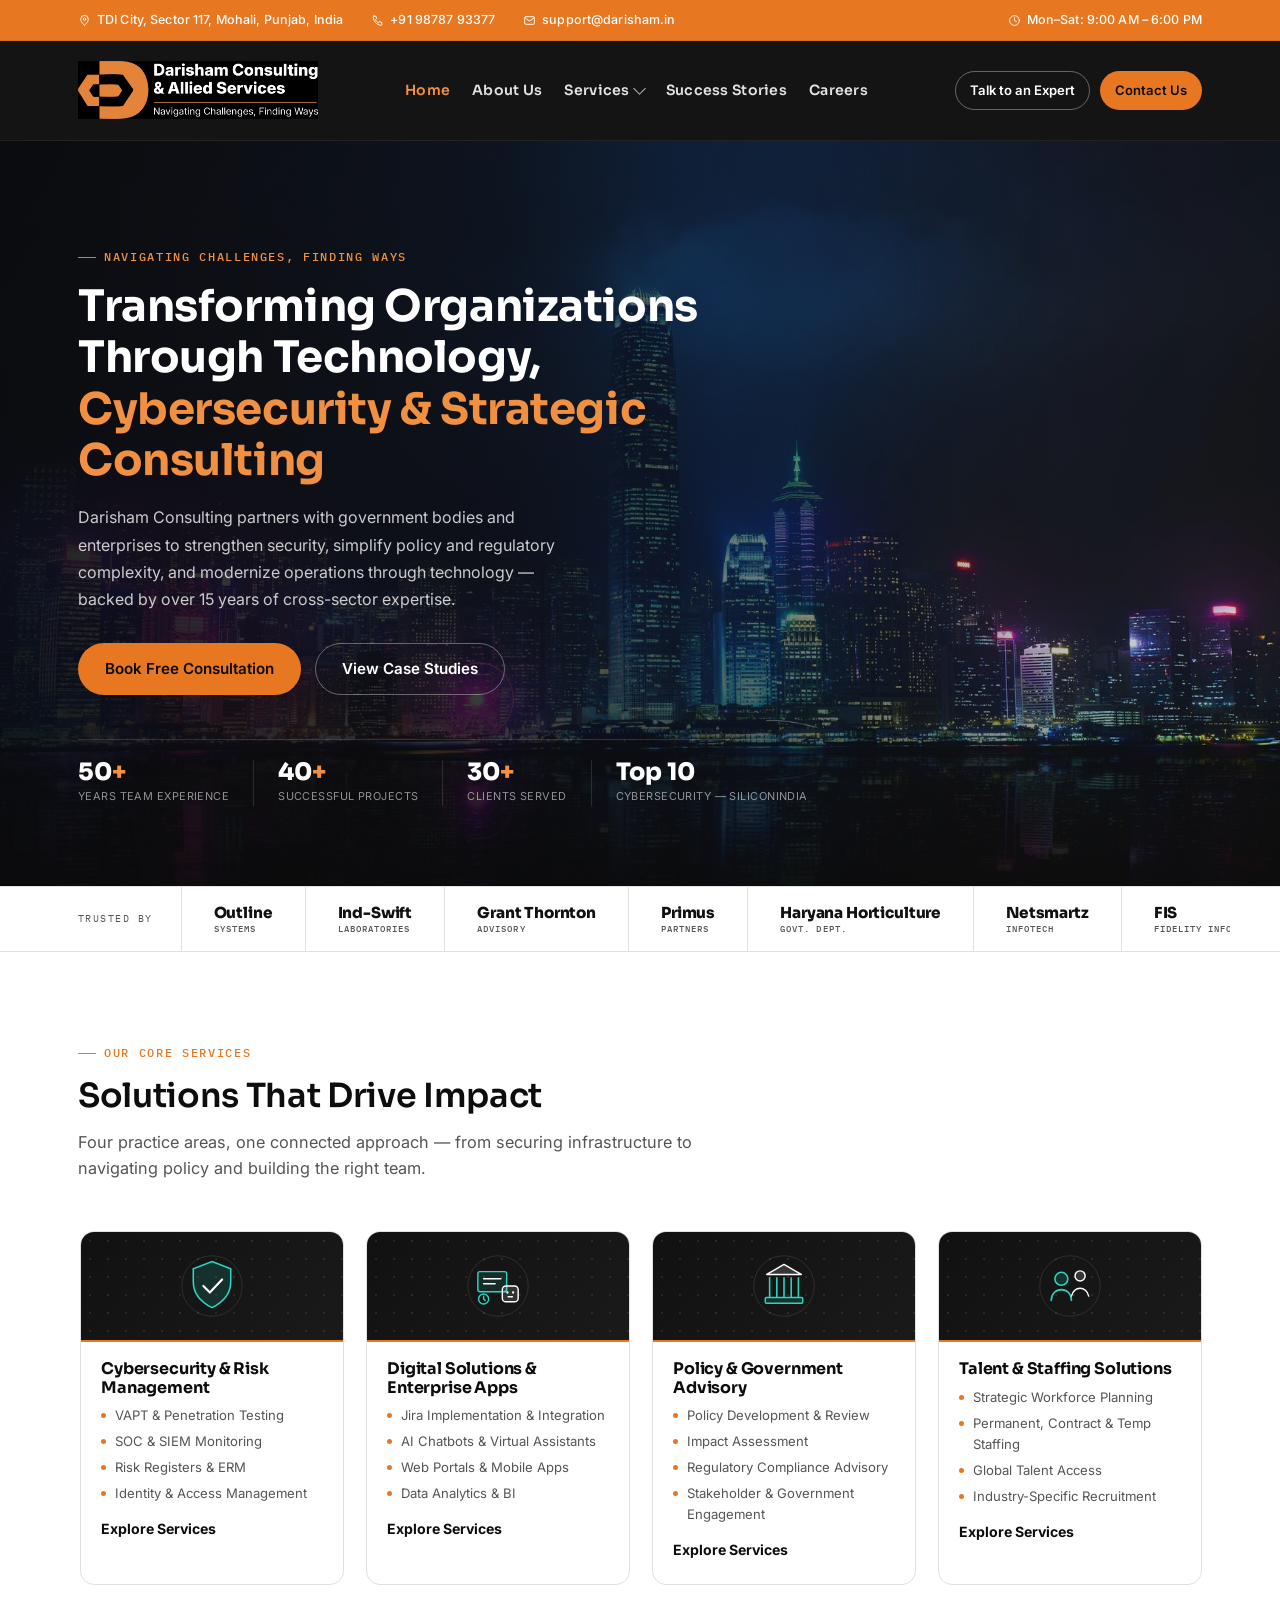
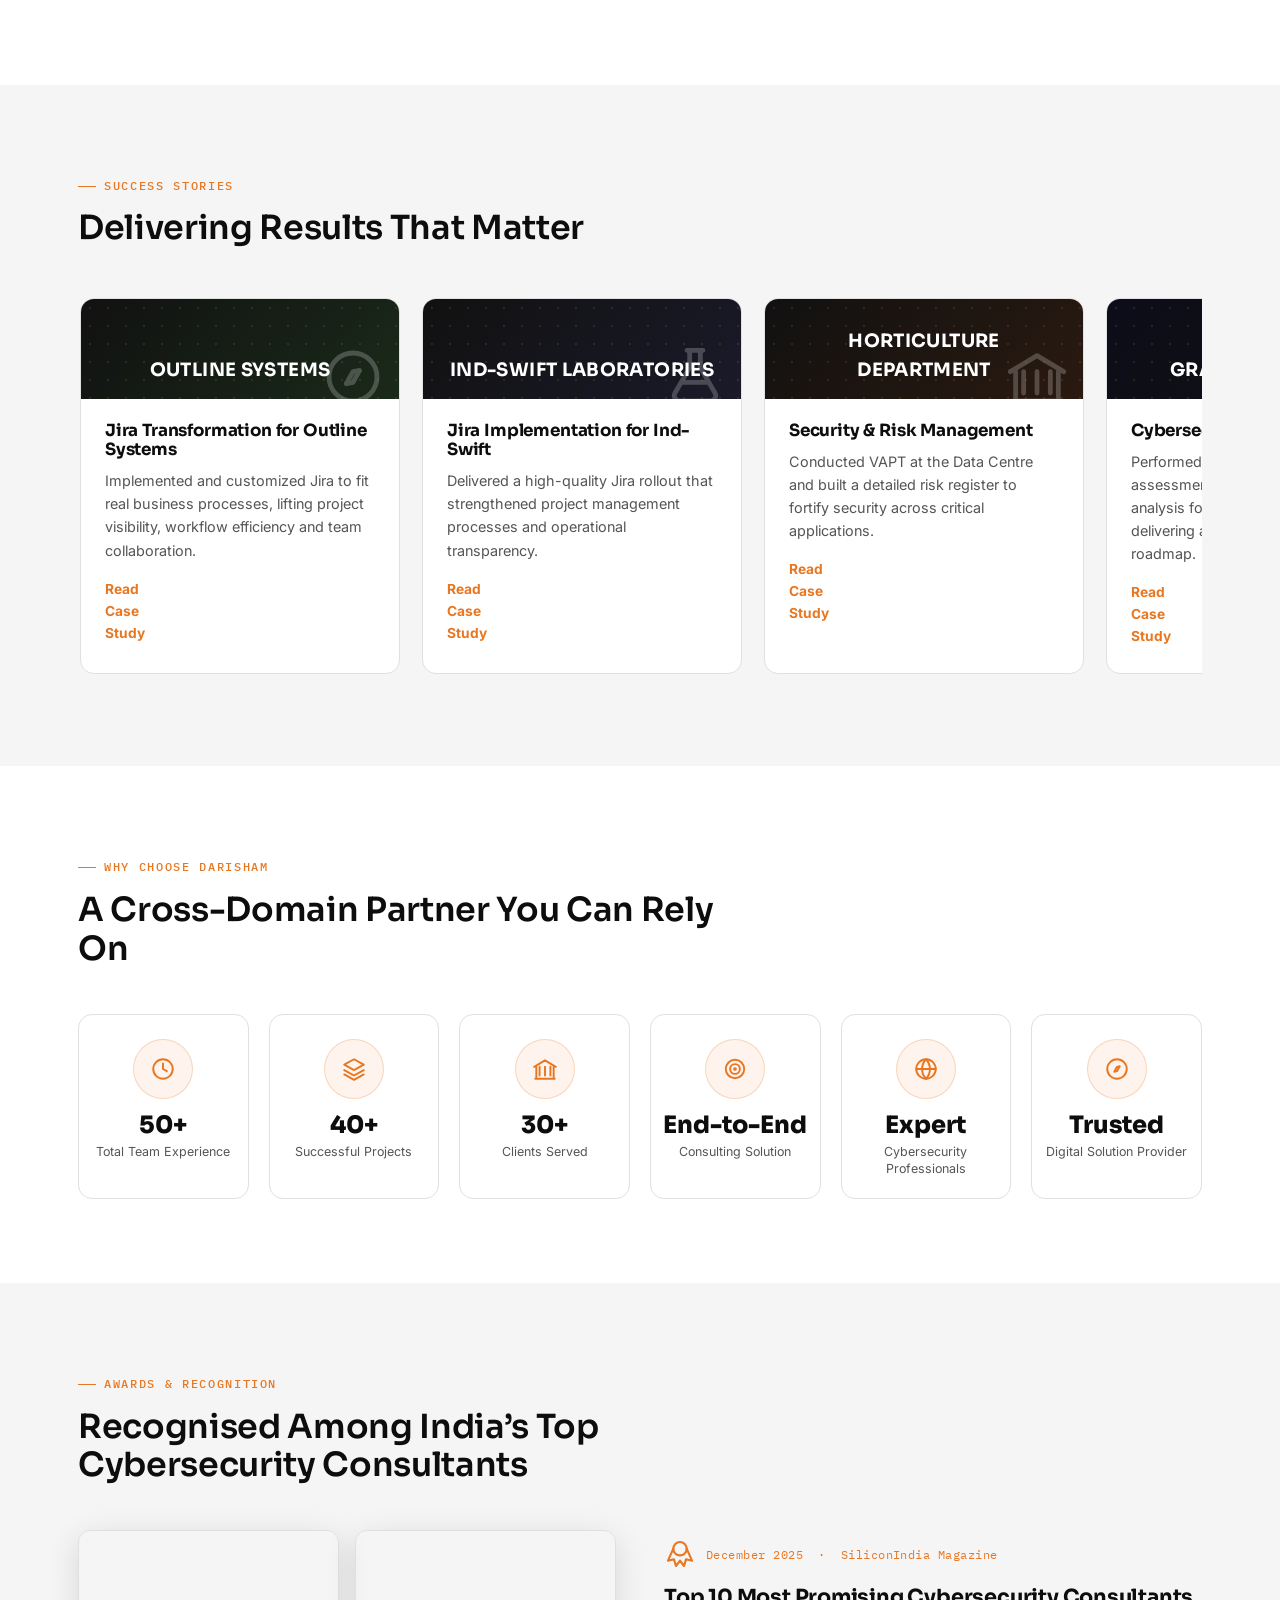
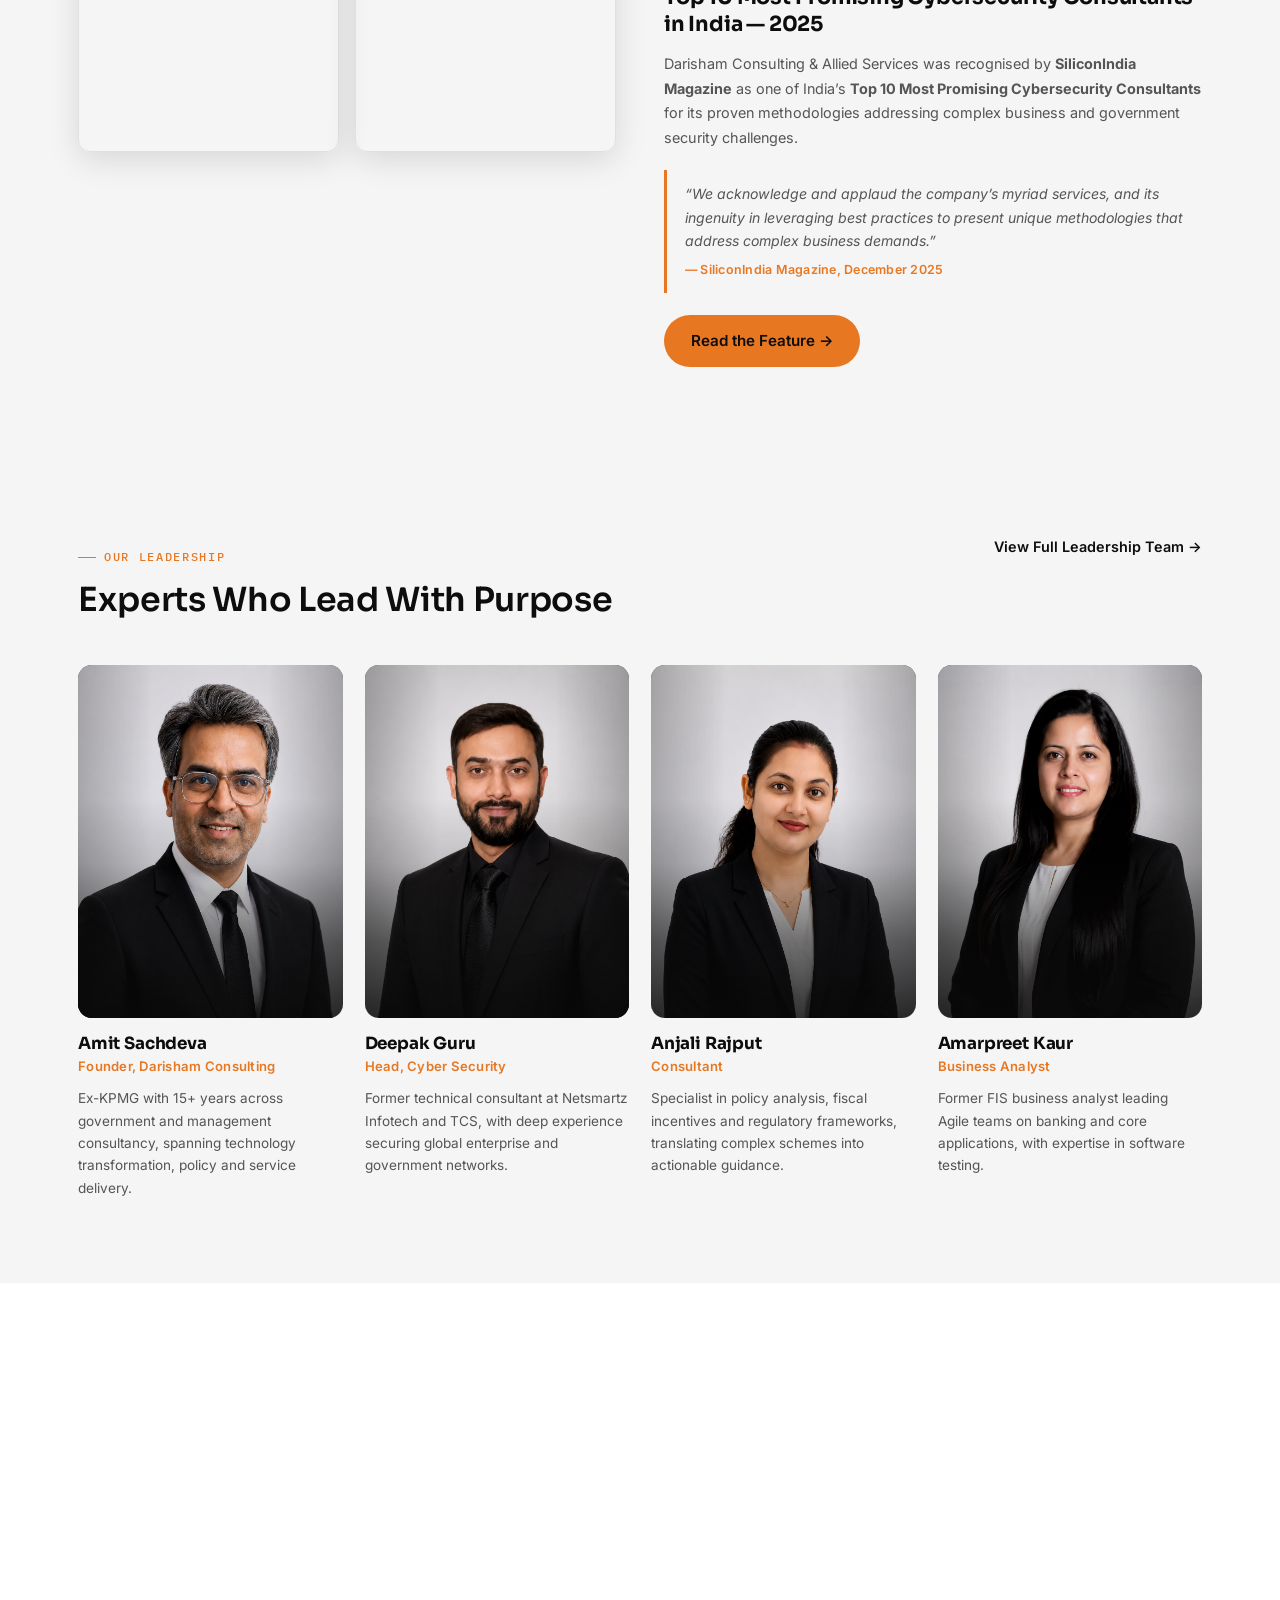
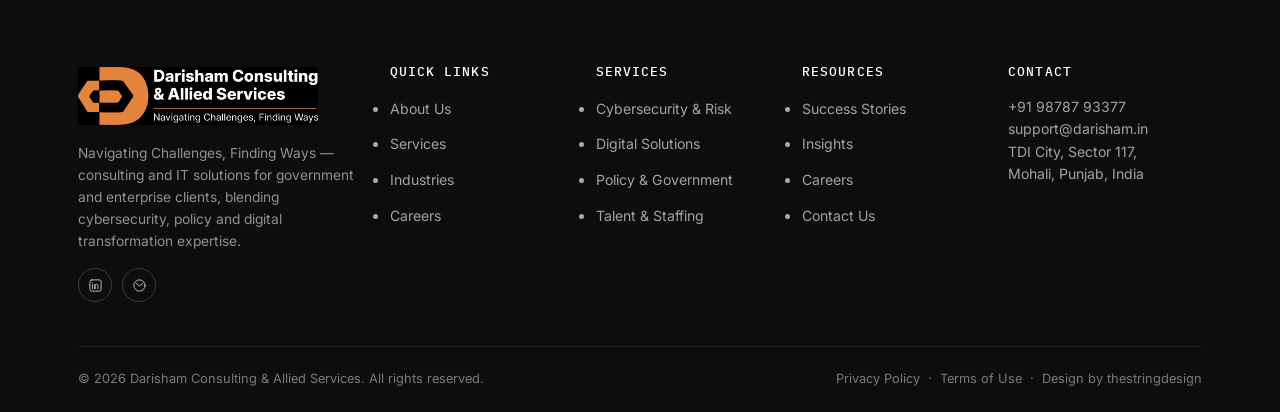
<file: index.html>
<!DOCTYPE html>
<html lang="en">
<head>
<meta charset="UTF-8"/>
<meta name="viewport" content="width=device-width, initial-scale=1.0"/>
<title>Home | Darisham Consulting &amp; Allied Services</title>
<meta name="description" content="Darisham Consulting & Allied Services helps government and enterprise clients with cybersecurity, policy advisory, digital transformation and staffing solutions."/>
<link rel="preconnect" href="https://fonts.googleapis.com">
<link rel="preconnect" href="https://fonts.gstatic.com" crossorigin>
<link href="https://fonts.googleapis.com/css2?family=Sora:wght@500;600;700;800&family=Inter:wght@400;500;600;700&family=IBM+Plex+Mono:wght@400;500&display=swap" rel="stylesheet">
<link rel="stylesheet" href="assets/style.css"/>

</head>
<body>
<div class="topbar">
  <div class="wrap topbar-inner">
    <a href="https://maps.google.com/?q=TDI+City+Sector+117+Mohali+Punjab+India" target="_blank" rel="noopener" class="topbar-item">
      <svg viewBox="0 0 24 24" fill="none" stroke-width="1.7" stroke-linecap="round" stroke-linejoin="round"><path d="M12 21s7-6.5 7-11.5A7 7 0 105 9.5C5 14.5 12 21 12 21z"/><circle cx="12" cy="9.5" r="2.3"/></svg>
      TDI City, Sector 117, Mohali, Punjab, India
    </a>
    <a href="tel:+919878793377" class="topbar-item">
      <svg viewBox="0 0 24 24" fill="none" stroke-width="1.7" stroke-linecap="round" stroke-linejoin="round"><path d="M5 4h4l1.5 4.5L8 10.5a13 13 0 006 6l1.5-2.5L20 15.5v4a1.5 1.5 0 01-1.6 1.5A16 16 0 014 5.6 1.5 1.5 0 015.5 4z"/></svg>
      +91 98787 93377
    </a>
    <a href="mailto:support@darisham.in" class="topbar-item">
      <svg viewBox="0 0 24 24" fill="none" stroke-width="1.7" stroke-linecap="round" stroke-linejoin="round"><rect x="3" y="5" width="18" height="14" rx="2"/><path d="M3 7l9 6 9-6"/></svg>
      support@darisham.in
    </a>
    <span class="topbar-item topbar-hours">
      <svg viewBox="0 0 24 24" fill="none" stroke-width="1.7" stroke-linecap="round" stroke-linejoin="round"><circle cx="12" cy="12" r="9"/><path d="M12 7v5l3.5 2"/></svg>
      Mon&ndash;Sat: 9:00 AM &ndash; 6:00 PM
    </span>
  </div>
</div>
<header class="site-header">
  <div class="wrap header-row">
    <a href="index.html" class="brand">
      <span class="brand-logo-img"><img src="assets/images/darisham-logo.png" alt="Darisham Consulting &amp; Allied Services" class="brand-logo"/></span>
    </a>
    <nav class="nav">
      <ul class="nav-list"><li class="active"><a href="index.html" class="nav-link">Home</a></li><li class=""><a href="about.html" class="nav-link">About Us</a></li><li class=""><a href="services.html" class="nav-link">Services<span class="caret"></span></a><div class="dropdown"><a href="services-cybersecurity-risk.html"><strong>Cybersecurity & Risk Management</strong><span>VAPT, SOC, ERM & compliance</span></a><a href="services-digital-solutions.html"><strong>Digital Solutions & Enterprise Applications</strong><span>Jira, AI, portals & analytics</span></a><a href="services-policy-government.html"><strong>Policy & Government Advisory</strong><span>Policy, impact & advocacy</span></a><a href="services-staffing.html"><strong>Talent & Staffing Solutions</strong><span>Workforce planning & recruitment</span></a></div></li><li class=""><a href="success-stories.html" class="nav-link">Success Stories</a></li><li class=""><a href="careers.html" class="nav-link">Careers</a></li></ul>
    </nav>
    <div class="header-cta">
      <a href="contact.html" class="btn btn-ghost btn-sm">Talk to an Expert</a>
      <a href="contact.html" class="btn btn-primary btn-sm">Contact Us</a>
      <button class="nav-toggle" aria-label="Open menu"><span></span><span></span><span></span></button>
    </div>
  </div>
</header>
<div class="mobile-nav">
  <a href="index.html">Home</a><a href="about.html">About Us</a><a href="services.html">Services</a><div class="sub"><a href="services-cybersecurity-risk.html">Cybersecurity & Risk Management</a><a href="services-digital-solutions.html">Digital Solutions & Enterprise Applications</a><a href="services-policy-government.html">Policy & Government Advisory</a><a href="services-staffing.html">Talent & Staffing Solutions</a></div><a href="success-stories.html">Success Stories</a><a href="careers.html">Careers</a>
  <a href="contact.html" class="btn btn-primary">Contact Us</a>
</div>
<section class="hero hero-fullbg">
  <div class="hero-bg-img" style="background-image:url('assets/images/hero-city.jpg')"></div>
  <div class="hero-bg-overlay"></div>
  <div class="wrap hero-content">
    <div class="hero-text">
      <div class="eyebrow on-dark">Navigating Challenges, Finding Ways</div>
      <h1>Transforming Organizations Through Technology, <span class="accent">Cybersecurity & Strategic Consulting</span></h1>
      <p class="lead">Darisham Consulting partners with government bodies and enterprises to strengthen security, simplify policy and regulatory complexity, and modernize operations through technology &mdash; backed by over 15 years of cross-sector expertise.</p>
      <div class="hero-actions">
        <a href="contact.html" class="btn btn-primary">Book Free Consultation</a>
        <a href="success-stories.html" class="btn btn-ghost">View Case Studies</a>
      </div>
      <div class="hero-stats">
        <div class="hero-stat"><div class="num">50<span>+</span></div><div class="label">Years Team Experience</div></div>
        <div class="hero-stat"><div class="num">40<span>+</span></div><div class="label">Successful Projects</div></div>
        <div class="hero-stat"><div class="num">30<span>+</span></div><div class="label">Clients Served</div></div>
        <div class="hero-stat"><div class="num">Top&nbsp;10</div><div class="label">Cybersecurity — SiliconIndia</div></div>
      </div>
    </div>
  </div>
</section>


<div class="trust">
  <div class="wrap">
    <span class="trust-label">Trusted by</span>
    <div class="trust-logos"><div class="trust-scroll">
      <span class="logo-chip"><strong>Outline</strong><small>SYSTEMS</small></span>
      <span class="logo-chip"><strong>Ind-Swift</strong><small>LABORATORIES</small></span>
      <span class="logo-chip"><strong>Grant Thornton</strong><small>ADVISORY</small></span>
      <span class="logo-chip"><strong>Primus</strong><small>PARTNERS</small></span>
      <span class="logo-chip"><strong>Haryana Horticulture</strong><small>GOVT. DEPT.</small></span>
      <span class="logo-chip"><strong>Netsmartz</strong><small>INFOTECH</small></span>
      <span class="logo-chip"><strong>FIS</strong><small>FIDELITY INFORMATION</small></span>
      <span class="logo-chip"><strong>KPMG</strong><small>ADVISORY ALUMNI</small></span>
      <span class="logo-chip"><strong>Outline</strong><small>SYSTEMS</small></span>
      <span class="logo-chip"><strong>Ind-Swift</strong><small>LABORATORIES</small></span>
      <span class="logo-chip"><strong>Grant Thornton</strong><small>ADVISORY</small></span>
      <span class="logo-chip"><strong>Primus</strong><small>PARTNERS</small></span>
      <span class="logo-chip"><strong>Haryana Horticulture</strong><small>GOVT. DEPT.</small></span>
      <span class="logo-chip"><strong>Netsmartz</strong><small>INFOTECH</small></span>
      <span class="logo-chip"><strong>FIS</strong><small>FIDELITY INFORMATION</small></span>
      <span class="logo-chip"><strong>KPMG</strong><small>ADVISORY ALUMNI</small></span>
    </div></div>
  </div>
</div><section class="section">
  <div class="wrap">
    <div class="section-head reveal">
      <div class="eyebrow">Our Core Services</div>
      <h2>Solutions That Drive Impact</h2>
      <p>Four practice areas, one connected approach &mdash; from securing infrastructure to navigating policy and building the right team.</p>
    </div>
    <div class="svc-scroll-wrap"><div class="svc-grid svc-grid-scroll">
      <div class="svc-card reveal">
        <div class="card-visual cv-cyber"><svg viewBox="0 0 100 100" fill="none" xmlns="http://www.w3.org/2000/svg">
      <circle cx="50" cy="50" r="42" stroke="rgba(255,255,255,0.15)"/>
      <path d="M50 16l26 10v18c0 18-12 29-26 36-14-7-26-18-26-36V26l26-10z" fill="rgba(20,184,166,0.16)" stroke="#2bd4bd" stroke-width="2.2"/>
      <path d="M38 50l9 9 17-18" stroke="#ffffff" stroke-width="3" stroke-linecap="round" stroke-linejoin="round"/>
    </svg></div>
        <div class="card-body">
        <h3>Cybersecurity &amp; Risk Management</h3>
        <ul>
          <li>VAPT &amp; Penetration Testing</li>
          <li>SOC &amp; SIEM Monitoring</li>
          <li>Risk Registers &amp; ERM</li>
          <li>Identity &amp; Access Management</li>
        </ul>
        <a href="services-cybersecurity-risk.html" class="svc-link">Explore Services <svg viewBox="0 0 24 24" fill="none" stroke-width="2.4" stroke-linecap="round" stroke-linejoin="round"><line x1="4" y1="12" x2="20" y2="12"/><polyline points="13 5 20 12 13 19"/></svg></a>
        </div>
      </div>
      <div class="svc-card reveal">
        <div class="card-visual cv-digital"><svg viewBox="0 0 100 100" fill="none" xmlns="http://www.w3.org/2000/svg">
      <circle cx="50" cy="50" r="42" stroke="rgba(255,255,255,0.15)"/>
      <rect x="22" y="30" width="40" height="28" rx="3" fill="rgba(20,184,166,0.14)" stroke="#2bd4bd" stroke-width="2"/>
      <path d="M30 40h24M30 47h16" stroke="#ffffff" stroke-width="2" stroke-linecap="round"/>
      <rect x="56" y="50" width="22" height="22" rx="5" fill="rgba(255,255,255,0.12)" stroke="#ffffff" stroke-width="2"/>
      <circle cx="63" cy="59" r="1.6" fill="#ffffff"/><circle cx="71" cy="59" r="1.6" fill="#ffffff"/>
      <path d="M64 65h6" stroke="#ffffff" stroke-width="2" stroke-linecap="round"/>
      <circle cx="30" cy="68" r="7" fill="none" stroke="#2bd4bd" stroke-width="2"/>
      <path d="M30 64.5v3.5l2.2 2.2" stroke="#2bd4bd" stroke-width="2" stroke-linecap="round"/>
    </svg></div>
        <div class="card-body">
        <h3>Digital Solutions &amp; Enterprise Apps</h3>
        <ul>
          <li>Jira Implementation &amp; Integration</li>
          <li>AI Chatbots &amp; Virtual Assistants</li>
          <li>Web Portals &amp; Mobile Apps</li>
          <li>Data Analytics &amp; BI</li>
        </ul>
        <a href="services-digital-solutions.html" class="svc-link">Explore Services <svg viewBox="0 0 24 24" fill="none" stroke-width="2.4" stroke-linecap="round" stroke-linejoin="round"><line x1="4" y1="12" x2="20" y2="12"/><polyline points="13 5 20 12 13 19"/></svg></a>
        </div>
      </div>
      <div class="svc-card reveal">
        <div class="card-visual cv-policy"><svg viewBox="0 0 100 100" fill="none" xmlns="http://www.w3.org/2000/svg">
      <circle cx="50" cy="50" r="42" stroke="rgba(255,255,255,0.15)"/>
      <path d="M50 20l24 14H26l24-14z" fill="rgba(255,255,255,0.14)" stroke="#ffffff" stroke-width="2" stroke-linejoin="round"/>
      <path d="M30 38v28M40 38v28M50 38v28M60 38v28M70 38v28" stroke="#2bd4bd" stroke-width="2.2"/>
      <rect x="24" y="66" width="52" height="8" rx="1.5" fill="rgba(20,184,166,0.18)" stroke="#2bd4bd" stroke-width="2"/>
    </svg></div>
        <div class="card-body">
        <h3>Policy &amp; Government Advisory</h3>
        <ul>
          <li>Policy Development &amp; Review</li>
          <li>Impact Assessment</li>
          <li>Regulatory Compliance Advisory</li>
          <li>Stakeholder &amp; Government Engagement</li>
        </ul>
        <a href="services-policy-government.html" class="svc-link">Explore Services <svg viewBox="0 0 24 24" fill="none" stroke-width="2.4" stroke-linecap="round" stroke-linejoin="round"><line x1="4" y1="12" x2="20" y2="12"/><polyline points="13 5 20 12 13 19"/></svg></a>
        </div>
      </div>
      <div class="svc-card reveal">
        <div class="card-visual cv-staff"><svg viewBox="0 0 100 100" fill="none" xmlns="http://www.w3.org/2000/svg">
      <circle cx="50" cy="50" r="42" stroke="rgba(255,255,255,0.15)"/>
      <circle cx="38" cy="40" r="9" fill="rgba(20,184,166,0.18)" stroke="#2bd4bd" stroke-width="2.2"/>
      <path d="M24 70c0-9 6.3-15 14-15s14 6 14 15" stroke="#2bd4bd" stroke-width="2.2" fill="none" stroke-linecap="round"/>
      <circle cx="64" cy="36" r="7" fill="rgba(255,255,255,0.14)" stroke="#ffffff" stroke-width="2"/>
      <path d="M52 64c1.6-6.6 6.7-11 12-11s10.4 4.4 12 11" stroke="#ffffff" stroke-width="2" fill="none" stroke-linecap="round"/>
    </svg></div>
        <div class="card-body">
        <h3>Talent &amp; Staffing Solutions</h3>
        <ul>
          <li>Strategic Workforce Planning</li>
          <li>Permanent, Contract &amp; Temp Staffing</li>
          <li>Global Talent Access</li>
          <li>Industry-Specific Recruitment</li>
        </ul>
        <a href="services-staffing.html" class="svc-link">Explore Services <svg viewBox="0 0 24 24" fill="none" stroke-width="2.4" stroke-linecap="round" stroke-linejoin="round"><line x1="4" y1="12" x2="20" y2="12"/><polyline points="13 5 20 12 13 19"/></svg></a>
        </div>
      </div>
      <div class="svc-card reveal">
        <div class="card-visual cv-policy"><svg viewBox="0 0 100 100" fill="none" xmlns="http://www.w3.org/2000/svg"><circle cx="50" cy="50" r="42" stroke="rgba(255,255,255,0.15)"/><rect x="28" y="28" width="44" height="54" rx="4" fill="rgba(232,119,34,0.14)" stroke="#E87722" stroke-width="2"/><path d="M36 42h28M36 52h28M36 62h18" stroke="#ffffff" stroke-width="2" stroke-linecap="round"/><circle cx="68" cy="68" r="10" fill="rgba(232,119,34,0.3)" stroke="#E87722" stroke-width="2"/><path d="M65 68l2 2 4-4" stroke="#ffffff" stroke-width="2" stroke-linecap="round" stroke-linejoin="round"/></svg></div>
        <div class="card-body">
          <h3>Compliance &amp; Regulatory Advisory</h3>
          <ul>
            <li>Regulatory Framework Analysis</li>
            <li>Compliance Audits &amp; Gap Assessment</li>
            <li>Policy Documentation</li>
            <li>Training &amp; Awareness Programs</li>
          </ul>
          <a href="services-policy-government.html" class="svc-link">Explore Services <svg viewBox="0 0 24 24" fill="none" stroke-width="2.4" stroke-linecap="round" stroke-linejoin="round"><line x1="4" y1="12" x2="20" y2="12"/><polyline points="13 5 20 12 13 19"/></svg></a>
        </div>
      </div>
      <div class="svc-card reveal">
        <div class="card-visual cv-staff"><svg viewBox="0 0 100 100" fill="none" xmlns="http://www.w3.org/2000/svg"><circle cx="50" cy="50" r="42" stroke="rgba(255,255,255,0.15)"/><circle cx="50" cy="42" r="14" fill="rgba(232,119,34,0.14)" stroke="#E87722" stroke-width="2"/><path d="M44 42l4 4 8-8" stroke="#ffffff" stroke-width="2.2" stroke-linecap="round" stroke-linejoin="round"/><path d="M28 72c0-10 9.8-17 22-17s22 7 22 17" stroke="#E87722" stroke-width="2.2" stroke-linecap="round" fill="none"/></svg></div>
        <div class="card-body">
          <h3>Executive Search &amp; Leadership Hiring</h3>
          <ul>
            <li>C-Suite &amp; Senior Leadership Roles</li>
            <li>Board Advisory Placements</li>
            <li>Succession Planning</li>
            <li>Confidential Search Mandates</li>
          </ul>
          <a href="services-staffing.html" class="svc-link">Explore Services <svg viewBox="0 0 24 24" fill="none" stroke-width="2.4" stroke-linecap="round" stroke-linejoin="round"><line x1="4" y1="12" x2="20" y2="12"/><polyline points="13 5 20 12 13 19"/></svg></a>
        </div>
      </div>
      <div class="svc-card reveal">
        <div class="card-visual cv-cyber"><svg viewBox="0 0 100 100" fill="none" xmlns="http://www.w3.org/2000/svg"><circle cx="50" cy="50" r="42" stroke="rgba(255,255,255,0.15)"/><rect x="20" y="35" width="60" height="38" rx="5" fill="rgba(232,119,34,0.14)" stroke="#E87722" stroke-width="2"/><path d="M28 50h14M28 60h10" stroke="#ffffff" stroke-width="2" stroke-linecap="round"/><rect x="52" y="44" width="20" height="20" rx="3" fill="rgba(255,255,255,0.1)" stroke="#ffffff" stroke-width="1.6"/><path d="M50 35v-8M50 27c0-4 6-4 6 0v8" stroke="#E87722" stroke-width="2" stroke-linecap="round"/></svg></div>
        <div class="card-body">
          <h3>IT Infrastructure &amp; Cloud Security</h3>
          <ul>
            <li>Cloud Security Architecture</li>
            <li>Network Security &amp; Monitoring</li>
            <li>Endpoint Protection</li>
            <li>Disaster Recovery Planning</li>
          </ul>
          <a href="services-cybersecurity-risk.html" class="svc-link">Explore Services <svg viewBox="0 0 24 24" fill="none" stroke-width="2.4" stroke-linecap="round" stroke-linejoin="round"><line x1="4" y1="12" x2="20" y2="12"/><polyline points="13 5 20 12 13 19"/></svg></a>
        </div>
      </div>
    </div><!-- end svc-grid-scroll -->
    </div><!-- end svc-scroll-wrap -->
  </div>
</section><section class="section soft">
  <div class="wrap">
    <div class="section-head reveal">
      <div class="eyebrow">Success Stories</div>
      <h2>Delivering Results That Matter</h2>
    </div>
    <div class="case-scroll-wrap"><div class="case-grid case-grid-scroll">
      <div class="case-card reveal">
        <div class="case-banner cb-digital"><span class="tag">OUTLINE SYSTEMS</span><span class="banner-icon"><svg viewBox="0 0 24 24" fill="none" stroke-width="1.8" stroke-linecap="round" stroke-linejoin="round"><circle cx="12" cy="12" r="9"/><path d="M14.5 9.5L12 14l-2.5.5L12 10l2.5-.5z"/></svg></span></div>
        <div class="case-body">
          <h3>Jira Transformation for Outline Systems</h3>
          <p>Implemented and customized Jira to fit real business processes, lifting project visibility, workflow efficiency and team collaboration.</p>
          <a href="success-stories.html" class="case-link">Read Case Study <svg viewBox="0 0 24 24" fill="none" stroke-width="2.4" stroke-linecap="round" stroke-linejoin="round"><line x1="4" y1="12" x2="20" y2="12"/><polyline points="13 5 20 12 13 19"/></svg></a>
        </div>
      </div>
      <div class="case-card reveal">
        <div class="case-banner cb-health"><span class="tag">IND-SWIFT LABORATORIES</span><span class="banner-icon"><svg viewBox="0 0 24 24" fill="none" stroke-width="1.8" stroke-linecap="round" stroke-linejoin="round"><path d="M9 2h6M10 2v6.5L4.5 18a2 2 0 001.7 3h11.6a2 2 0 001.7-3L14 8.5V2"/><path d="M7.5 14h9"/></svg></span></div>
        <div class="case-body">
          <h3>Jira Implementation for Ind-Swift</h3>
          <p>Delivered a high-quality Jira rollout that strengthened project management processes and operational transparency.</p>
          <a href="success-stories.html" class="case-link">Read Case Study <svg viewBox="0 0 24 24" fill="none" stroke-width="2.4" stroke-linecap="round" stroke-linejoin="round"><line x1="4" y1="12" x2="20" y2="12"/><polyline points="13 5 20 12 13 19"/></svg></a>
        </div>
      </div>
      <div class="case-card reveal">
        <div class="case-banner cb-govt"><span class="tag">HORTICULTURE DEPARTMENT</span><span class="banner-icon"><svg viewBox="0 0 24 24" fill="none" stroke-width="1.8" stroke-linecap="round" stroke-linejoin="round"><path d="M3 21h18M4 21V10M20 21V10M2 10l10-6 10 6M7 10v8M12 10v8M17 10v8"/></svg></span></div>
        <div class="case-body">
          <h3>Security &amp; Risk Management</h3>
          <p>Conducted VAPT at the Data Centre and built a detailed risk register to fortify security across critical applications.</p>
          <a href="success-stories.html" class="case-link">Read Case Study <svg viewBox="0 0 24 24" fill="none" stroke-width="2.4" stroke-linecap="round" stroke-linejoin="round"><line x1="4" y1="12" x2="20" y2="12"/><polyline points="13 5 20 12 13 19"/></svg></a>
        </div>
      </div>
      <div class="case-card reveal">
        <div class="case-banner cb-cyber"><span class="tag">GRANT THORNTON</span><span class="banner-icon"><svg viewBox="0 0 24 24" fill="none" stroke-width="1.8" stroke-linecap="round" stroke-linejoin="round"><path d="M12 2l8 4v6c0 5.5-3.8 9-8 11-4.2-2-8-5.5-8-11V6l8-4z"/><path d="M9 12l2 2 4-4"/></svg></span></div>
        <div class="case-body">
          <h3>Cybersecurity Risk Assessment</h3>
          <p>Performed comprehensive risk assessment and compliance gap analysis for a leading advisory firm, delivering a prioritised remediation roadmap.</p>
          <a href="success-stories.html" class="case-link">Read Case Study <svg viewBox="0 0 24 24" fill="none" stroke-width="2.4" stroke-linecap="round" stroke-linejoin="round"><line x1="4" y1="12" x2="20" y2="12"/><polyline points="13 5 20 12 13 19"/></svg></a>
        </div>
      </div>
      <div class="case-card reveal">
        <div class="case-banner cb-policy"><span class="tag">STATE POLICE DEPT.</span><span class="banner-icon"><svg viewBox="0 0 24 24" fill="none" stroke-width="1.8" stroke-linecap="round" stroke-linejoin="round"><rect x="3" y="5" width="18" height="14" rx="2"/><path d="M3 7l9 6 9-6"/></svg></span></div>
        <div class="case-body">
          <h3>Policy Research &amp; Advisory</h3>
          <p>Developed policy frameworks and impact assessments for modernising IT infrastructure and operational protocols across the department.</p>
          <a href="success-stories.html" class="case-link">Read Case Study <svg viewBox="0 0 24 24" fill="none" stroke-width="2.4" stroke-linecap="round" stroke-linejoin="round"><line x1="4" y1="12" x2="20" y2="12"/><polyline points="13 5 20 12 13 19"/></svg></a>
        </div>
      </div>
      <div class="case-card reveal">
        <div class="case-banner cb-staff"><span class="tag">PRIMUS PARTNERS</span><span class="banner-icon"><svg viewBox="0 0 24 24" fill="none" stroke-width="1.8" stroke-linecap="round" stroke-linejoin="round"><circle cx="9" cy="8" r="3.2"/><path d="M3 20c0-3.3 2.7-5.5 6-5.5s6 2.2 6 5.5"/><circle cx="17.5" cy="9" r="2.4"/><path d="M16 14.3c2.5.3 4 2 4 5.7"/></svg></span></div>
        <div class="case-body">
          <h3>Executive Talent Placement</h3>
          <p>Sourced and placed senior consultants and domain experts for a fast-growing advisory firm, reducing time-to-hire by over 40%.</p>
          <a href="success-stories.html" class="case-link">Read Case Study <svg viewBox="0 0 24 24" fill="none" stroke-width="2.4" stroke-linecap="round" stroke-linejoin="round"><line x1="4" y1="12" x2="20" y2="12"/><polyline points="13 5 20 12 13 19"/></svg></a>
        </div>
      </div>
    </div></div><!-- end case-scroll-wrap -->
  </div>
</section><section class="section">
  <div class="wrap">
    <div class="section-head reveal">
      <div class="eyebrow">Why Choose Darisham</div>
      <h2>A Cross-Domain Partner You Can Rely On</h2>
    </div>
    <div class="why-grid reveal">
      <div class="why-card"><div class="why-icon"><svg viewBox="0 0 24 24" fill="none" stroke-width="1.8" stroke-linecap="round" stroke-linejoin="round"><circle cx="12" cy="12" r="9"/><path d="M12 7v5l3.5 2"/></svg></div><div class="num">50+</div><div class="label">Total Team Experience</div></div>
      <div class="why-card"><div class="why-icon"><svg viewBox="0 0 24 24" fill="none" stroke-width="1.8" stroke-linecap="round" stroke-linejoin="round"><path d="M12 3l9 5-9 5-9-5 9-5z"/><path d="M3 13l9 5 9-5M3 17l9 5 9-5"/></svg></div><div class="num">40+</div><div class="label">Successful Projects</div></div>
      <div class="why-card"><div class="why-icon"><svg viewBox="0 0 24 24" fill="none" stroke-width="1.8" stroke-linecap="round" stroke-linejoin="round"><path d="M3 21h18M4 21V10M20 21V10M2 10l10-6 10 6M7 10v8M12 10v8M17 10v8"/></svg></div><div class="num">30+</div><div class="label">Clients Served</div></div>
      <div class="why-card"><div class="why-icon"><svg viewBox="0 0 24 24" fill="none" stroke-width="1.8" stroke-linecap="round" stroke-linejoin="round"><circle cx="12" cy="12" r="8.5"/><circle cx="12" cy="12" r="4.5"/><circle cx="12" cy="12" r="0.8" fill="currentColor"/></svg></div><div class="num">End-to-End</div><div class="label">Consulting Solution</div></div>
      <div class="why-card"><div class="why-icon"><svg viewBox="0 0 24 24" fill="none" stroke-width="1.8" stroke-linecap="round" stroke-linejoin="round"><circle cx="12" cy="12" r="9"/><path d="M3 12h18M12 3a13 13 0 010 18 13 13 0 010-18z"/></svg></div><div class="num">Expert</div><div class="label">Cybersecurity Professionals</div></div>
      <div class="why-card"><div class="why-icon"><svg viewBox="0 0 24 24" fill="none" stroke-width="1.8" stroke-linecap="round" stroke-linejoin="round"><circle cx="12" cy="12" r="9"/><path d="M14.5 9.5L12 14l-2.5.5L12 10l2.5-.5z"/></svg></div><div class="num">Trusted</div><div class="label">Digital Solution Provider</div></div>
    </div>
  </div>
</section><section class="section soft">
  <div class="wrap">
    <div class="section-head reveal">
      <div class="eyebrow">Awards &amp; Recognition</div>
      <h2>Recognised Among India&rsquo;s Top Cybersecurity Consultants</h2>
    </div>
    <div class="award-flex reveal">
      <div class="award-images">
        <a href="https://www.siliconindia.com/digital-magazine/cybersecurity-consultants-december-2025/#page=22"
           target="_blank" rel="noopener" class="award-img-link">
          <img
            src="assets/images/award-news.webp" data-fallback="https://darisham.in/images/gallery/news.webp"
            alt="SiliconIndia Magazine — Top 10 Cybersecurity Consultants 2025"
            class="award-img"
            loading="lazy"
            onerror="this.src=this.dataset.fallback"
          />
        </a>
        <a href="https://www.siliconindia.com/digital-magazine/cybersecurity-consultants-december-2025/#page=22"
           target="_blank" rel="noopener" class="award-img-link">
          <img
            src="assets/images/award-certificate.webp" data-fallback="https://darisham.in/images/gallery/certificate.webp"
            alt="Darisham Consulting — SiliconIndia Recognition Certificate 2025"
            class="award-img"
            loading="lazy"
            onerror="this.src=this.dataset.fallback"
          />
        </a>
      </div>
      <div class="award-body">
        <div class="award-badge-row">
          <svg viewBox="0 0 24 24" fill="none" width="32" height="32" stroke-width="1.6" stroke-linecap="round" stroke-linejoin="round"><circle cx="12" cy="8" r="5"/><path d="M7 8l-4 9 4.5-1L9 21l3-4 3 4 1.5-5L21 17 17 8"/></svg>
          <span>December 2025 &nbsp;&middot;&nbsp; SiliconIndia Magazine</span>
        </div>
        <h3>Top 10 Most Promising Cybersecurity Consultants in India — 2025</h3>
        <p>Darisham Consulting &amp; Allied Services was recognised by <strong>SiliconIndia Magazine</strong> as one of India&rsquo;s <strong>Top 10 Most Promising Cybersecurity Consultants</strong> for its proven methodologies addressing complex business and government security challenges.</p>
        <blockquote class="award-quote">
          &ldquo;We acknowledge and applaud the company&rsquo;s myriad services, and its ingenuity in leveraging best practices to present unique methodologies that address complex business demands.&rdquo;
          <cite>— SiliconIndia Magazine, December 2025</cite>
        </blockquote>
        <a href="https://www.siliconindia.com/digital-magazine/cybersecurity-consultants-december-2025/#page=22"
           target="_blank" rel="noopener" class="btn btn-primary" style="margin-top:22px;display:inline-flex;">
          Read the Feature &rarr;
        </a>
      </div>
    </div>
  </div>
</section><section class="section soft">
  <div class="wrap">
    <div class="section-foot-link reveal"><a href="about.html">View Full Leadership Team &rarr;</a></div>
    <div class="section-head reveal">
      <div class="eyebrow">Our Leadership</div>
      <h2>Experts Who Lead With Purpose</h2>
    </div>
    <div class="lead-grid">
      <div class="lead-card reveal">
        <div class="avatar avatar-photo blazer-photo"><img src="assets/images/team-1.png" alt="Amit Sachdeva" loading="lazy"/><div class="blazer-overlay"></div></div>
        <h4>Amit Sachdeva</h4>
        <div class="role">Founder, Darisham Consulting</div>
        <p class="bio">Ex-KPMG with 15+ years across government and management consultancy, spanning technology transformation, policy and service delivery.</p>
      </div>
      <div class="lead-card reveal">
        <div class="avatar avatar-photo blazer-photo"><img src="assets/images/team-33.png" alt="Deepak Guru" loading="lazy"/><div class="blazer-overlay"></div></div>
        <h4>Deepak Guru</h4>
        <div class="role">Head, Cyber Security</div>
        <p class="bio">Former technical consultant at Netsmartz Infotech and TCS, with deep experience securing global enterprise and government networks.</p>
      </div>
      <div class="lead-card reveal">
        <div class="avatar avatar-photo blazer-photo"><img src="assets/images/team-222.png" alt="Anjali Rajput" loading="lazy"/><div class="blazer-overlay"></div></div>
        <h4>Anjali Rajput</h4>
        <div class="role">Consultant</div>
        <p class="bio">Specialist in policy analysis, fiscal incentives and regulatory frameworks, translating complex schemes into actionable guidance.</p>
      </div>
      <div class="lead-card reveal">
        <div class="avatar avatar-photo blazer-photo"><img src="assets/images/team-4.png" alt="Amarpreet Kaur" loading="lazy"/><div class="blazer-overlay"></div></div>
        <h4>Amarpreet Kaur</h4>
        <div class="role">Business Analyst</div>
        <p class="bio">Former FIS business analyst leading Agile teams on banking and core applications, with expertise in software testing.</p>
      </div>
    </div>
  </div>
</section><section class="section">
  <div class="wrap">
    <div class="cta-banner reveal">
      <div>
        <h3>Ready to Transform Your Business?</h3>
        <p>Let&rsquo;s build a more secure, efficient and future-ready organization together.</p>
      </div>
      <div class="cta-actions">
        <a href="contact.html" class="btn btn-primary">Book Free Consultation</a>
        <a href="contact.html" class="btn btn-ghost">Talk to an Expert</a>
      </div>
    </div>
  </div>
</section>
<footer class="site-footer">
  <div class="wrap">
    <div class="footer-grid">
      <div class="footer-brand">
        <a href="index.html" class="brand">
          <span class="brand-logo-img"><img src="assets/images/darisham-logo.png" alt="Darisham Consulting &amp; Allied Services" class="brand-logo"/></span>
        </a>
        <p class="about">Navigating Challenges, Finding Ways &mdash; consulting and IT solutions for government and enterprise clients, blending cybersecurity, policy and digital transformation expertise.</p>
        <div class="social-row">
          <a href="https://in.linkedin.com/in/darisham-consulting-8a51852a8" aria-label="LinkedIn"><svg viewBox="0 0 24 24" fill="none" stroke-width="1.6" stroke-linecap="round" stroke-linejoin="round"><rect x="3" y="3" width="18" height="18" rx="3"/><path d="M7 10v7M7 7.2v.1M11 17v-4.5c0-1.4 1-2.5 2.5-2.5s2.5 1.1 2.5 2.5V17M11 10.5V17"/></svg></a>
          <a href="mailto:support@darisham.in" aria-label="Email"><svg viewBox="0 0 24 24" fill="none" stroke-width="1.6" stroke-linecap="round" stroke-linejoin="round"><circle cx="12" cy="12" r="9"/><path d="M7 9l5 3.5L17 9"/></svg></a>
        </div>
      </div>
      <div class="footer-col">
        <h5>Quick Links</h5>
        <ul>
          <li><a href="about.html">About Us</a></li>
          <li><a href="services.html">Services</a></li>
          <li><a href="industries.html">Industries</a></li>
          <li><a href="careers.html">Careers</a></li>
        </ul>
      </div>
      <div class="footer-col">
        <h5>Services</h5>
        <ul>
          <li><a href="services-cybersecurity-risk.html">Cybersecurity &amp; Risk</a></li>
          <li><a href="services-digital-solutions.html">Digital Solutions</a></li>
          <li><a href="services-policy-government.html">Policy &amp; Government</a></li>
          <li><a href="services-staffing.html">Talent &amp; Staffing</a></li>
        </ul>
      </div>
      <div class="footer-col">
        <h5>Resources</h5>
        <ul>
          <li><a href="success-stories.html">Success Stories</a></li>
          <li><a href="insights.html">Insights</a></li>
          <li><a href="careers.html">Careers</a></li>
          <li><a href="contact.html">Contact Us</a></li>
        </ul>
      </div>
      <div class="footer-col">
        <h5>Contact</h5>
        <p class="contact-line">+91 98787 93377</p>
        <p class="contact-line">support@darisham.in</p>
        <p class="contact-line">TDI City, Sector 117,<br/>Mohali, Punjab, India</p>
      </div>
    </div>
    <div class="footer-bottom">
      <span>&copy; 2026 Darisham Consulting &amp; Allied Services. All rights reserved.</span>
      <span><a href="contact.html">Privacy Policy</a> &nbsp;&middot;&nbsp; <a href="contact.html">Terms of Use</a> &nbsp;&middot;&nbsp; Design by <a href="https://web.thestringdesign.in/" target="_blank" rel="noopener">thestringdesign</a></span>
    </div>
  </div>
</footer>
<script src="assets/script.js"></script>
</body>
</html>
</file>
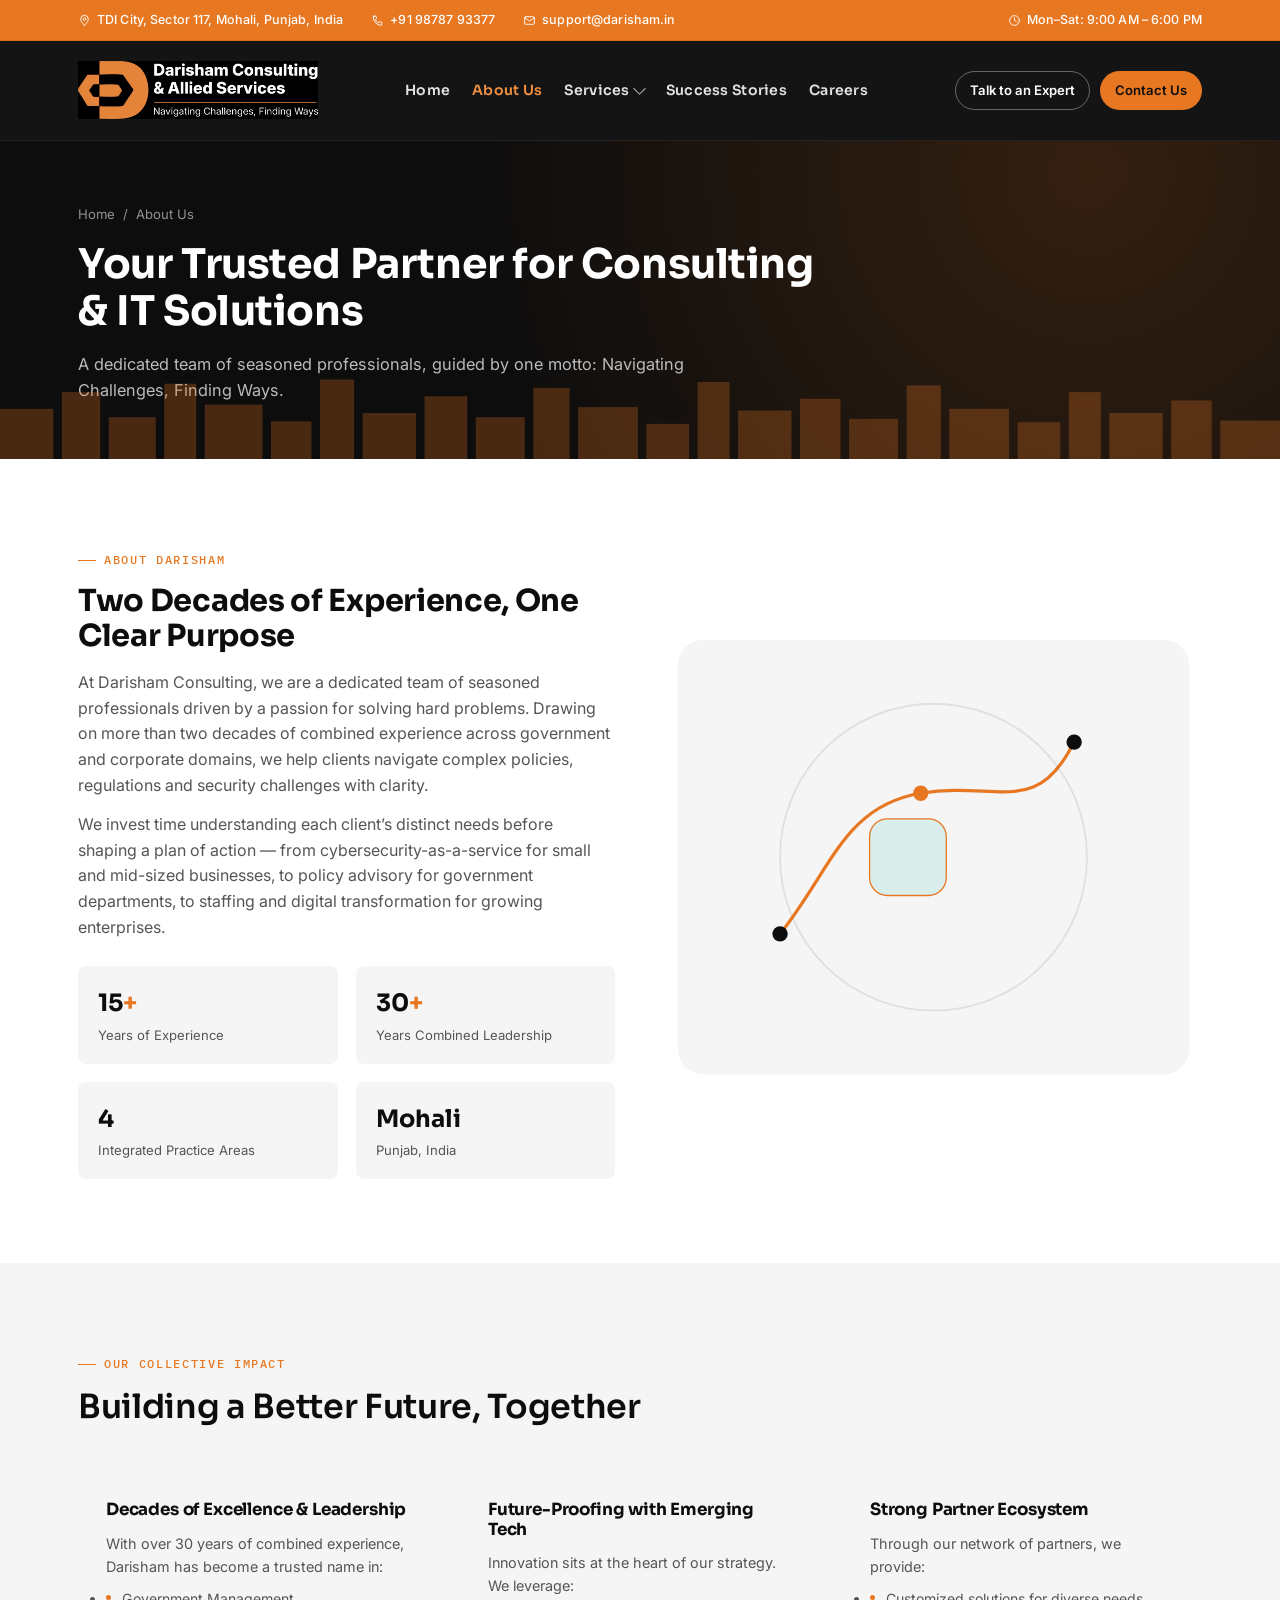
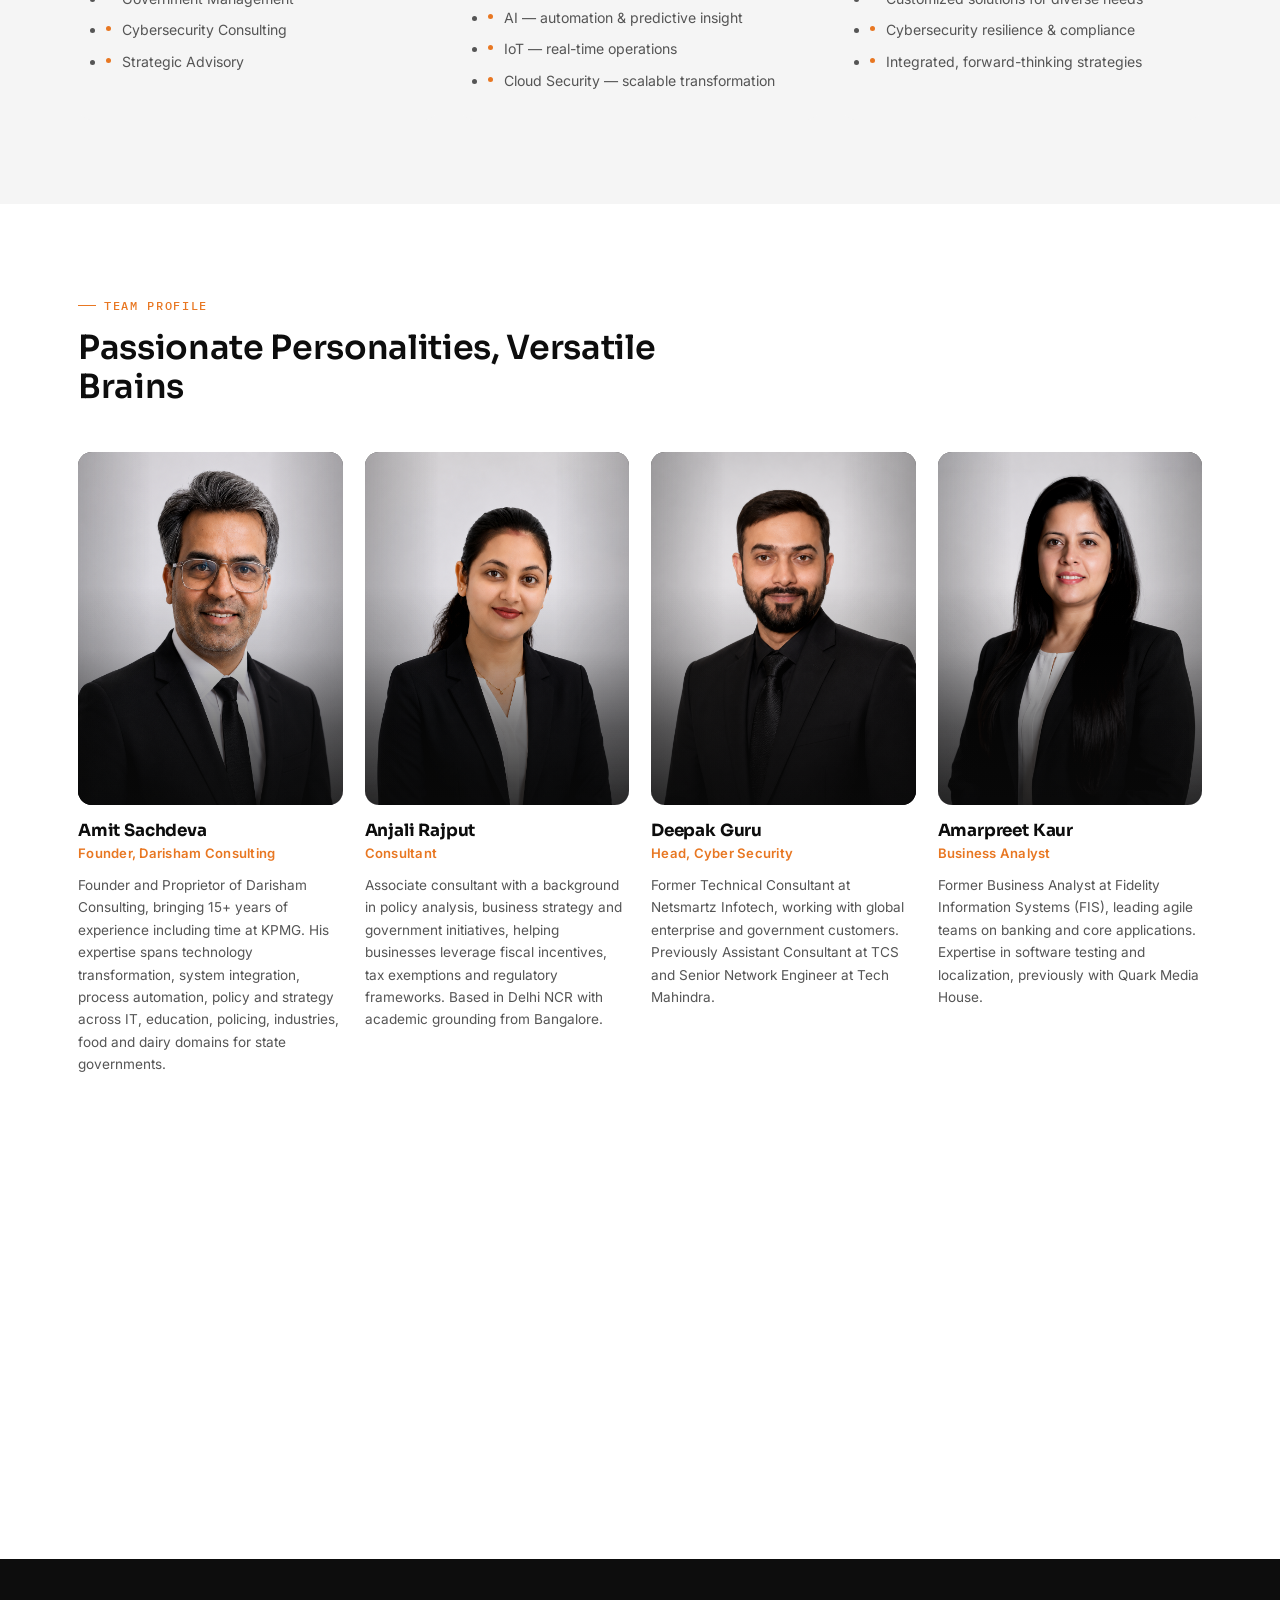
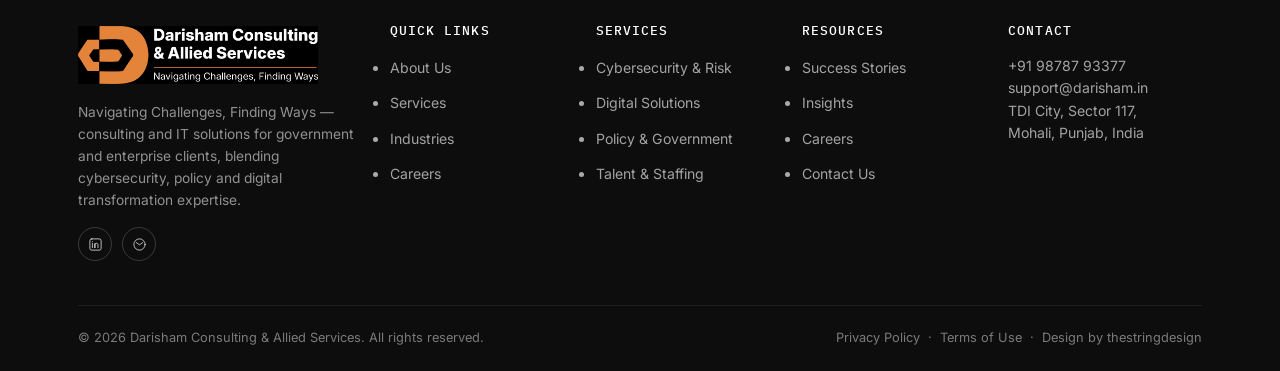
<file: about.html>
<!DOCTYPE html>
<html lang="en">
<head>
<meta charset="UTF-8"/>
<meta name="viewport" content="width=device-width, initial-scale=1.0"/>
<title>About Us | Darisham Consulting &amp; Allied Services</title>
<meta name="description" content="Learn about Darisham Consulting & Allied Services, our leadership team and our approach to government and enterprise consulting."/>
<link rel="preconnect" href="https://fonts.googleapis.com">
<link rel="preconnect" href="https://fonts.gstatic.com" crossorigin>
<link href="https://fonts.googleapis.com/css2?family=Sora:wght@500;600;700;800&family=Inter:wght@400;500;600;700&family=IBM+Plex+Mono:wght@400;500&display=swap" rel="stylesheet">
<link rel="stylesheet" href="assets/style.css"/>

</head>
<body>
<div class="topbar">
  <div class="wrap topbar-inner">
    <a href="https://maps.google.com/?q=TDI+City+Sector+117+Mohali+Punjab+India" target="_blank" rel="noopener" class="topbar-item">
      <svg viewBox="0 0 24 24" fill="none" stroke-width="1.7" stroke-linecap="round" stroke-linejoin="round"><path d="M12 21s7-6.5 7-11.5A7 7 0 105 9.5C5 14.5 12 21 12 21z"/><circle cx="12" cy="9.5" r="2.3"/></svg>
      TDI City, Sector 117, Mohali, Punjab, India
    </a>
    <a href="tel:+919878793377" class="topbar-item">
      <svg viewBox="0 0 24 24" fill="none" stroke-width="1.7" stroke-linecap="round" stroke-linejoin="round"><path d="M5 4h4l1.5 4.5L8 10.5a13 13 0 006 6l1.5-2.5L20 15.5v4a1.5 1.5 0 01-1.6 1.5A16 16 0 014 5.6 1.5 1.5 0 015.5 4z"/></svg>
      +91 98787 93377
    </a>
    <a href="mailto:support@darisham.in" class="topbar-item">
      <svg viewBox="0 0 24 24" fill="none" stroke-width="1.7" stroke-linecap="round" stroke-linejoin="round"><rect x="3" y="5" width="18" height="14" rx="2"/><path d="M3 7l9 6 9-6"/></svg>
      support@darisham.in
    </a>
    <span class="topbar-item topbar-hours">
      <svg viewBox="0 0 24 24" fill="none" stroke-width="1.7" stroke-linecap="round" stroke-linejoin="round"><circle cx="12" cy="12" r="9"/><path d="M12 7v5l3.5 2"/></svg>
      Mon&ndash;Sat: 9:00 AM &ndash; 6:00 PM
    </span>
  </div>
</div>
<header class="site-header">
  <div class="wrap header-row">
    <a href="index.html" class="brand">
      <span class="brand-logo-img"><img src="assets/images/darisham-logo.png" alt="Darisham Consulting &amp; Allied Services" class="brand-logo"/></span>
    </a>
    <nav class="nav">
      <ul class="nav-list"><li class=""><a href="index.html" class="nav-link">Home</a></li><li class="active"><a href="about.html" class="nav-link">About Us</a></li><li class=""><a href="services.html" class="nav-link">Services<span class="caret"></span></a><div class="dropdown"><a href="services-cybersecurity-risk.html"><strong>Cybersecurity & Risk Management</strong><span>VAPT, SOC, ERM & compliance</span></a><a href="services-digital-solutions.html"><strong>Digital Solutions & Enterprise Applications</strong><span>Jira, AI, portals & analytics</span></a><a href="services-policy-government.html"><strong>Policy & Government Advisory</strong><span>Policy, impact & advocacy</span></a><a href="services-staffing.html"><strong>Talent & Staffing Solutions</strong><span>Workforce planning & recruitment</span></a></div></li><li class=""><a href="success-stories.html" class="nav-link">Success Stories</a></li><li class=""><a href="careers.html" class="nav-link">Careers</a></li></ul>
    </nav>
    <div class="header-cta">
      <a href="contact.html" class="btn btn-ghost btn-sm">Talk to an Expert</a>
      <a href="contact.html" class="btn btn-primary btn-sm">Contact Us</a>
      <button class="nav-toggle" aria-label="Open menu"><span></span><span></span><span></span></button>
    </div>
  </div>
</header>
<div class="mobile-nav">
  <a href="index.html">Home</a><a href="about.html">About Us</a><a href="services.html">Services</a><div class="sub"><a href="services-cybersecurity-risk.html">Cybersecurity & Risk Management</a><a href="services-digital-solutions.html">Digital Solutions & Enterprise Applications</a><a href="services-policy-government.html">Policy & Government Advisory</a><a href="services-staffing.html">Talent & Staffing Solutions</a></div><a href="success-stories.html">Success Stories</a><a href="careers.html">Careers</a>
  <a href="contact.html" class="btn btn-primary">Contact Us</a>
</div>
<section class="page-hero">
  <div class="wrap">
    <div class="crumb"><a href="index.html">Home</a> &nbsp;/&nbsp; About Us</div>
    <h1>Your Trusted Partner for Consulting &amp; IT Solutions</h1>
    <p>A dedicated team of seasoned professionals, guided by one motto: Navigating Challenges, Finding Ways.</p>
  </div>
  <div class="page-hero-skyline"><svg viewBox="0 0 1200 110" preserveAspectRatio="none" xmlns="http://www.w3.org/2000/svg">
  <g fill="#E87722" opacity="0.5">
    <rect x="0" y="50" width="50" height="60"/>
    <rect x="58" y="30" width="36" height="80"/>
    <rect x="102" y="60" width="44" height="50"/>
    <rect x="154" y="20" width="30" height="90"/>
    <rect x="192" y="45" width="54" height="65"/>
    <rect x="254" y="65" width="38" height="45"/>
    <rect x="300" y="15" width="32" height="95"/>
    <rect x="340" y="55" width="50" height="55"/>
    <rect x="398" y="35" width="40" height="75"/>
    <rect x="446" y="60" width="46" height="50"/>
    <rect x="500" y="25" width="34" height="85"/>
    <rect x="542" y="48" width="56" height="62"/>
    <rect x="606" y="68" width="40" height="42"/>
    <rect x="654" y="18" width="30" height="92"/>
    <rect x="692" y="52" width="50" height="58"/>
    <rect x="750" y="38" width="38" height="72"/>
    <rect x="796" y="62" width="46" height="48"/>
    <rect x="850" y="22" width="32" height="88"/>
    <rect x="890" y="50" width="56" height="60"/>
    <rect x="954" y="66" width="40" height="44"/>
    <rect x="1002" y="30" width="30" height="80"/>
    <rect x="1040" y="55" width="50" height="55"/>
    <rect x="1098" y="40" width="38" height="70"/>
    <rect x="1144" y="64" width="56" height="46"/>
  </g>
</svg></div>
</section><section class="section">
  <div class="wrap">
    <div class="about-flex">
      <div class="reveal">
        <div class="eyebrow">About Darisham</div>
        <h2 style="font-size:1.9rem;">Two Decades of Experience, One Clear Purpose</h2>
        <p style="color:var(--slate); margin-top:16px; font-size:1rem;">At Darisham Consulting, we are a dedicated team of seasoned professionals driven by a passion for solving hard problems. Drawing on more than two decades of combined experience across government and corporate domains, we help clients navigate complex policies, regulations and security challenges with clarity.</p>
        <p style="color:var(--slate); margin-top:14px; font-size:1rem;">We invest time understanding each client&rsquo;s distinct needs before shaping a plan of action &mdash; from cybersecurity-as-a-service for small and mid-sized businesses, to policy advisory for government departments, to staffing and digital transformation for growing enterprises.</p>
        <div class="about-stats">
          <div class="stat"><div class="num">15<span>+</span></div><div class="label">Years of Experience</div></div>
          <div class="stat"><div class="num">30<span>+</span></div><div class="label">Years Combined Leadership</div></div>
          <div class="stat"><div class="num">4</div><div class="label">Integrated Practice Areas</div></div>
          <div class="stat"><div class="num">Mohali</div><div class="label">Punjab, India</div></div>
        </div>
      </div>
      <div class="reveal">
        <svg viewBox="0 0 420 360" fill="none" style="width:100%;">
          <rect x="10" y="10" width="400" height="340" rx="20" fill="var(--bg-soft)"/>
          <circle cx="210" cy="180" r="120" stroke="var(--line)" stroke-width="1.5"/>
          <path d="M90 240 C 130 190, 140 140, 200 130 S 290 150, 320 90" stroke="var(--teal-500)" stroke-width="2.5" fill="none" stroke-linecap="round"/>
          <circle cx="90" cy="240" r="6" fill="var(--navy-900)"/>
          <circle cx="200" cy="130" r="6" fill="var(--teal-500)"/>
          <circle cx="320" cy="90" r="6" fill="var(--navy-900)"/>
          <rect x="160" y="150" width="60" height="60" rx="14" fill="rgba(20,184,166,0.12)" stroke="var(--teal-500)"/>
        </svg>
      </div>
    </div>
  </div>
</section><section class="section soft">
  <div class="wrap">
    <div class="section-head reveal">
      <div class="eyebrow">Our Collective Impact</div>
      <h2>Building a Better Future, Together</h2>
    </div>
    <div class="pillar-grid">
      <div class="pillar-card reveal">
        <h3>Decades of Excellence &amp; Leadership</h3>
        <p style="font-size:0.9rem;color:var(--slate);">With over 30 years of combined experience, Darisham has become a trusted name in:</p>
        <ul>
          <li>Government Management</li>
          <li>Cybersecurity Consulting</li>
          <li>Strategic Advisory</li>
        </ul>
      </div>
      <div class="pillar-card reveal">
        <h3>Future-Proofing with Emerging Tech</h3>
        <p style="font-size:0.9rem;color:var(--slate);">Innovation sits at the heart of our strategy. We leverage:</p>
        <ul>
          <li>AI &mdash; automation &amp; predictive insight</li>
          <li>IoT &mdash; real-time operations</li>
          <li>Cloud Security &mdash; scalable transformation</li>
        </ul>
      </div>
      <div class="pillar-card reveal">
        <h3>Strong Partner Ecosystem</h3>
        <p style="font-size:0.9rem;color:var(--slate);">Through our network of partners, we provide:</p>
        <ul>
          <li>Customized solutions for diverse needs</li>
          <li>Cybersecurity resilience &amp; compliance</li>
          <li>Integrated, forward-thinking strategies</li>
        </ul>
      </div>
    </div>
  </div>
</section><section class="section">
  <div class="wrap">
    <div class="section-head reveal">
      <div class="eyebrow">Team Profile</div>
      <h2>Passionate Personalities, Versatile Brains</h2>
    </div>
    <div class="lead-grid">
      <div class="lead-card reveal">
        <div class="avatar avatar-photo blazer-photo"><img src="assets/images/team-1.png" alt="Amit Sachdeva" loading="lazy"/><div class="blazer-overlay"></div></div>
        <h4>Amit Sachdeva</h4>
        <div class="role">Founder, Darisham Consulting</div>
        <p class="bio">Founder and Proprietor of Darisham Consulting, bringing 15+ years of experience including time at KPMG. His expertise spans technology transformation, system integration, process automation, policy and strategy across IT, education, policing, industries, food and dairy domains for state governments.</p>
      </div>
      <div class="lead-card reveal">
        <div class="avatar avatar-photo blazer-photo"><img src="assets/images/team-222.png" alt="Anjali Rajput" loading="lazy"/><div class="blazer-overlay"></div></div>
        <h4>Anjali Rajput</h4>
        <div class="role">Consultant</div>
        <p class="bio">Associate consultant with a background in policy analysis, business strategy and government initiatives, helping businesses leverage fiscal incentives, tax exemptions and regulatory frameworks. Based in Delhi NCR with academic grounding from Bangalore.</p>
      </div>
      <div class="lead-card reveal">
        <div class="avatar avatar-photo blazer-photo"><img src="assets/images/team-33.png" alt="Deepak Guru" loading="lazy"/><div class="blazer-overlay"></div></div>
        <h4>Deepak Guru</h4>
        <div class="role">Head, Cyber Security</div>
        <p class="bio">Former Technical Consultant at Netsmartz Infotech, working with global enterprise and government customers. Previously Assistant Consultant at TCS and Senior Network Engineer at Tech Mahindra.</p>
      </div>
      <div class="lead-card reveal">
        <div class="avatar avatar-photo blazer-photo"><img src="assets/images/team-4.png" alt="Amarpreet Kaur" loading="lazy"/><div class="blazer-overlay"></div></div>
        <h4>Amarpreet Kaur</h4>
        <div class="role">Business Analyst</div>
        <p class="bio">Former Business Analyst at Fidelity Information Systems (FIS), leading agile teams on banking and core applications. Expertise in software testing and localization, previously with Quark Media House.</p>
      </div>
    </div>
  </div>
</section><section class="section">
  <div class="wrap">
    <div class="cta-banner reveal">
      <div>
        <h3>Want to Join Our Network?</h3>
        <p>We&rsquo;re always glad to connect with organizations navigating complex challenges.</p>
      </div>
      <div class="cta-actions">
        <a href="contact.html" class="btn btn-primary">Book Free Consultation</a>
        <a href="contact.html" class="btn btn-ghost">Talk to an Expert</a>
      </div>
    </div>
  </div>
</section>
<footer class="site-footer">
  <div class="wrap">
    <div class="footer-grid">
      <div class="footer-brand">
        <a href="index.html" class="brand">
          <span class="brand-logo-img"><img src="assets/images/darisham-logo.png" alt="Darisham Consulting &amp; Allied Services" class="brand-logo"/></span>
        </a>
        <p class="about">Navigating Challenges, Finding Ways &mdash; consulting and IT solutions for government and enterprise clients, blending cybersecurity, policy and digital transformation expertise.</p>
        <div class="social-row">
          <a href="https://in.linkedin.com/in/darisham-consulting-8a51852a8" aria-label="LinkedIn"><svg viewBox="0 0 24 24" fill="none" stroke-width="1.6" stroke-linecap="round" stroke-linejoin="round"><rect x="3" y="3" width="18" height="18" rx="3"/><path d="M7 10v7M7 7.2v.1M11 17v-4.5c0-1.4 1-2.5 2.5-2.5s2.5 1.1 2.5 2.5V17M11 10.5V17"/></svg></a>
          <a href="mailto:support@darisham.in" aria-label="Email"><svg viewBox="0 0 24 24" fill="none" stroke-width="1.6" stroke-linecap="round" stroke-linejoin="round"><circle cx="12" cy="12" r="9"/><path d="M7 9l5 3.5L17 9"/></svg></a>
        </div>
      </div>
      <div class="footer-col">
        <h5>Quick Links</h5>
        <ul>
          <li><a href="about.html">About Us</a></li>
          <li><a href="services.html">Services</a></li>
          <li><a href="industries.html">Industries</a></li>
          <li><a href="careers.html">Careers</a></li>
        </ul>
      </div>
      <div class="footer-col">
        <h5>Services</h5>
        <ul>
          <li><a href="services-cybersecurity-risk.html">Cybersecurity &amp; Risk</a></li>
          <li><a href="services-digital-solutions.html">Digital Solutions</a></li>
          <li><a href="services-policy-government.html">Policy &amp; Government</a></li>
          <li><a href="services-staffing.html">Talent &amp; Staffing</a></li>
        </ul>
      </div>
      <div class="footer-col">
        <h5>Resources</h5>
        <ul>
          <li><a href="success-stories.html">Success Stories</a></li>
          <li><a href="insights.html">Insights</a></li>
          <li><a href="careers.html">Careers</a></li>
          <li><a href="contact.html">Contact Us</a></li>
        </ul>
      </div>
      <div class="footer-col">
        <h5>Contact</h5>
        <p class="contact-line">+91 98787 93377</p>
        <p class="contact-line">support@darisham.in</p>
        <p class="contact-line">TDI City, Sector 117,<br/>Mohali, Punjab, India</p>
      </div>
    </div>
    <div class="footer-bottom">
      <span>&copy; 2026 Darisham Consulting &amp; Allied Services. All rights reserved.</span>
      <span><a href="contact.html">Privacy Policy</a> &nbsp;&middot;&nbsp; <a href="contact.html">Terms of Use</a> &nbsp;&middot;&nbsp; Design by <a href="https://web.thestringdesign.in/" target="_blank" rel="noopener">thestringdesign</a></span>
    </div>
  </div>
</footer>
<script src="assets/script.js"></script>
</body>
</html>
</file>
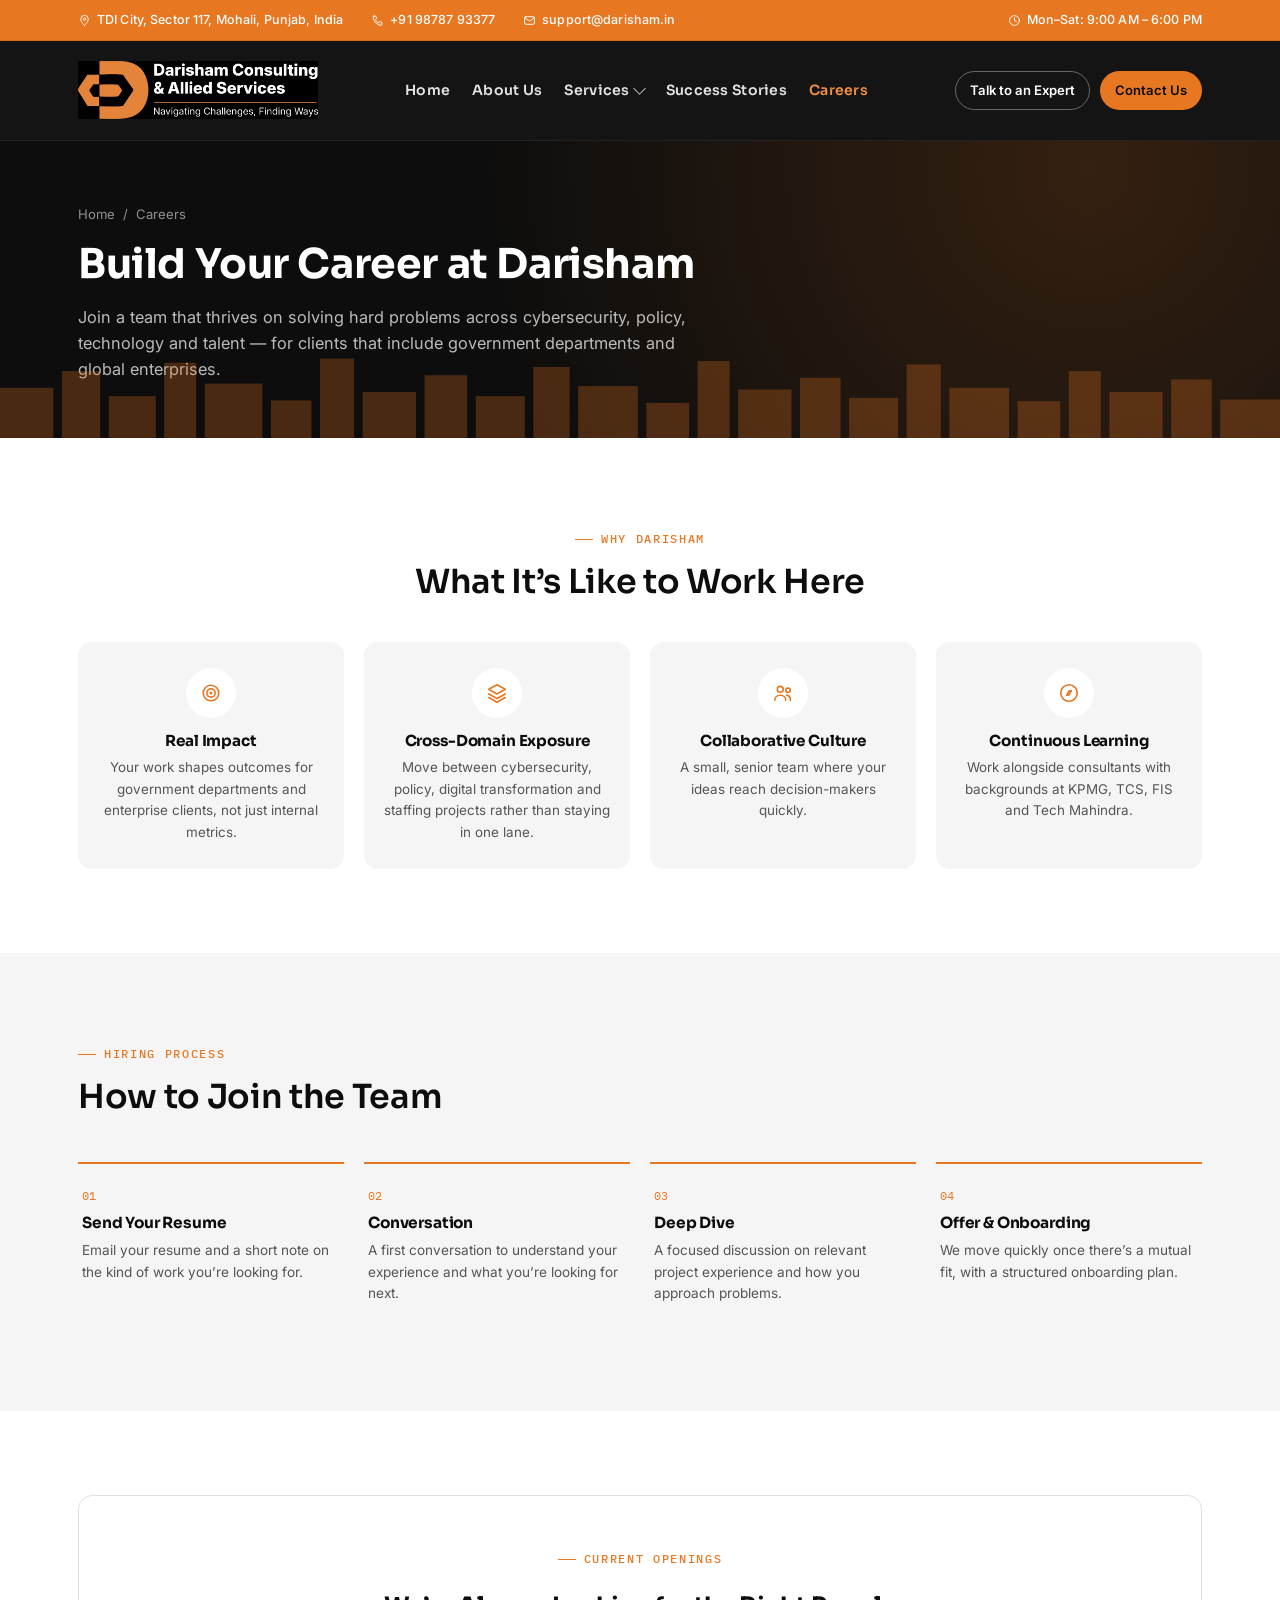
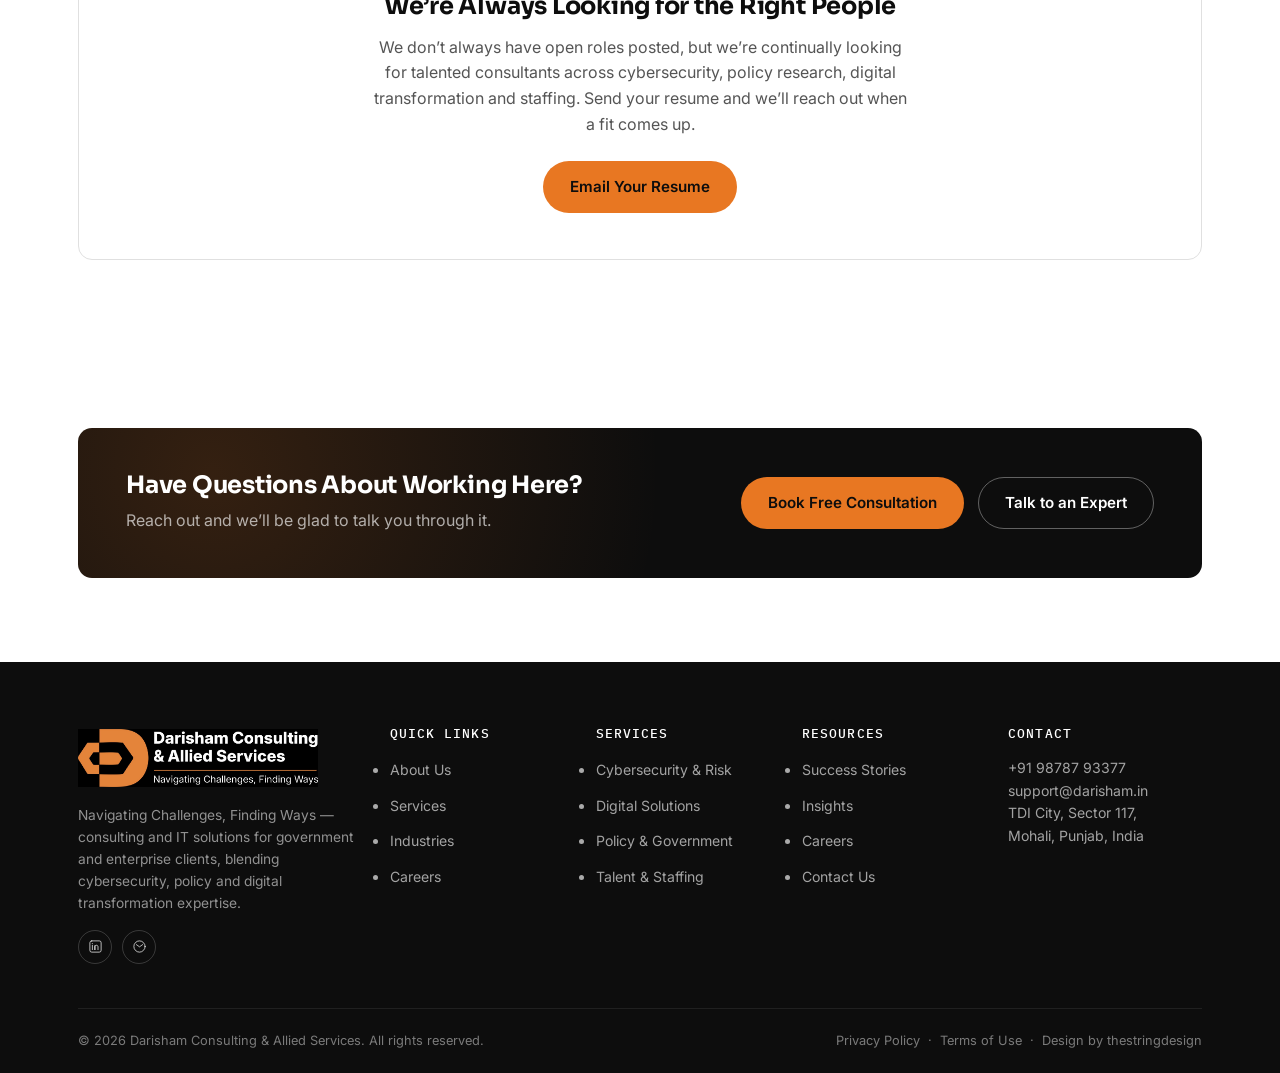
<file: careers.html>
<!DOCTYPE html>
<html lang="en">
<head>
<meta charset="UTF-8"/>
<meta name="viewport" content="width=device-width, initial-scale=1.0"/>
<title>Careers | Darisham Consulting &amp; Allied Services</title>
<meta name="description" content="Explore careers at Darisham Consulting & Allied Services across cybersecurity, policy advisory, digital transformation and staffing."/>
<link rel="preconnect" href="https://fonts.googleapis.com">
<link rel="preconnect" href="https://fonts.gstatic.com" crossorigin>
<link href="https://fonts.googleapis.com/css2?family=Sora:wght@500;600;700;800&family=Inter:wght@400;500;600;700&family=IBM+Plex+Mono:wght@400;500&display=swap" rel="stylesheet">
<link rel="stylesheet" href="assets/style.css"/>

</head>
<body>
<div class="topbar">
  <div class="wrap topbar-inner">
    <a href="https://maps.google.com/?q=TDI+City+Sector+117+Mohali+Punjab+India" target="_blank" rel="noopener" class="topbar-item">
      <svg viewBox="0 0 24 24" fill="none" stroke-width="1.7" stroke-linecap="round" stroke-linejoin="round"><path d="M12 21s7-6.5 7-11.5A7 7 0 105 9.5C5 14.5 12 21 12 21z"/><circle cx="12" cy="9.5" r="2.3"/></svg>
      TDI City, Sector 117, Mohali, Punjab, India
    </a>
    <a href="tel:+919878793377" class="topbar-item">
      <svg viewBox="0 0 24 24" fill="none" stroke-width="1.7" stroke-linecap="round" stroke-linejoin="round"><path d="M5 4h4l1.5 4.5L8 10.5a13 13 0 006 6l1.5-2.5L20 15.5v4a1.5 1.5 0 01-1.6 1.5A16 16 0 014 5.6 1.5 1.5 0 015.5 4z"/></svg>
      +91 98787 93377
    </a>
    <a href="mailto:support@darisham.in" class="topbar-item">
      <svg viewBox="0 0 24 24" fill="none" stroke-width="1.7" stroke-linecap="round" stroke-linejoin="round"><rect x="3" y="5" width="18" height="14" rx="2"/><path d="M3 7l9 6 9-6"/></svg>
      support@darisham.in
    </a>
    <span class="topbar-item topbar-hours">
      <svg viewBox="0 0 24 24" fill="none" stroke-width="1.7" stroke-linecap="round" stroke-linejoin="round"><circle cx="12" cy="12" r="9"/><path d="M12 7v5l3.5 2"/></svg>
      Mon&ndash;Sat: 9:00 AM &ndash; 6:00 PM
    </span>
  </div>
</div>
<header class="site-header">
  <div class="wrap header-row">
    <a href="index.html" class="brand">
      <span class="brand-logo-img"><img src="assets/images/darisham-logo.png" alt="Darisham Consulting &amp; Allied Services" class="brand-logo"/></span></a>
    <nav class="nav">
      <ul class="nav-list"><li class=""><a href="index.html" class="nav-link">Home</a></li><li class=""><a href="about.html" class="nav-link">About Us</a></li><li class=""><a href="services.html" class="nav-link">Services<span class="caret"></span></a><div class="dropdown"><a href="services-cybersecurity-risk.html"><strong>Cybersecurity & Risk Management</strong><span>VAPT, SOC, ERM & compliance</span></a><a href="services-digital-solutions.html"><strong>Digital Solutions & Enterprise Applications</strong><span>Jira, AI, portals & analytics</span></a><a href="services-policy-government.html"><strong>Policy & Government Advisory</strong><span>Policy, impact & advocacy</span></a><a href="services-staffing.html"><strong>Talent & Staffing Solutions</strong><span>Workforce planning & recruitment</span></a></div></li><li class=""><a href="success-stories.html" class="nav-link">Success Stories</a></li><li class="active"><a href="careers.html" class="nav-link">Careers</a></li></ul>
    </nav>
    <div class="header-cta">
      <a href="contact.html" class="btn btn-ghost btn-sm">Talk to an Expert</a>
      <a href="contact.html" class="btn btn-primary btn-sm">Contact Us</a>
      <button class="nav-toggle" aria-label="Open menu"><span></span><span></span><span></span></button>
    </div>
  </div>
</header>
<div class="mobile-nav">
  <a href="index.html">Home</a><a href="about.html">About Us</a><a href="services.html">Services</a><div class="sub"><a href="services-cybersecurity-risk.html">Cybersecurity & Risk Management</a><a href="services-digital-solutions.html">Digital Solutions & Enterprise Applications</a><a href="services-policy-government.html">Policy & Government Advisory</a><a href="services-staffing.html">Talent & Staffing Solutions</a></div><a href="success-stories.html">Success Stories</a><a href="careers.html">Careers</a>
  <a href="contact.html" class="btn btn-primary">Contact Us</a>
</div>
<section class="page-hero">
  <div class="wrap">
    <div class="crumb"><a href="index.html">Home</a> &nbsp;/&nbsp; Careers</div>
    <h1>Build Your Career at Darisham</h1>
    <p>Join a team that thrives on solving hard problems across cybersecurity, policy, technology and talent &mdash; for clients that include government departments and global enterprises.</p>
  </div>
  <div class="page-hero-skyline"><svg viewBox="0 0 1200 110" preserveAspectRatio="none" xmlns="http://www.w3.org/2000/svg">
  <g fill="#E87722" opacity="0.5">
    <rect x="0" y="50" width="50" height="60"/>
    <rect x="58" y="30" width="36" height="80"/>
    <rect x="102" y="60" width="44" height="50"/>
    <rect x="154" y="20" width="30" height="90"/>
    <rect x="192" y="45" width="54" height="65"/>
    <rect x="254" y="65" width="38" height="45"/>
    <rect x="300" y="15" width="32" height="95"/>
    <rect x="340" y="55" width="50" height="55"/>
    <rect x="398" y="35" width="40" height="75"/>
    <rect x="446" y="60" width="46" height="50"/>
    <rect x="500" y="25" width="34" height="85"/>
    <rect x="542" y="48" width="56" height="62"/>
    <rect x="606" y="68" width="40" height="42"/>
    <rect x="654" y="18" width="30" height="92"/>
    <rect x="692" y="52" width="50" height="58"/>
    <rect x="750" y="38" width="38" height="72"/>
    <rect x="796" y="62" width="46" height="48"/>
    <rect x="850" y="22" width="32" height="88"/>
    <rect x="890" y="50" width="56" height="60"/>
    <rect x="954" y="66" width="40" height="44"/>
    <rect x="1002" y="30" width="30" height="80"/>
    <rect x="1040" y="55" width="50" height="55"/>
    <rect x="1098" y="40" width="38" height="70"/>
    <rect x="1144" y="64" width="56" height="46"/>
  </g>
</svg></div>
</section><section class="section">
  <div class="wrap">
    <div class="section-head center reveal" style="margin:0 auto 40px;">
      <div class="eyebrow">Why Darisham</div>
      <h2>What It&rsquo;s Like to Work Here</h2>
    </div>
    <div class="value-grid"><div class="value-card reveal">
  <div class="ico"><svg viewBox="0 0 24 24" fill="none" stroke-width="1.8" stroke-linecap="round" stroke-linejoin="round"><circle cx="12" cy="12" r="8.5"/><circle cx="12" cy="12" r="4.5"/><circle cx="12" cy="12" r="0.8" fill="currentColor"/></svg></div><h4>Real Impact</h4><p>Your work shapes outcomes for government departments and enterprise clients, not just internal metrics.</p>
</div><div class="value-card reveal">
  <div class="ico"><svg viewBox="0 0 24 24" fill="none" stroke-width="1.8" stroke-linecap="round" stroke-linejoin="round"><path d="M12 3l9 5-9 5-9-5 9-5z"/><path d="M3 13l9 5 9-5M3 17l9 5 9-5"/></svg></div><h4>Cross-Domain Exposure</h4><p>Move between cybersecurity, policy, digital transformation and staffing projects rather than staying in one lane.</p>
</div><div class="value-card reveal">
  <div class="ico"><svg viewBox="0 0 24 24" fill="none" stroke-width="1.8" stroke-linecap="round" stroke-linejoin="round"><circle cx="9" cy="8" r="3.2"/><path d="M3 20c0-3.3 2.7-5.5 6-5.5s6 2.2 6 5.5"/><circle cx="17.5" cy="9" r="2.4"/><path d="M16 14.3c2.5.3 4 2 4 5.7"/></svg></div><h4>Collaborative Culture</h4><p>A small, senior team where your ideas reach decision-makers quickly.</p>
</div><div class="value-card reveal">
  <div class="ico"><svg viewBox="0 0 24 24" fill="none" stroke-width="1.8" stroke-linecap="round" stroke-linejoin="round"><circle cx="12" cy="12" r="9"/><path d="M14.5 9.5L12 14l-2.5.5L12 10l2.5-.5z"/></svg></div><h4>Continuous Learning</h4><p>Work alongside consultants with backgrounds at KPMG, TCS, FIS and Tech Mahindra.</p>
</div></div>
  </div>
</section><section class="section soft">
  <div class="wrap">
    <div class="section-head reveal">
      <div class="eyebrow">Hiring Process</div>
      <h2>How to Join the Team</h2>
    </div>
    <div class="process-row"><div class="process-step reveal">
  <div class="step-no">01</div><h4>Send Your Resume</h4><p>Email your resume and a short note on the kind of work you&rsquo;re looking for.</p>
</div><div class="process-step reveal">
  <div class="step-no">02</div><h4>Conversation</h4><p>A first conversation to understand your experience and what you&rsquo;re looking for next.</p>
</div><div class="process-step reveal">
  <div class="step-no">03</div><h4>Deep Dive</h4><p>A focused discussion on relevant project experience and how you approach problems.</p>
</div><div class="process-step reveal">
  <div class="step-no">04</div><h4>Offer & Onboarding</h4><p>We move quickly once there&rsquo;s a mutual fit, with a structured onboarding plan.</p>
</div></div>
  </div>
</section><section class="section">
  <div class="wrap">
    <div class="testi-card reveal" style="text-align:center;padding:46px;">
      <div class="eyebrow" style="justify-content:center;">Current Openings</div>
      <h2 style="font-size:1.5rem;margin-top:10px;">We&rsquo;re Always Looking for the Right People</h2>
      <p style="color:var(--slate);max-width:540px;margin:14px auto 0;">We don&rsquo;t always have open roles posted, but we&rsquo;re continually looking for talented consultants across cybersecurity, policy research, digital transformation and staffing. Send your resume and we&rsquo;ll reach out when a fit comes up.</p>
      <a href="mailto:support@darisham.in" class="btn btn-primary" style="margin-top:24px;">Email Your Resume</a>
    </div>
  </div>
</section><section class="section">
  <div class="wrap">
    <div class="cta-banner reveal">
      <div>
        <h3>Have Questions About Working Here?</h3>
        <p>Reach out and we&rsquo;ll be glad to talk you through it.</p>
      </div>
      <div class="cta-actions">
        <a href="contact.html" class="btn btn-primary">Book Free Consultation</a>
        <a href="contact.html" class="btn btn-ghost">Talk to an Expert</a>
      </div>
    </div>
  </div>
</section>
<footer class="site-footer">
  <div class="wrap">
    <div class="footer-grid">
      <div class="footer-brand">
        <a href="index.html" class="brand">
          <span class="brand-logo-img"><img src="assets/images/darisham-logo.png" alt="Darisham Consulting &amp; Allied Services" class="brand-logo"/></span>
        </a>
        <p class="about">Navigating Challenges, Finding Ways &mdash; consulting and IT solutions for government and enterprise clients, blending cybersecurity, policy and digital transformation expertise.</p>
        <div class="social-row">
          <a href="https://in.linkedin.com/in/darisham-consulting-8a51852a8" aria-label="LinkedIn"><svg viewBox="0 0 24 24" fill="none" stroke-width="1.6" stroke-linecap="round" stroke-linejoin="round"><rect x="3" y="3" width="18" height="18" rx="3"/><path d="M7 10v7M7 7.2v.1M11 17v-4.5c0-1.4 1-2.5 2.5-2.5s2.5 1.1 2.5 2.5V17M11 10.5V17"/></svg></a>
          <a href="mailto:support@darisham.in" aria-label="Email"><svg viewBox="0 0 24 24" fill="none" stroke-width="1.6" stroke-linecap="round" stroke-linejoin="round"><circle cx="12" cy="12" r="9"/><path d="M7 9l5 3.5L17 9"/></svg></a>
        </div>
      </div>
      <div class="footer-col">
        <h5>Quick Links</h5>
        <ul>
          <li><a href="about.html">About Us</a></li>
          <li><a href="services.html">Services</a></li>
          <li><a href="industries.html">Industries</a></li>
          <li><a href="careers.html">Careers</a></li>
        </ul>
      </div>
      <div class="footer-col">
        <h5>Services</h5>
        <ul>
          <li><a href="services-cybersecurity-risk.html">Cybersecurity &amp; Risk</a></li>
          <li><a href="services-digital-solutions.html">Digital Solutions</a></li>
          <li><a href="services-policy-government.html">Policy &amp; Government</a></li>
          <li><a href="services-staffing.html">Talent &amp; Staffing</a></li>
        </ul>
      </div>
      <div class="footer-col">
        <h5>Resources</h5>
        <ul>
          <li><a href="success-stories.html">Success Stories</a></li>
          <li><a href="insights.html">Insights</a></li>
          <li><a href="careers.html">Careers</a></li>
          <li><a href="contact.html">Contact Us</a></li>
        </ul>
      </div>
      <div class="footer-col">
        <h5>Contact</h5>
        <p class="contact-line">+91 98787 93377</p>
        <p class="contact-line">support@darisham.in</p>
        <p class="contact-line">TDI City, Sector 117,<br/>Mohali, Punjab, India</p>
      </div>
    </div>
    <div class="footer-bottom">
      <span>&copy; 2026 Darisham Consulting &amp; Allied Services. All rights reserved.</span>
      <span><a href="contact.html">Privacy Policy</a> &nbsp;&middot;&nbsp; <a href="contact.html">Terms of Use</a> &nbsp;&middot;&nbsp; Design by <a href="https://web.thestringdesign.in/" target="_blank" rel="noopener">thestringdesign</a></span>
    </div>
  </div>
</footer>
<script src="assets/script.js"></script>
</body>
</html>
</file>
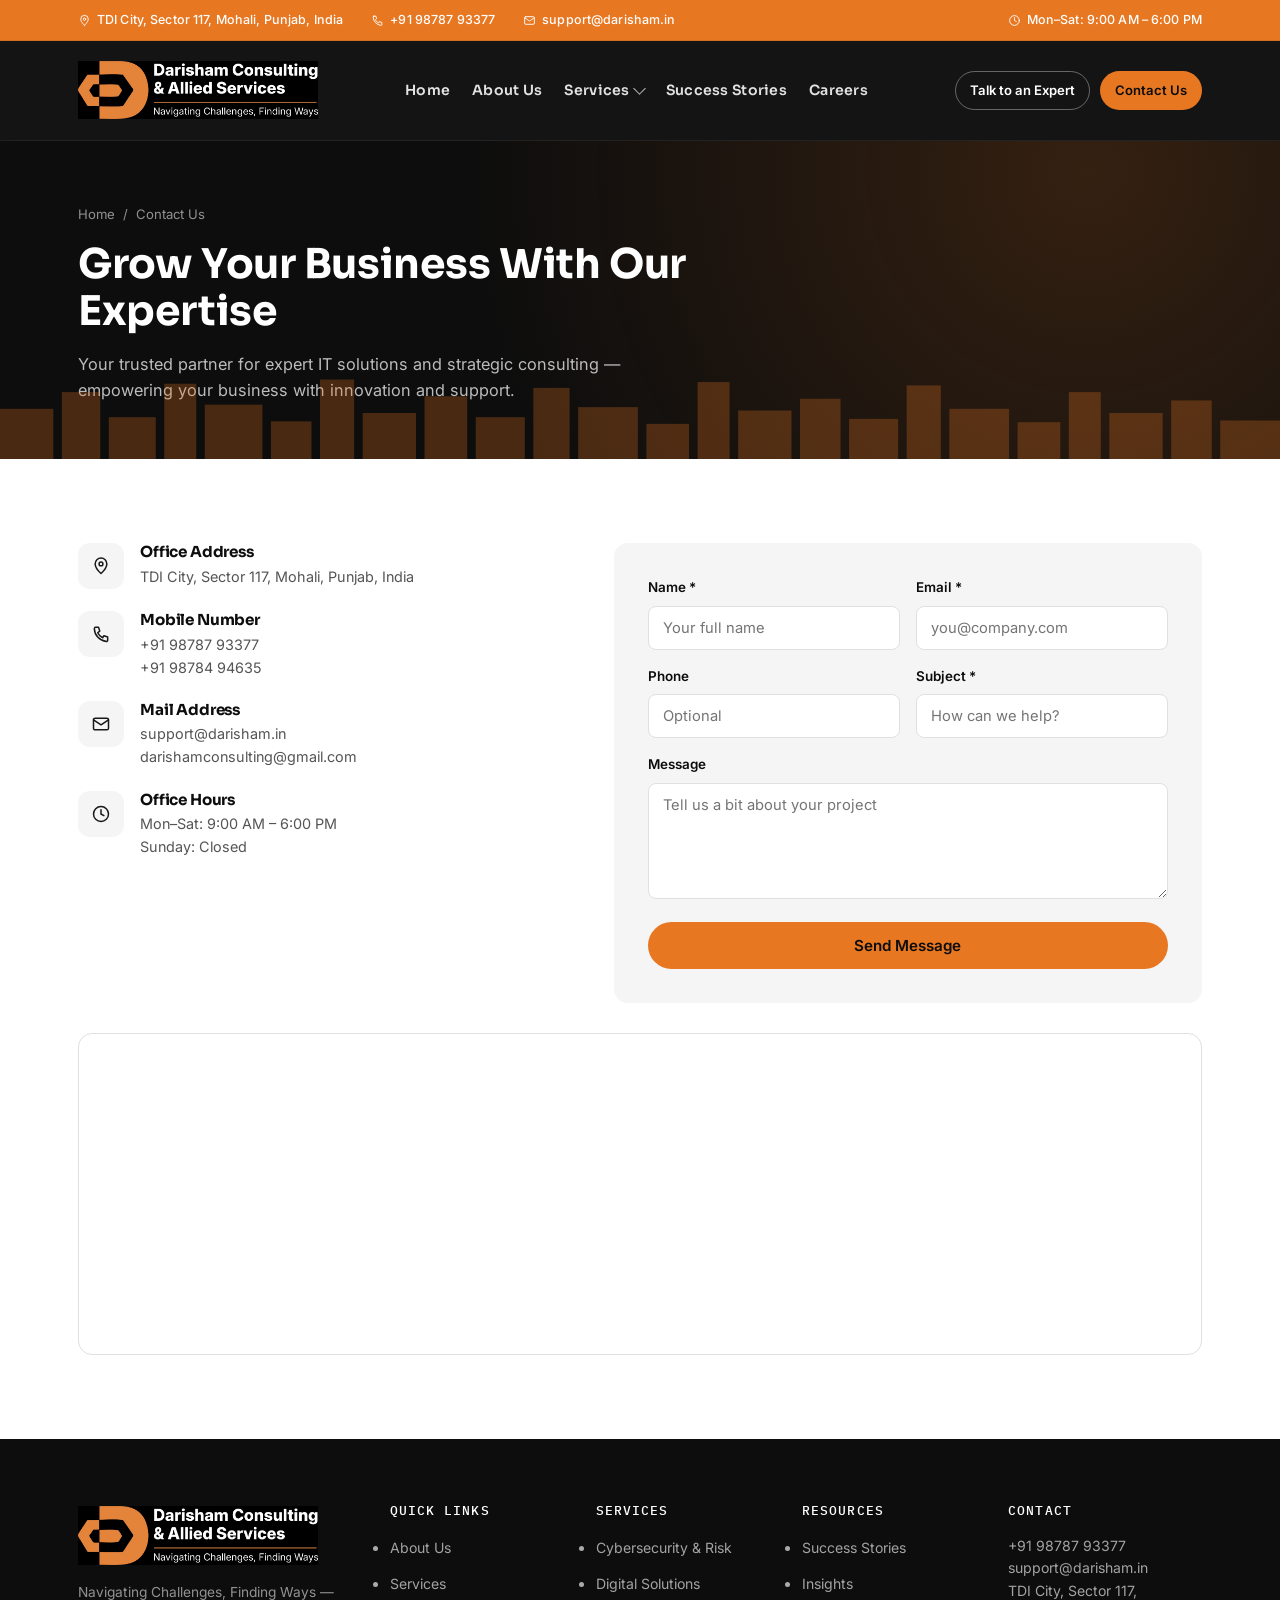
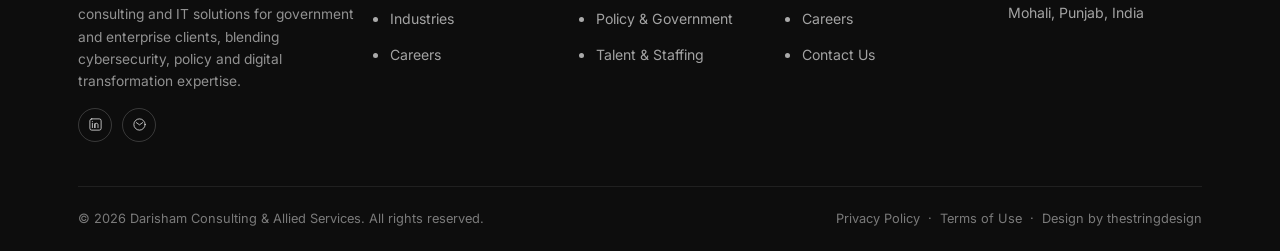
<file: contact.html>
<!DOCTYPE html>
<html lang="en">
<head>
<meta charset="UTF-8"/>
<meta name="viewport" content="width=device-width, initial-scale=1.0"/>
<title>Contact Us | Darisham Consulting &amp; Allied Services</title>
<meta name="description" content="Get in touch with Darisham Consulting & Allied Services in Mohali, Punjab."/>
<link rel="preconnect" href="https://fonts.googleapis.com">
<link rel="preconnect" href="https://fonts.gstatic.com" crossorigin>
<link href="https://fonts.googleapis.com/css2?family=Sora:wght@500;600;700;800&family=Inter:wght@400;500;600;700&family=IBM+Plex+Mono:wght@400;500&display=swap" rel="stylesheet">
<link rel="stylesheet" href="assets/style.css"/>

</head>
<body>
<div class="topbar">
  <div class="wrap topbar-inner">
    <a href="https://maps.google.com/?q=TDI+City+Sector+117+Mohali+Punjab+India" target="_blank" rel="noopener" class="topbar-item">
      <svg viewBox="0 0 24 24" fill="none" stroke-width="1.7" stroke-linecap="round" stroke-linejoin="round"><path d="M12 21s7-6.5 7-11.5A7 7 0 105 9.5C5 14.5 12 21 12 21z"/><circle cx="12" cy="9.5" r="2.3"/></svg>
      TDI City, Sector 117, Mohali, Punjab, India
    </a>
    <a href="tel:+919878793377" class="topbar-item">
      <svg viewBox="0 0 24 24" fill="none" stroke-width="1.7" stroke-linecap="round" stroke-linejoin="round"><path d="M5 4h4l1.5 4.5L8 10.5a13 13 0 006 6l1.5-2.5L20 15.5v4a1.5 1.5 0 01-1.6 1.5A16 16 0 014 5.6 1.5 1.5 0 015.5 4z"/></svg>
      +91 98787 93377
    </a>
    <a href="mailto:support@darisham.in" class="topbar-item">
      <svg viewBox="0 0 24 24" fill="none" stroke-width="1.7" stroke-linecap="round" stroke-linejoin="round"><rect x="3" y="5" width="18" height="14" rx="2"/><path d="M3 7l9 6 9-6"/></svg>
      support@darisham.in
    </a>
    <span class="topbar-item topbar-hours">
      <svg viewBox="0 0 24 24" fill="none" stroke-width="1.7" stroke-linecap="round" stroke-linejoin="round"><circle cx="12" cy="12" r="9"/><path d="M12 7v5l3.5 2"/></svg>
      Mon&ndash;Sat: 9:00 AM &ndash; 6:00 PM
    </span>
  </div>
</div>
<header class="site-header">
  <div class="wrap header-row">
    <a href="index.html" class="brand">
      <span class="brand-logo-img"><img src="assets/images/darisham-logo.png" alt="Darisham Consulting &amp; Allied Services" class="brand-logo"/></span></a>
    <nav class="nav">
      <ul class="nav-list"><li class=""><a href="index.html" class="nav-link">Home</a></li><li class=""><a href="about.html" class="nav-link">About Us</a></li><li class=""><a href="services.html" class="nav-link">Services<span class="caret"></span></a><div class="dropdown"><a href="services-cybersecurity-risk.html"><strong>Cybersecurity & Risk Management</strong><span>VAPT, SOC, ERM & compliance</span></a><a href="services-digital-solutions.html"><strong>Digital Solutions & Enterprise Applications</strong><span>Jira, AI, portals & analytics</span></a><a href="services-policy-government.html"><strong>Policy & Government Advisory</strong><span>Policy, impact & advocacy</span></a><a href="services-staffing.html"><strong>Talent & Staffing Solutions</strong><span>Workforce planning & recruitment</span></a></div></li><li class=""><a href="success-stories.html" class="nav-link">Success Stories</a></li><li class=""><a href="careers.html" class="nav-link">Careers</a></li></ul>
    </nav>
    <div class="header-cta">
      <a href="contact.html" class="btn btn-ghost btn-sm">Talk to an Expert</a>
      <a href="contact.html" class="btn btn-primary btn-sm">Contact Us</a>
      <button class="nav-toggle" aria-label="Open menu"><span></span><span></span><span></span></button>
    </div>
  </div>
</header>
<div class="mobile-nav">
  <a href="index.html">Home</a><a href="about.html">About Us</a><a href="services.html">Services</a><div class="sub"><a href="services-cybersecurity-risk.html">Cybersecurity & Risk Management</a><a href="services-digital-solutions.html">Digital Solutions & Enterprise Applications</a><a href="services-policy-government.html">Policy & Government Advisory</a><a href="services-staffing.html">Talent & Staffing Solutions</a></div><a href="success-stories.html">Success Stories</a><a href="careers.html">Careers</a>
  <a href="contact.html" class="btn btn-primary">Contact Us</a>
</div>
<section class="page-hero">
  <div class="wrap">
    <div class="crumb"><a href="index.html">Home</a> &nbsp;/&nbsp; Contact Us</div>
    <h1>Grow Your Business With Our Expertise</h1>
    <p>Your trusted partner for expert IT solutions and strategic consulting &mdash; empowering your business with innovation and support.</p>
  </div>
  <div class="page-hero-skyline"><svg viewBox="0 0 1200 110" preserveAspectRatio="none" xmlns="http://www.w3.org/2000/svg">
  <g fill="#E87722" opacity="0.5">
    <rect x="0" y="50" width="50" height="60"/>
    <rect x="58" y="30" width="36" height="80"/>
    <rect x="102" y="60" width="44" height="50"/>
    <rect x="154" y="20" width="30" height="90"/>
    <rect x="192" y="45" width="54" height="65"/>
    <rect x="254" y="65" width="38" height="45"/>
    <rect x="300" y="15" width="32" height="95"/>
    <rect x="340" y="55" width="50" height="55"/>
    <rect x="398" y="35" width="40" height="75"/>
    <rect x="446" y="60" width="46" height="50"/>
    <rect x="500" y="25" width="34" height="85"/>
    <rect x="542" y="48" width="56" height="62"/>
    <rect x="606" y="68" width="40" height="42"/>
    <rect x="654" y="18" width="30" height="92"/>
    <rect x="692" y="52" width="50" height="58"/>
    <rect x="750" y="38" width="38" height="72"/>
    <rect x="796" y="62" width="46" height="48"/>
    <rect x="850" y="22" width="32" height="88"/>
    <rect x="890" y="50" width="56" height="60"/>
    <rect x="954" y="66" width="40" height="44"/>
    <rect x="1002" y="30" width="30" height="80"/>
    <rect x="1040" y="55" width="50" height="55"/>
    <rect x="1098" y="40" width="38" height="70"/>
    <rect x="1144" y="64" width="56" height="46"/>
  </g>
</svg></div>
</section><section class="section">
  <div class="wrap">
    <div class="contact-flex"><div class="contact-info">
  <div class="info-row reveal"><div class="ico"><svg viewBox="0 0 24 24" fill="none" stroke-width="1.8" stroke-linecap="round" stroke-linejoin="round"><path d="M12 21s7-6.5 7-11.5A7 7 0 105 9.5C5 14.5 12 21 12 21z"/><circle cx="12" cy="9.5" r="2.3"/></svg></div><div><h4>Office Address</h4><p>TDI City, Sector 117, Mohali, Punjab, India</p></div></div>
  <div class="info-row reveal"><div class="ico"><svg viewBox="0 0 24 24" fill="none" stroke-width="1.8" stroke-linecap="round" stroke-linejoin="round"><path d="M5 4h4l1.5 4.5L8 10.5a13 13 0 006 6l1.5-2.5L20 15.5v4a1.5 1.5 0 01-1.6 1.5A16 16 0 014 5.6 1.5 1.5 0 015.5 4z"/></svg></div><div><h4>Mobile Number</h4><p>+91 98787 93377<br/>+91 98784 94635</p></div></div>
  <div class="info-row reveal"><div class="ico"><svg viewBox="0 0 24 24" fill="none" stroke-width="1.8" stroke-linecap="round" stroke-linejoin="round"><rect x="3" y="5" width="18" height="14" rx="2"/><path d="M3 7l9 6 9-6"/></svg></div><div><h4>Mail Address</h4><p>support@darisham.in<br/>darishamconsulting@gmail.com</p></div></div>
  <div class="info-row reveal"><div class="ico"><svg viewBox="0 0 24 24" fill="none" stroke-width="1.8" stroke-linecap="round" stroke-linejoin="round"><circle cx="12" cy="12" r="9"/><path d="M12 7v5l3.5 2"/></svg></div><div><h4>Office Hours</h4><p>Mon&ndash;Sat: 9:00 AM &ndash; 6:00 PM<br/>Sunday: Closed</p></div></div>
</div><div class="form-card reveal">
  <form id="contactForm" novalidate>
    <div class="form-grid">
      <div><label>Name *</label><input type="text" name="name" required placeholder="Your full name"/></div>
      <div><label>Email *</label><input type="email" name="email" required placeholder="you@company.com"/></div>
      <div><label>Phone</label><input type="tel" name="phone" placeholder="Optional"/></div>
      <div><label>Subject *</label><input type="text" name="subject" required placeholder="How can we help?"/></div>
      <div class="full"><label>Message</label><textarea name="message" rows="5" placeholder="Tell us a bit about your project"></textarea></div>
      <div class="full" id="formStatus" style="display:none;padding:12px 16px;border-radius:8px;font-size:0.9rem;font-weight:500;"></div>
      <div class="full"><button type="submit" id="formSubmitBtn" class="btn btn-primary" style="width:100%;justify-content:center;">Send Message</button></div>
    </div>
  </form>
</div></div>
    <div class="map-frame reveal">
      <iframe src="https://www.google.com/maps/embed?pb=!1m18!1m12!1m3!1d6859.428328666757!2d76.66906043887137!3d30.72643506306475!2m3!1f0!2f0!3f0!3m2!1i1024!2i768!4f13.1!3m3!1m2!1s0x390fefd58d326b5b%3A0x5d04fbe9f08534aa!2sTDI%20Wellington%20Heights%20-%20I%20Entry%20Gate!5e0!3m2!1sen!2sin!4v1761454026205!5m2!1sen!2sin" loading="lazy"></iframe>
    </div>
  </div>
</section>
<footer class="site-footer">
  <div class="wrap">
    <div class="footer-grid">
      <div class="footer-brand">
        <a href="index.html" class="brand">
          <span class="brand-logo-img"><img src="assets/images/darisham-logo.png" alt="Darisham Consulting &amp; Allied Services" class="brand-logo"/></span>
        </a>
        <p class="about">Navigating Challenges, Finding Ways &mdash; consulting and IT solutions for government and enterprise clients, blending cybersecurity, policy and digital transformation expertise.</p>
        <div class="social-row">
          <a href="https://in.linkedin.com/in/darisham-consulting-8a51852a8" aria-label="LinkedIn"><svg viewBox="0 0 24 24" fill="none" stroke-width="1.6" stroke-linecap="round" stroke-linejoin="round"><rect x="3" y="3" width="18" height="18" rx="3"/><path d="M7 10v7M7 7.2v.1M11 17v-4.5c0-1.4 1-2.5 2.5-2.5s2.5 1.1 2.5 2.5V17M11 10.5V17"/></svg></a>
          <a href="mailto:support@darisham.in" aria-label="Email"><svg viewBox="0 0 24 24" fill="none" stroke-width="1.6" stroke-linecap="round" stroke-linejoin="round"><circle cx="12" cy="12" r="9"/><path d="M7 9l5 3.5L17 9"/></svg></a>
        </div>
      </div>
      <div class="footer-col">
        <h5>Quick Links</h5>
        <ul>
          <li><a href="about.html">About Us</a></li>
          <li><a href="services.html">Services</a></li>
          <li><a href="industries.html">Industries</a></li>
          <li><a href="careers.html">Careers</a></li>
        </ul>
      </div>
      <div class="footer-col">
        <h5>Services</h5>
        <ul>
          <li><a href="services-cybersecurity-risk.html">Cybersecurity &amp; Risk</a></li>
          <li><a href="services-digital-solutions.html">Digital Solutions</a></li>
          <li><a href="services-policy-government.html">Policy &amp; Government</a></li>
          <li><a href="services-staffing.html">Talent &amp; Staffing</a></li>
        </ul>
      </div>
      <div class="footer-col">
        <h5>Resources</h5>
        <ul>
          <li><a href="success-stories.html">Success Stories</a></li>
          <li><a href="insights.html">Insights</a></li>
          <li><a href="careers.html">Careers</a></li>
          <li><a href="contact.html">Contact Us</a></li>
        </ul>
      </div>
      <div class="footer-col">
        <h5>Contact</h5>
        <p class="contact-line">+91 98787 93377</p>
        <p class="contact-line">support@darisham.in</p>
        <p class="contact-line">TDI City, Sector 117,<br/>Mohali, Punjab, India</p>
      </div>
    </div>
    <div class="footer-bottom">
      <span>&copy; 2026 Darisham Consulting &amp; Allied Services. All rights reserved.</span>
      <span><a href="contact.html">Privacy Policy</a> &nbsp;&middot;&nbsp; <a href="contact.html">Terms of Use</a> &nbsp;&middot;&nbsp; Design by <a href="https://web.thestringdesign.in/" target="_blank" rel="noopener">thestringdesign</a></span>
    </div>
  </div>
</footer>
<script src="assets/script.js"></script>
</body>
</html>
</file>
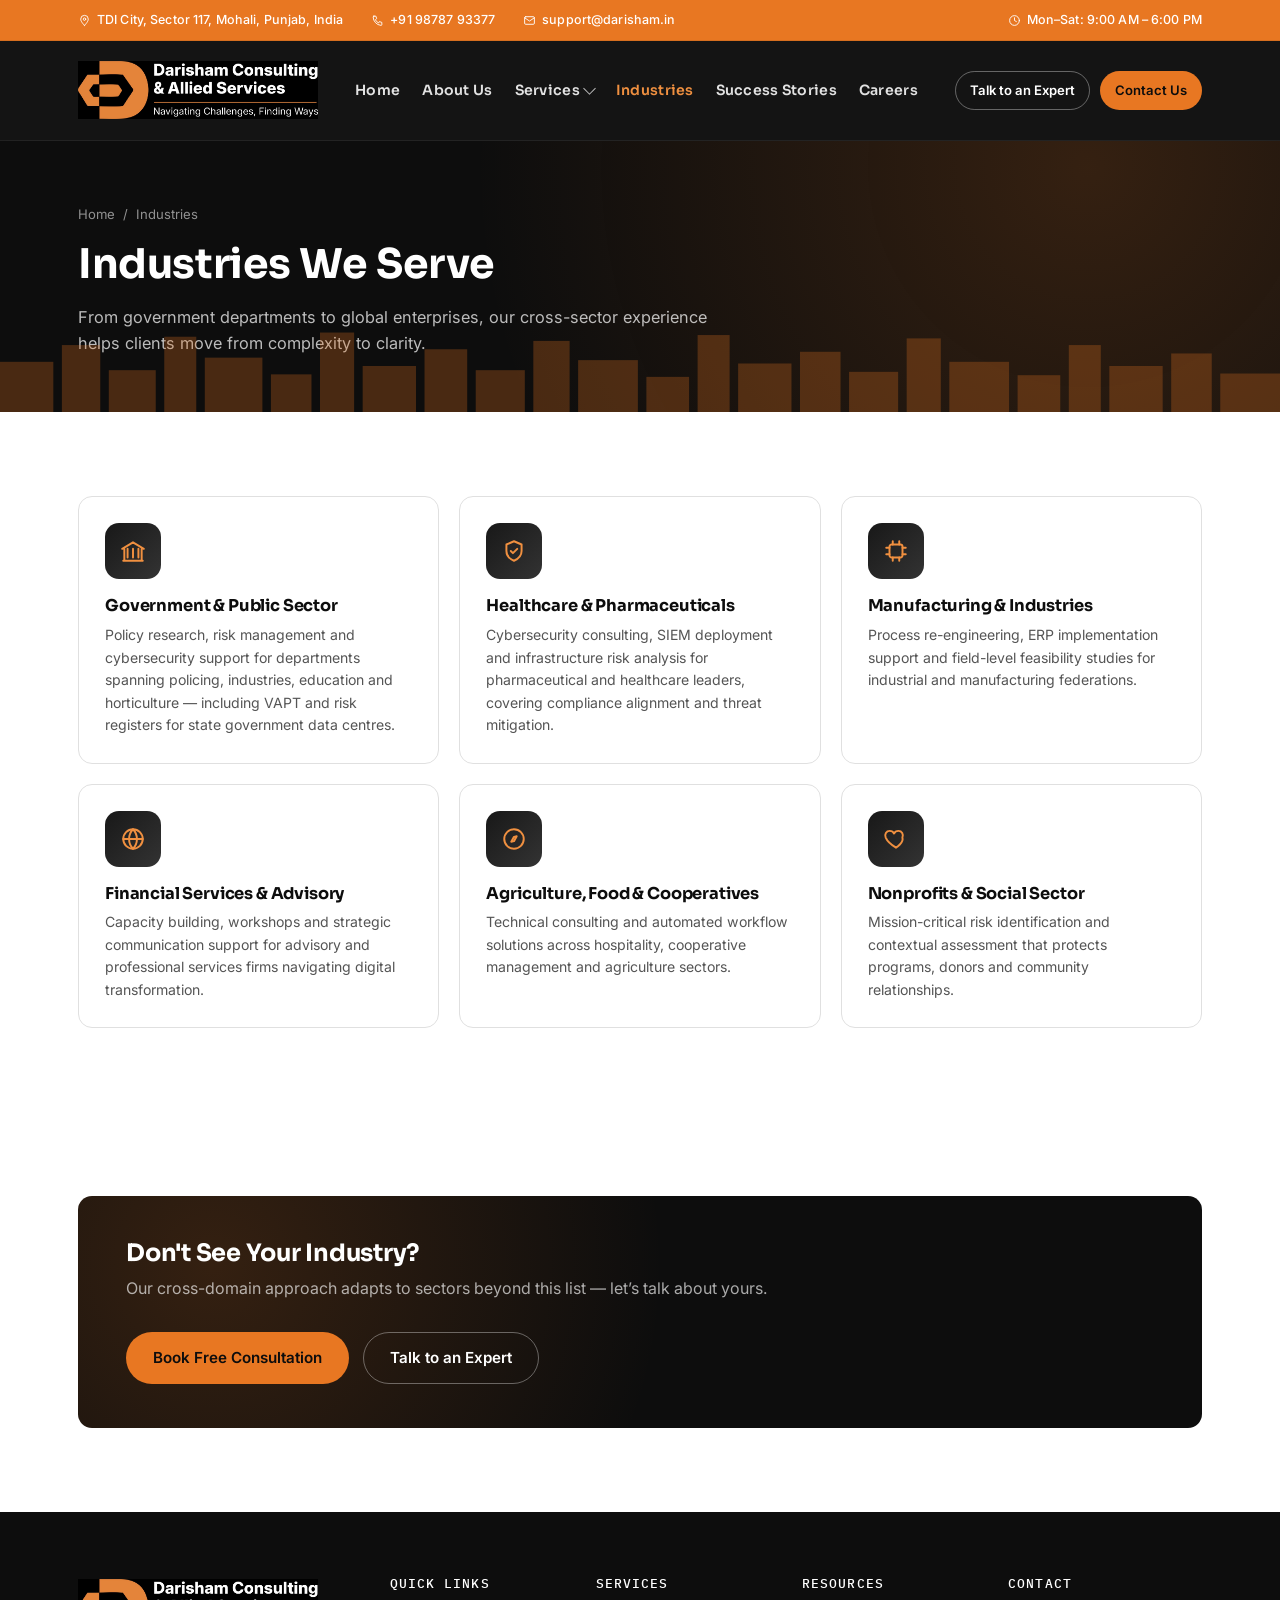
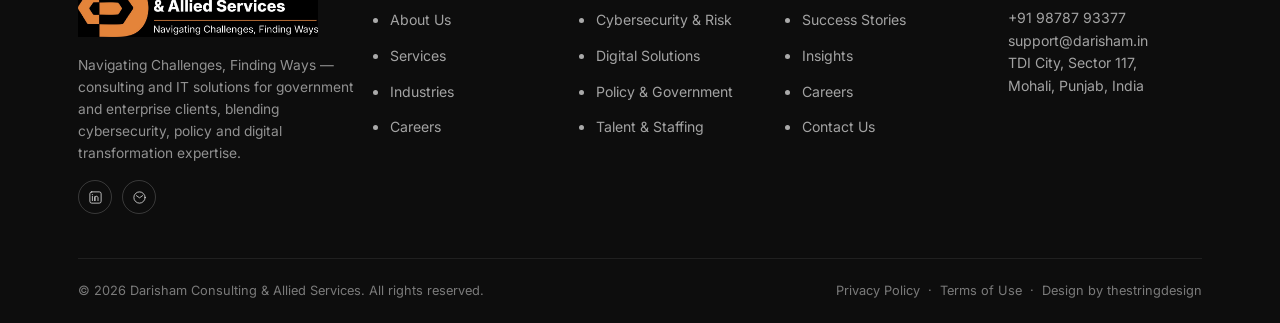
<file: industries.html>
<!DOCTYPE html>
<html lang="en">
<head>
<meta charset="UTF-8"/>
<meta name="viewport" content="width=device-width, initial-scale=1.0"/>
<title>Industries | Darisham Consulting &amp; Allied Services</title>
<meta name="description" content="Darisham Consulting serves government, healthcare, manufacturing, financial services, agriculture and nonprofit organizations."/>
<link rel="preconnect" href="https://fonts.googleapis.com">
<link rel="preconnect" href="https://fonts.gstatic.com" crossorigin>
<link href="https://fonts.googleapis.com/css2?family=Sora:wght@500;600;700;800&family=Inter:wght@400;500;600;700&family=IBM+Plex+Mono:wght@400;500&display=swap" rel="stylesheet">
<link rel="stylesheet" href="assets/style.css"/>

</head>
<body>
<div class="topbar">
  <div class="wrap topbar-inner">
    <a href="https://maps.google.com/?q=TDI+City+Sector+117+Mohali+Punjab+India" target="_blank" rel="noopener" class="topbar-item">
      <svg viewBox="0 0 24 24" fill="none" stroke-width="1.7" stroke-linecap="round" stroke-linejoin="round"><path d="M12 21s7-6.5 7-11.5A7 7 0 105 9.5C5 14.5 12 21 12 21z"/><circle cx="12" cy="9.5" r="2.3"/></svg>
      TDI City, Sector 117, Mohali, Punjab, India
    </a>
    <a href="tel:+919878793377" class="topbar-item">
      <svg viewBox="0 0 24 24" fill="none" stroke-width="1.7" stroke-linecap="round" stroke-linejoin="round"><path d="M5 4h4l1.5 4.5L8 10.5a13 13 0 006 6l1.5-2.5L20 15.5v4a1.5 1.5 0 01-1.6 1.5A16 16 0 014 5.6 1.5 1.5 0 015.5 4z"/></svg>
      +91 98787 93377
    </a>
    <a href="mailto:support@darisham.in" class="topbar-item">
      <svg viewBox="0 0 24 24" fill="none" stroke-width="1.7" stroke-linecap="round" stroke-linejoin="round"><rect x="3" y="5" width="18" height="14" rx="2"/><path d="M3 7l9 6 9-6"/></svg>
      support@darisham.in
    </a>
    <span class="topbar-item topbar-hours">
      <svg viewBox="0 0 24 24" fill="none" stroke-width="1.7" stroke-linecap="round" stroke-linejoin="round"><circle cx="12" cy="12" r="9"/><path d="M12 7v5l3.5 2"/></svg>
      Mon&ndash;Sat: 9:00 AM &ndash; 6:00 PM
    </span>
  </div>
</div>
<header class="site-header">
  <div class="wrap header-row">
    <a href="index.html" class="brand">
      <span class="brand-logo-img"><img src="assets/images/darisham-logo.png" alt="Darisham Consulting &amp; Allied Services" class="brand-logo"/></span>
    </a>
    <nav class="nav">
      <ul class="nav-list"><li class=""><a href="index.html" class="nav-link">Home</a></li><li class=""><a href="about.html" class="nav-link">About Us</a></li><li class=""><a href="services.html" class="nav-link">Services<span class="caret"></span></a><div class="dropdown"><a href="services-cybersecurity-risk.html"><strong>Cybersecurity & Risk Management</strong><span>VAPT, SOC, ERM & compliance</span></a><a href="services-digital-solutions.html"><strong>Digital Solutions & Enterprise Applications</strong><span>Jira, AI, portals & analytics</span></a><a href="services-policy-government.html"><strong>Policy & Government Advisory</strong><span>Policy, impact & advocacy</span></a><a href="services-staffing.html"><strong>Talent & Staffing Solutions</strong><span>Workforce planning & recruitment</span></a></div></li><li class="active"><a href="industries.html" class="nav-link">Industries</a></li><li class=""><a href="success-stories.html" class="nav-link">Success Stories</a></li><li class=""><a href="careers.html" class="nav-link">Careers</a></li></ul>
    </nav>
    <div class="header-cta">
      <a href="contact.html" class="btn btn-ghost btn-sm">Talk to an Expert</a>
      <a href="contact.html" class="btn btn-primary btn-sm">Contact Us</a>
      <button class="nav-toggle" aria-label="Open menu"><span></span><span></span><span></span></button>
    </div>
  </div>
</header>
<div class="mobile-nav">
  <a href="index.html">Home</a><a href="about.html">About Us</a><a href="services.html">Services</a><div class="sub"><a href="services-cybersecurity-risk.html">Cybersecurity & Risk Management</a><a href="services-digital-solutions.html">Digital Solutions & Enterprise Applications</a><a href="services-policy-government.html">Policy & Government Advisory</a><a href="services-staffing.html">Talent & Staffing Solutions</a></div><a href="success-stories.html">Success Stories</a><a href="careers.html">Careers</a>
  <a href="contact.html" class="btn btn-primary">Contact Us</a>
</div>
<section class="page-hero">
  <div class="wrap">
    <div class="crumb"><a href="index.html">Home</a> &nbsp;/&nbsp; Industries</div>
    <h1>Industries We Serve</h1>
    <p>From government departments to global enterprises, our cross-sector experience helps clients move from complexity to clarity.</p>
  </div>
  <div class="page-hero-skyline"><svg viewBox="0 0 1200 110" preserveAspectRatio="none" xmlns="http://www.w3.org/2000/svg">
  <g fill="#E87722" opacity="0.5">
    <rect x="0" y="50" width="50" height="60"/>
    <rect x="58" y="30" width="36" height="80"/>
    <rect x="102" y="60" width="44" height="50"/>
    <rect x="154" y="20" width="30" height="90"/>
    <rect x="192" y="45" width="54" height="65"/>
    <rect x="254" y="65" width="38" height="45"/>
    <rect x="300" y="15" width="32" height="95"/>
    <rect x="340" y="55" width="50" height="55"/>
    <rect x="398" y="35" width="40" height="75"/>
    <rect x="446" y="60" width="46" height="50"/>
    <rect x="500" y="25" width="34" height="85"/>
    <rect x="542" y="48" width="56" height="62"/>
    <rect x="606" y="68" width="40" height="42"/>
    <rect x="654" y="18" width="30" height="92"/>
    <rect x="692" y="52" width="50" height="58"/>
    <rect x="750" y="38" width="38" height="72"/>
    <rect x="796" y="62" width="46" height="48"/>
    <rect x="850" y="22" width="32" height="88"/>
    <rect x="890" y="50" width="56" height="60"/>
    <rect x="954" y="66" width="40" height="44"/>
    <rect x="1002" y="30" width="30" height="80"/>
    <rect x="1040" y="55" width="50" height="55"/>
    <rect x="1098" y="40" width="38" height="70"/>
    <rect x="1144" y="64" width="56" height="46"/>
  </g>
</svg></div>
</section><section class="section">
  <div class="wrap">
    <div class="industry-grid"><div class="industry-card reveal">
      <div class="ico"><svg viewBox="0 0 24 24" fill="none" stroke-width="1.8" stroke-linecap="round" stroke-linejoin="round"><path d="M3 21h18M4 21V10M20 21V10M2 10l10-6 10 6M7 10v8M12 10v8M17 10v8"/></svg></div>
      <h3>Government & Public Sector</h3>
      <p>Policy research, risk management and cybersecurity support for departments spanning policing, industries, education and horticulture &mdash; including VAPT and risk registers for state government data centres.</p>
    </div><div class="industry-card reveal">
      <div class="ico"><svg viewBox="0 0 24 24" fill="none" stroke-width="1.8" stroke-linecap="round" stroke-linejoin="round"><path d="M12 3l7 3v6c0 5-3.5 7.5-7 9-3.5-1.5-7-4-7-9V6l7-3z"/><path d="M9 12l2 2 4-4"/></svg></div>
      <h3>Healthcare & Pharmaceuticals</h3>
      <p>Cybersecurity consulting, SIEM deployment and infrastructure risk analysis for pharmaceutical and healthcare leaders, covering compliance alignment and threat mitigation.</p>
    </div><div class="industry-card reveal">
      <div class="ico"><svg viewBox="0 0 24 24" fill="none" stroke-width="1.8" stroke-linecap="round" stroke-linejoin="round"><rect x="6" y="6" width="12" height="12" rx="2"/><path d="M9 3v3M15 3v3M9 18v3M15 18v3M3 9h3M3 15h3M18 9h3M18 15h3"/></svg></div>
      <h3>Manufacturing & Industries</h3>
      <p>Process re-engineering, ERP implementation support and field-level feasibility studies for industrial and manufacturing federations.</p>
    </div><div class="industry-card reveal">
      <div class="ico"><svg viewBox="0 0 24 24" fill="none" stroke-width="1.8" stroke-linecap="round" stroke-linejoin="round"><circle cx="12" cy="12" r="9"/><path d="M3 12h18M12 3a13 13 0 010 18 13 13 0 010-18z"/></svg></div>
      <h3>Financial Services & Advisory</h3>
      <p>Capacity building, workshops and strategic communication support for advisory and professional services firms navigating digital transformation.</p>
    </div><div class="industry-card reveal">
      <div class="ico"><svg viewBox="0 0 24 24" fill="none" stroke-width="1.8" stroke-linecap="round" stroke-linejoin="round"><circle cx="12" cy="12" r="9"/><path d="M14.5 9.5L12 14l-2.5.5L12 10l2.5-.5z"/></svg></div>
      <h3>Agriculture, Food & Cooperatives</h3>
      <p>Technical consulting and automated workflow solutions across hospitality, cooperative management and agriculture sectors.</p>
    </div><div class="industry-card reveal">
      <div class="ico"><svg viewBox="0 0 24 24" fill="none" stroke-width="1.8" stroke-linecap="round" stroke-linejoin="round"><path d="M12 20s-7.5-4.6-9.5-9.3C1.2 7.4 3 4.5 6.2 4.5c2 0 3.4 1.1 4 2.4.6-1.3 2-2.4 4-2.4 3.2 0 5 2.9 3.7 6.2C19.5 15.4 12 20 12 20z"/></svg></div>
      <h3>Nonprofits & Social Sector</h3>
      <p>Mission-critical risk identification and contextual assessment that protects programs, donors and community relationships.</p>
    </div></div>
  </div>
</section><section class="section">
  <div class="wrap">
    <div class="cta-banner reveal">
      <div>
        <h3>Don't See Your Industry?</h3>
        <p>Our cross-domain approach adapts to sectors beyond this list &mdash; let&rsquo;s talk about yours.</p>
      </div>
      <div class="cta-actions">
        <a href="contact.html" class="btn btn-primary">Book Free Consultation</a>
        <a href="contact.html" class="btn btn-ghost">Talk to an Expert</a>
      </div>
    </div>
  </div>
</section>
<footer class="site-footer">
  <div class="wrap">
    <div class="footer-grid">
      <div class="footer-brand">
        <a href="index.html" class="brand">
          <span class="brand-logo-img"><img src="assets/images/darisham-logo.png" alt="Darisham Consulting &amp; Allied Services" class="brand-logo"/></span>
        </a>
        <p class="about">Navigating Challenges, Finding Ways &mdash; consulting and IT solutions for government and enterprise clients, blending cybersecurity, policy and digital transformation expertise.</p>
        <div class="social-row">
          <a href="https://in.linkedin.com/in/darisham-consulting-8a51852a8" aria-label="LinkedIn"><svg viewBox="0 0 24 24" fill="none" stroke-width="1.6" stroke-linecap="round" stroke-linejoin="round"><rect x="3" y="3" width="18" height="18" rx="3"/><path d="M7 10v7M7 7.2v.1M11 17v-4.5c0-1.4 1-2.5 2.5-2.5s2.5 1.1 2.5 2.5V17M11 10.5V17"/></svg></a>
          <a href="mailto:support@darisham.in" aria-label="Email"><svg viewBox="0 0 24 24" fill="none" stroke-width="1.6" stroke-linecap="round" stroke-linejoin="round"><circle cx="12" cy="12" r="9"/><path d="M7 9l5 3.5L17 9"/></svg></a>
        </div>
      </div>
      <div class="footer-col">
        <h5>Quick Links</h5>
        <ul>
          <li><a href="about.html">About Us</a></li>
          <li><a href="services.html">Services</a></li>
          <li><a href="industries.html">Industries</a></li>
          <li><a href="careers.html">Careers</a></li>
        </ul>
      </div>
      <div class="footer-col">
        <h5>Services</h5>
        <ul>
          <li><a href="services-cybersecurity-risk.html">Cybersecurity &amp; Risk</a></li>
          <li><a href="services-digital-solutions.html">Digital Solutions</a></li>
          <li><a href="services-policy-government.html">Policy &amp; Government</a></li>
          <li><a href="services-staffing.html">Talent &amp; Staffing</a></li>
        </ul>
      </div>
      <div class="footer-col">
        <h5>Resources</h5>
        <ul>
          <li><a href="success-stories.html">Success Stories</a></li>
          <li><a href="insights.html">Insights</a></li>
          <li><a href="careers.html">Careers</a></li>
          <li><a href="contact.html">Contact Us</a></li>
        </ul>
      </div>
      <div class="footer-col">
        <h5>Contact</h5>
        <p class="contact-line">+91 98787 93377</p>
        <p class="contact-line">support@darisham.in</p>
        <p class="contact-line">TDI City, Sector 117,<br/>Mohali, Punjab, India</p>
      </div>
    </div>
    <div class="footer-bottom">
      <span>&copy; 2026 Darisham Consulting &amp; Allied Services. All rights reserved.</span>
      <span><a href="contact.html">Privacy Policy</a> &nbsp;&middot;&nbsp; <a href="contact.html">Terms of Use</a> &nbsp;&middot;&nbsp; Design by <a href="https://web.thestringdesign.in/" target="_blank" rel="noopener">thestringdesign</a></span>
    </div>
  </div>
</footer>
<script src="assets/script.js"></script>
</body>
</html>
</file>
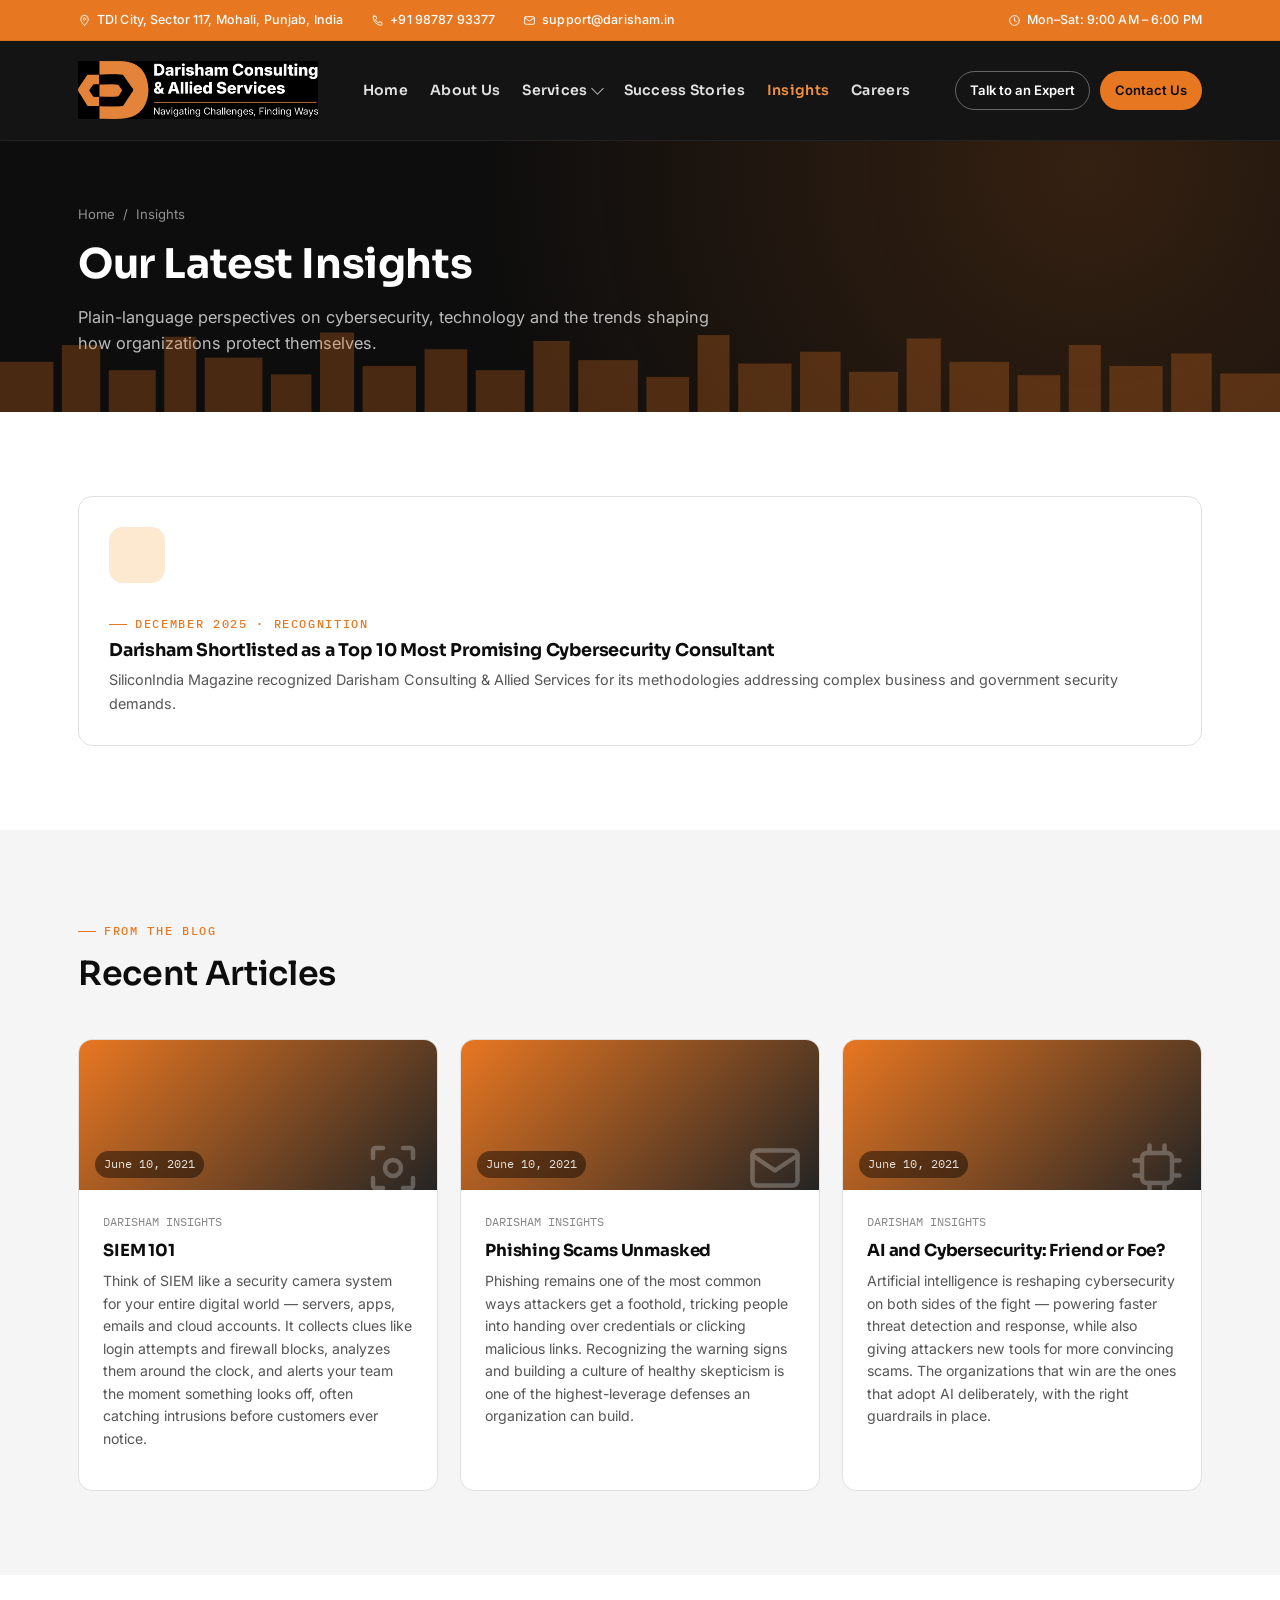
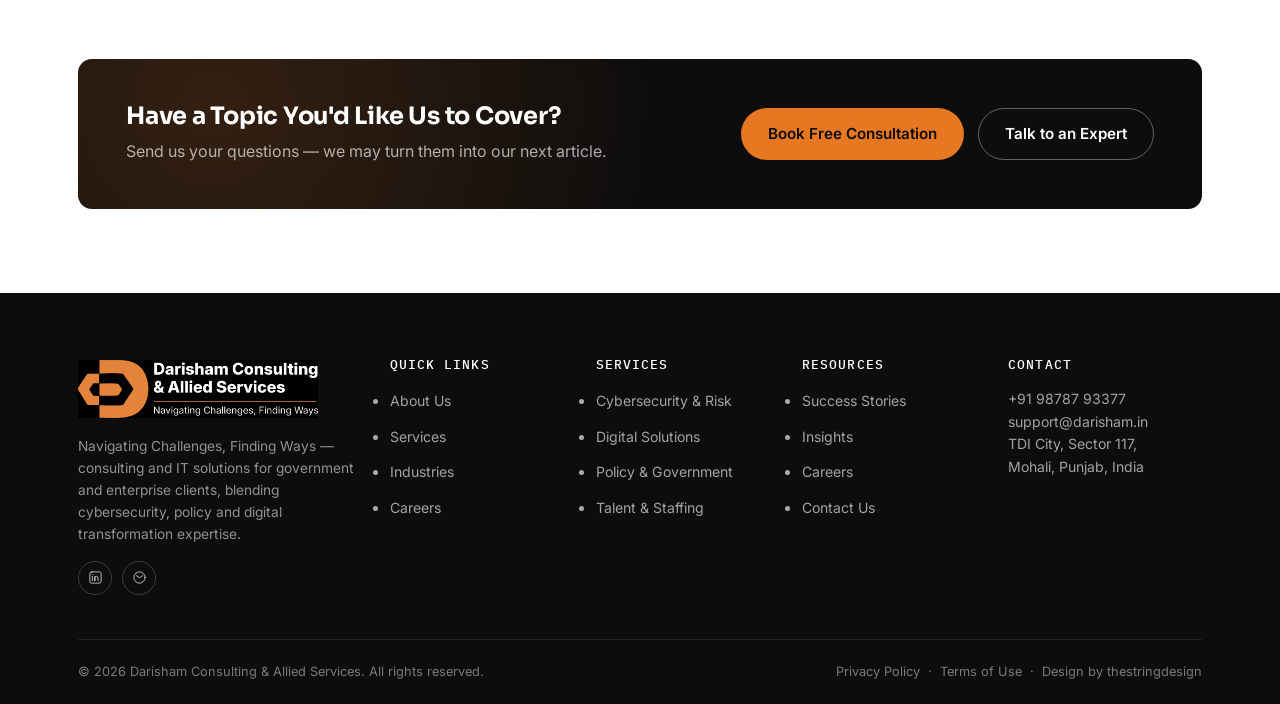
<file: insights.html>
<!DOCTYPE html>
<html lang="en">
<head>
<meta charset="UTF-8"/>
<meta name="viewport" content="width=device-width, initial-scale=1.0"/>
<title>Insights | Darisham Consulting &amp; Allied Services</title>
<meta name="description" content="Articles and updates from Darisham Consulting on cybersecurity, SIEM, phishing and AI."/>
<link rel="preconnect" href="https://fonts.googleapis.com">
<link rel="preconnect" href="https://fonts.gstatic.com" crossorigin>
<link href="https://fonts.googleapis.com/css2?family=Sora:wght@500;600;700;800&family=Inter:wght@400;500;600;700&family=IBM+Plex+Mono:wght@400;500&display=swap" rel="stylesheet">
<link rel="stylesheet" href="assets/style.css"/>

</head>
<body>
<div class="topbar">
  <div class="wrap topbar-inner">
    <a href="https://maps.google.com/?q=TDI+City+Sector+117+Mohali+Punjab+India" target="_blank" rel="noopener" class="topbar-item">
      <svg viewBox="0 0 24 24" fill="none" stroke-width="1.7" stroke-linecap="round" stroke-linejoin="round"><path d="M12 21s7-6.5 7-11.5A7 7 0 105 9.5C5 14.5 12 21 12 21z"/><circle cx="12" cy="9.5" r="2.3"/></svg>
      TDI City, Sector 117, Mohali, Punjab, India
    </a>
    <a href="tel:+919878793377" class="topbar-item">
      <svg viewBox="0 0 24 24" fill="none" stroke-width="1.7" stroke-linecap="round" stroke-linejoin="round"><path d="M5 4h4l1.5 4.5L8 10.5a13 13 0 006 6l1.5-2.5L20 15.5v4a1.5 1.5 0 01-1.6 1.5A16 16 0 014 5.6 1.5 1.5 0 015.5 4z"/></svg>
      +91 98787 93377
    </a>
    <a href="mailto:support@darisham.in" class="topbar-item">
      <svg viewBox="0 0 24 24" fill="none" stroke-width="1.7" stroke-linecap="round" stroke-linejoin="round"><rect x="3" y="5" width="18" height="14" rx="2"/><path d="M3 7l9 6 9-6"/></svg>
      support@darisham.in
    </a>
    <span class="topbar-item topbar-hours">
      <svg viewBox="0 0 24 24" fill="none" stroke-width="1.7" stroke-linecap="round" stroke-linejoin="round"><circle cx="12" cy="12" r="9"/><path d="M12 7v5l3.5 2"/></svg>
      Mon&ndash;Sat: 9:00 AM &ndash; 6:00 PM
    </span>
  </div>
</div>
<header class="site-header">
  <div class="wrap header-row">
    <a href="index.html" class="brand">
      <span class="brand-logo-img"><img src="assets/images/darisham-logo.png" alt="Darisham Consulting &amp; Allied Services" class="brand-logo"/></span>
    </a>
    <nav class="nav">
      <ul class="nav-list"><li class=""><a href="index.html" class="nav-link">Home</a></li><li class=""><a href="about.html" class="nav-link">About Us</a></li><li class=""><a href="services.html" class="nav-link">Services<span class="caret"></span></a><div class="dropdown"><a href="services-cybersecurity-risk.html"><strong>Cybersecurity & Risk Management</strong><span>VAPT, SOC, ERM & compliance</span></a><a href="services-digital-solutions.html"><strong>Digital Solutions & Enterprise Applications</strong><span>Jira, AI, portals & analytics</span></a><a href="services-policy-government.html"><strong>Policy & Government Advisory</strong><span>Policy, impact & advocacy</span></a><a href="services-staffing.html"><strong>Talent & Staffing Solutions</strong><span>Workforce planning & recruitment</span></a></div></li><li class=""><a href="success-stories.html" class="nav-link">Success Stories</a></li><li class="active"><a href="insights.html" class="nav-link">Insights</a></li><li class=""><a href="careers.html" class="nav-link">Careers</a></li></ul>
    </nav>
    <div class="header-cta">
      <a href="contact.html" class="btn btn-ghost btn-sm">Talk to an Expert</a>
      <a href="contact.html" class="btn btn-primary btn-sm">Contact Us</a>
      <button class="nav-toggle" aria-label="Open menu"><span></span><span></span><span></span></button>
    </div>
  </div>
</header>
<div class="mobile-nav">
  <a href="index.html">Home</a><a href="about.html">About Us</a><a href="services.html">Services</a><div class="sub"><a href="services-cybersecurity-risk.html">Cybersecurity & Risk Management</a><a href="services-digital-solutions.html">Digital Solutions & Enterprise Applications</a><a href="services-policy-government.html">Policy & Government Advisory</a><a href="services-staffing.html">Talent & Staffing Solutions</a></div><a href="success-stories.html">Success Stories</a><a href="careers.html">Careers</a>
  <a href="contact.html" class="btn btn-primary">Contact Us</a>
</div>
<section class="page-hero">
  <div class="wrap">
    <div class="crumb"><a href="index.html">Home</a> &nbsp;/&nbsp; Insights</div>
    <h1>Our Latest Insights</h1>
    <p>Plain-language perspectives on cybersecurity, technology and the trends shaping how organizations protect themselves.</p>
  </div>
  <div class="page-hero-skyline"><svg viewBox="0 0 1200 110" preserveAspectRatio="none" xmlns="http://www.w3.org/2000/svg">
  <g fill="#E87722" opacity="0.5">
    <rect x="0" y="50" width="50" height="60"/>
    <rect x="58" y="30" width="36" height="80"/>
    <rect x="102" y="60" width="44" height="50"/>
    <rect x="154" y="20" width="30" height="90"/>
    <rect x="192" y="45" width="54" height="65"/>
    <rect x="254" y="65" width="38" height="45"/>
    <rect x="300" y="15" width="32" height="95"/>
    <rect x="340" y="55" width="50" height="55"/>
    <rect x="398" y="35" width="40" height="75"/>
    <rect x="446" y="60" width="46" height="50"/>
    <rect x="500" y="25" width="34" height="85"/>
    <rect x="542" y="48" width="56" height="62"/>
    <rect x="606" y="68" width="40" height="42"/>
    <rect x="654" y="18" width="30" height="92"/>
    <rect x="692" y="52" width="50" height="58"/>
    <rect x="750" y="38" width="38" height="72"/>
    <rect x="796" y="62" width="46" height="48"/>
    <rect x="850" y="22" width="32" height="88"/>
    <rect x="890" y="50" width="56" height="60"/>
    <rect x="954" y="66" width="40" height="44"/>
    <rect x="1002" y="30" width="30" height="80"/>
    <rect x="1040" y="55" width="50" height="55"/>
    <rect x="1098" y="40" width="38" height="70"/>
    <rect x="1144" y="64" width="56" height="46"/>
  </g>
</svg></div>
</section><section class="section">
  <div class="wrap">
    <div class="testi-card reveal" style="display:flex;gap:24px;align-items:center;flex-wrap:wrap;">
      <div class="trophy" style="width:56px;height:56px;background:var(--teal-100);border-radius:14px;flex-shrink:0;"><svg viewBox="0 0 24 24" fill="none" stroke-width="1.8" stroke-linecap="round" stroke-linejoin="round"><path d="M7 4h10v4a5 5 0 01-10 0V4z"/><path d="M5 6H3v2a4 4 0 004 4M19 6h2v2a4 4 0 01-4 4"/><path d="M9 17h6M10 13v3M14 13v3M8 21h8"/></svg></div>
      <div>
        <div class="eyebrow" style="margin-bottom:6px;">December 2025 &middot; Recognition</div>
        <h3 style="font-size:1.1rem;">Darisham Shortlisted as a Top 10 Most Promising Cybersecurity Consultant</h3>
        <p style="font-size:0.9rem;color:var(--slate);margin-top:8px;">SiliconIndia Magazine recognized Darisham Consulting &amp; Allied Services for its methodologies addressing complex business and government security demands.</p>
      </div>
    </div>
  </div>
</section><section class="section soft">
  <div class="wrap">
    <div class="section-head reveal">
      <div class="eyebrow">From the Blog</div>
      <h2>Recent Articles</h2>
    </div>
    <div class="blog-grid"><div class="blog-card reveal">
      <div class="blog-banner"><span class="date-pill">June 10, 2021</span><span class="blog-icon"><svg viewBox="0 0 24 24" fill="none" stroke-width="1.8" stroke-linecap="round" stroke-linejoin="round"><path d="M4 8V5a1 1 0 011-1h3M20 8V5a1 1 0 00-1-1h-3M4 16v3a1 1 0 001 1h3M20 16v3a1 1 0 01-1 1h-3"/><circle cx="12" cy="12" r="3.2"/></svg></span></div>
      <div class="blog-body">
        <div class="date">DARISHAM INSIGHTS</div>
        <h3>SIEM 101</h3>
        <p>Think of SIEM like a security camera system for your entire digital world &mdash; servers, apps, emails and cloud accounts. It collects clues like login attempts and firewall blocks, analyzes them around the clock, and alerts your team the moment something looks off, often catching intrusions before customers ever notice.</p>
      </div>
    </div><div class="blog-card reveal">
      <div class="blog-banner"><span class="date-pill">June 10, 2021</span><span class="blog-icon"><svg viewBox="0 0 24 24" fill="none" stroke-width="1.8" stroke-linecap="round" stroke-linejoin="round"><rect x="3" y="5" width="18" height="14" rx="2"/><path d="M3 7l9 6 9-6"/></svg></span></div>
      <div class="blog-body">
        <div class="date">DARISHAM INSIGHTS</div>
        <h3>Phishing Scams Unmasked</h3>
        <p>Phishing remains one of the most common ways attackers get a foothold, tricking people into handing over credentials or clicking malicious links. Recognizing the warning signs and building a culture of healthy skepticism is one of the highest-leverage defenses an organization can build.</p>
      </div>
    </div><div class="blog-card reveal">
      <div class="blog-banner"><span class="date-pill">June 10, 2021</span><span class="blog-icon"><svg viewBox="0 0 24 24" fill="none" stroke-width="1.8" stroke-linecap="round" stroke-linejoin="round"><rect x="6" y="6" width="12" height="12" rx="2"/><path d="M9 3v3M15 3v3M9 18v3M15 18v3M3 9h3M3 15h3M18 9h3M18 15h3"/></svg></span></div>
      <div class="blog-body">
        <div class="date">DARISHAM INSIGHTS</div>
        <h3>AI and Cybersecurity: Friend or Foe?</h3>
        <p>Artificial intelligence is reshaping cybersecurity on both sides of the fight &mdash; powering faster threat detection and response, while also giving attackers new tools for more convincing scams. The organizations that win are the ones that adopt AI deliberately, with the right guardrails in place.</p>
      </div>
    </div></div>
  </div>
</section><section class="section">
  <div class="wrap">
    <div class="cta-banner reveal">
      <div>
        <h3>Have a Topic You'd Like Us to Cover?</h3>
        <p>Send us your questions &mdash; we may turn them into our next article.</p>
      </div>
      <div class="cta-actions">
        <a href="contact.html" class="btn btn-primary">Book Free Consultation</a>
        <a href="contact.html" class="btn btn-ghost">Talk to an Expert</a>
      </div>
    </div>
  </div>
</section>
<footer class="site-footer">
  <div class="wrap">
    <div class="footer-grid">
      <div class="footer-brand">
        <a href="index.html" class="brand">
          <span class="brand-logo-img"><img src="assets/images/darisham-logo.png" alt="Darisham Consulting &amp; Allied Services" class="brand-logo"/></span>
        </a>
        <p class="about">Navigating Challenges, Finding Ways &mdash; consulting and IT solutions for government and enterprise clients, blending cybersecurity, policy and digital transformation expertise.</p>
        <div class="social-row">
          <a href="https://in.linkedin.com/in/darisham-consulting-8a51852a8" aria-label="LinkedIn"><svg viewBox="0 0 24 24" fill="none" stroke-width="1.6" stroke-linecap="round" stroke-linejoin="round"><rect x="3" y="3" width="18" height="18" rx="3"/><path d="M7 10v7M7 7.2v.1M11 17v-4.5c0-1.4 1-2.5 2.5-2.5s2.5 1.1 2.5 2.5V17M11 10.5V17"/></svg></a>
          <a href="mailto:support@darisham.in" aria-label="Email"><svg viewBox="0 0 24 24" fill="none" stroke-width="1.6" stroke-linecap="round" stroke-linejoin="round"><circle cx="12" cy="12" r="9"/><path d="M7 9l5 3.5L17 9"/></svg></a>
        </div>
      </div>
      <div class="footer-col">
        <h5>Quick Links</h5>
        <ul>
          <li><a href="about.html">About Us</a></li>
          <li><a href="services.html">Services</a></li>
          <li><a href="industries.html">Industries</a></li>
          <li><a href="careers.html">Careers</a></li>
        </ul>
      </div>
      <div class="footer-col">
        <h5>Services</h5>
        <ul>
          <li><a href="services-cybersecurity-risk.html">Cybersecurity &amp; Risk</a></li>
          <li><a href="services-digital-solutions.html">Digital Solutions</a></li>
          <li><a href="services-policy-government.html">Policy &amp; Government</a></li>
          <li><a href="services-staffing.html">Talent &amp; Staffing</a></li>
        </ul>
      </div>
      <div class="footer-col">
        <h5>Resources</h5>
        <ul>
          <li><a href="success-stories.html">Success Stories</a></li>
          <li><a href="insights.html">Insights</a></li>
          <li><a href="careers.html">Careers</a></li>
          <li><a href="contact.html">Contact Us</a></li>
        </ul>
      </div>
      <div class="footer-col">
        <h5>Contact</h5>
        <p class="contact-line">+91 98787 93377</p>
        <p class="contact-line">support@darisham.in</p>
        <p class="contact-line">TDI City, Sector 117,<br/>Mohali, Punjab, India</p>
      </div>
    </div>
    <div class="footer-bottom">
      <span>&copy; 2026 Darisham Consulting &amp; Allied Services. All rights reserved.</span>
      <span><a href="contact.html">Privacy Policy</a> &nbsp;&middot;&nbsp; <a href="contact.html">Terms of Use</a> &nbsp;&middot;&nbsp; Design by <a href="https://web.thestringdesign.in/" target="_blank" rel="noopener">thestringdesign</a></span>
    </div>
  </div>
</footer>
<script src="assets/script.js"></script>
</body>
</html>
</file>
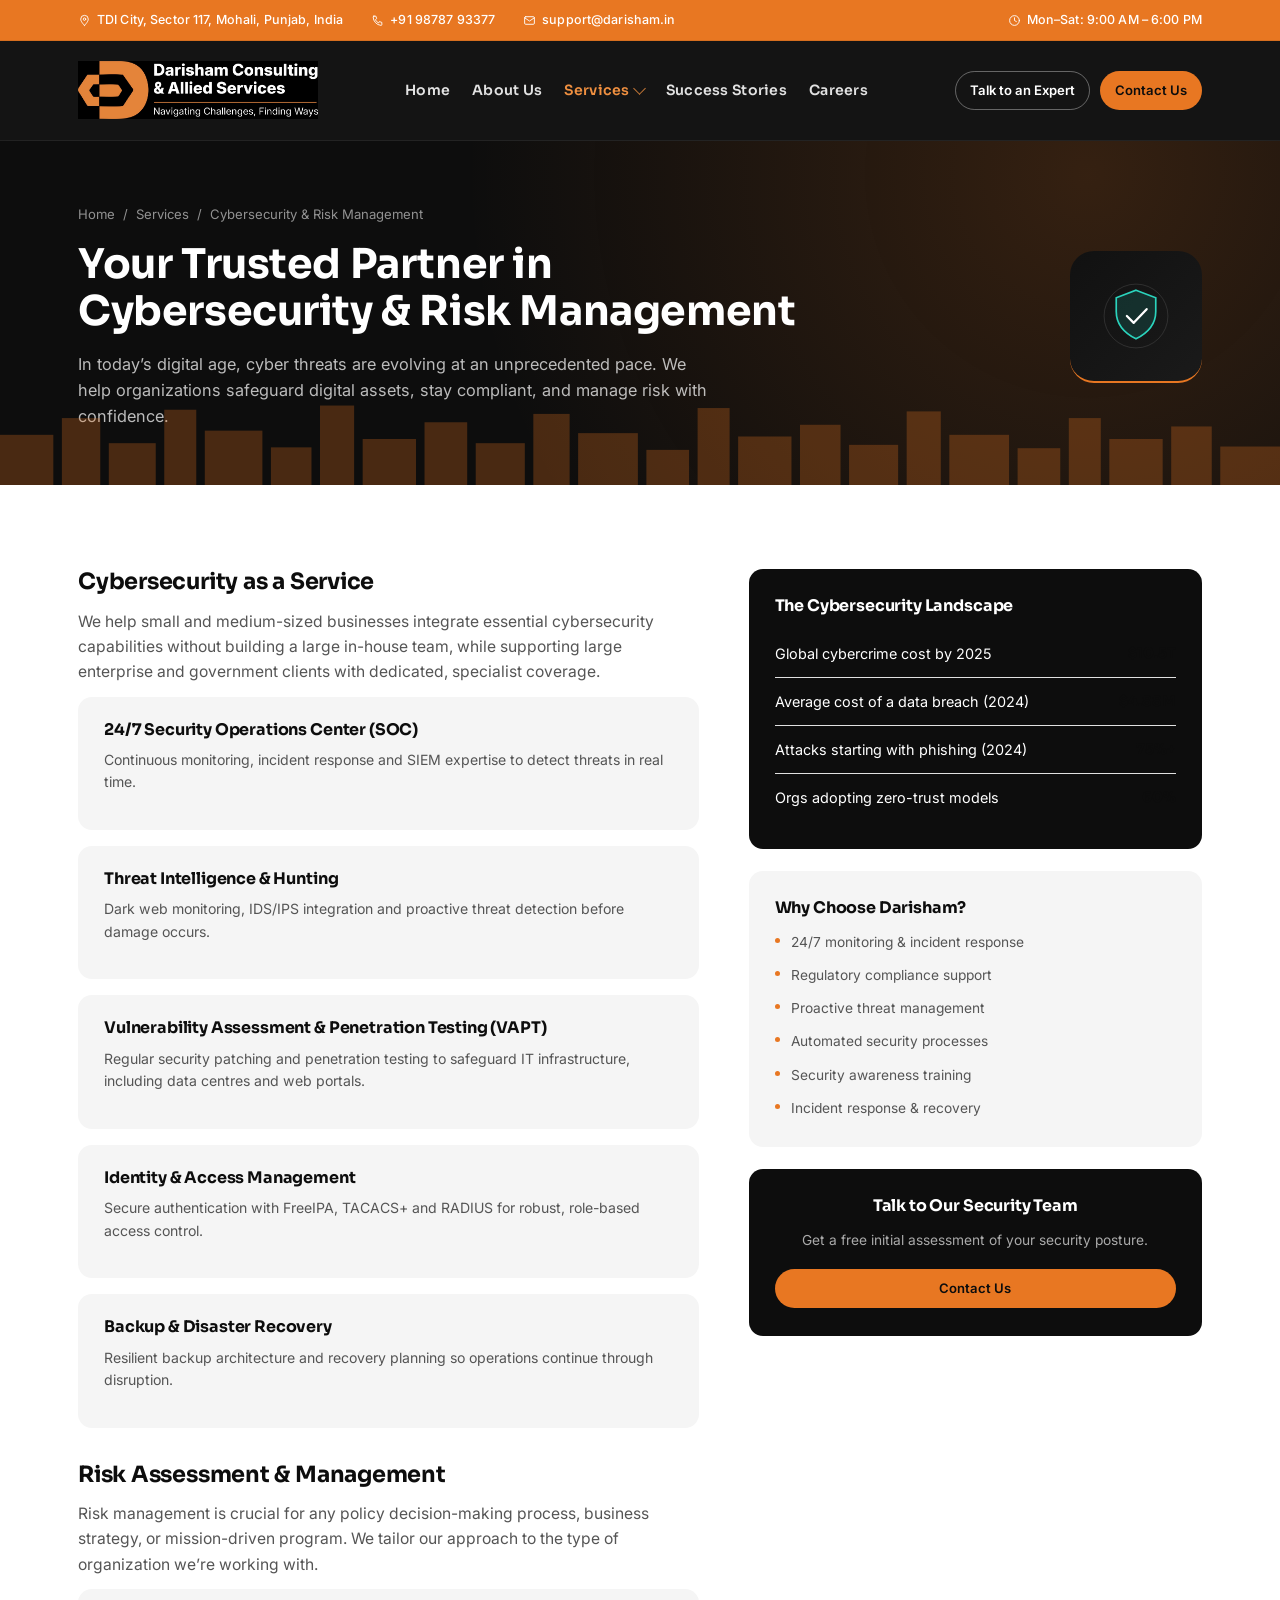
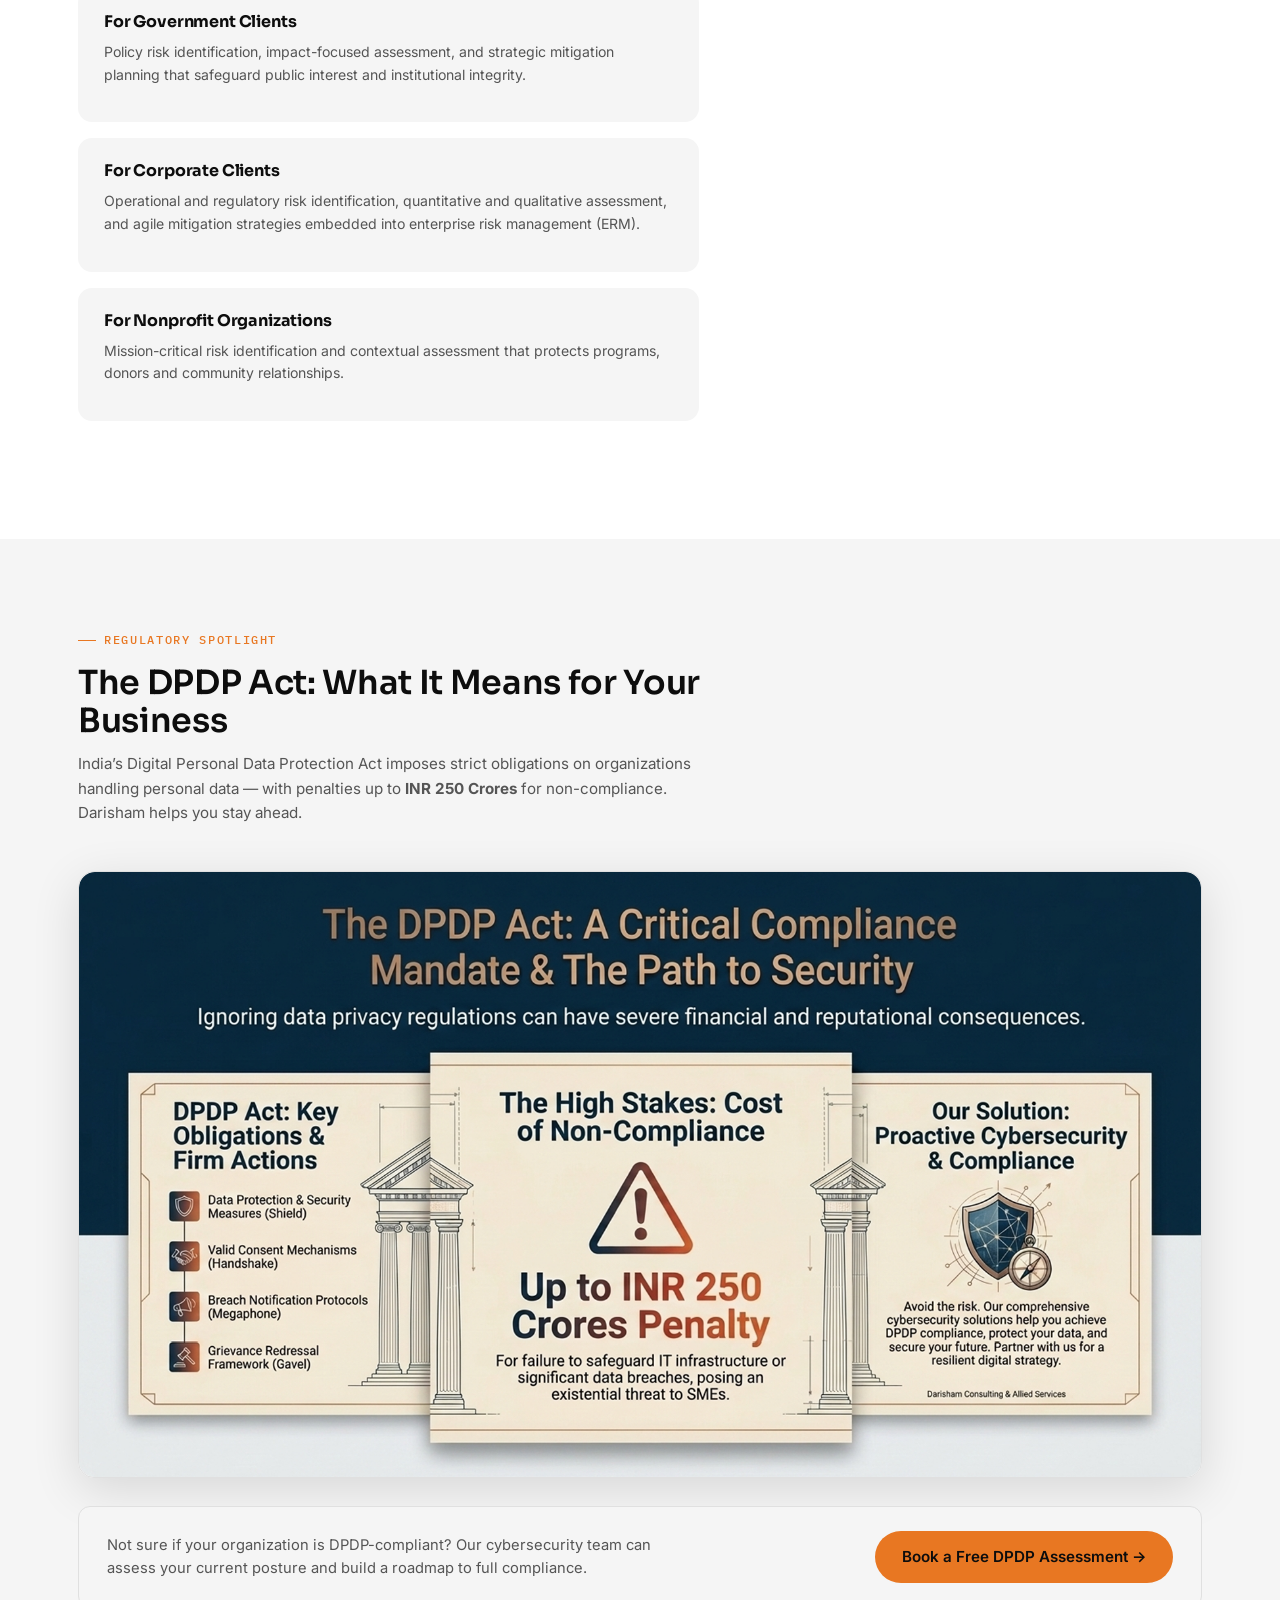
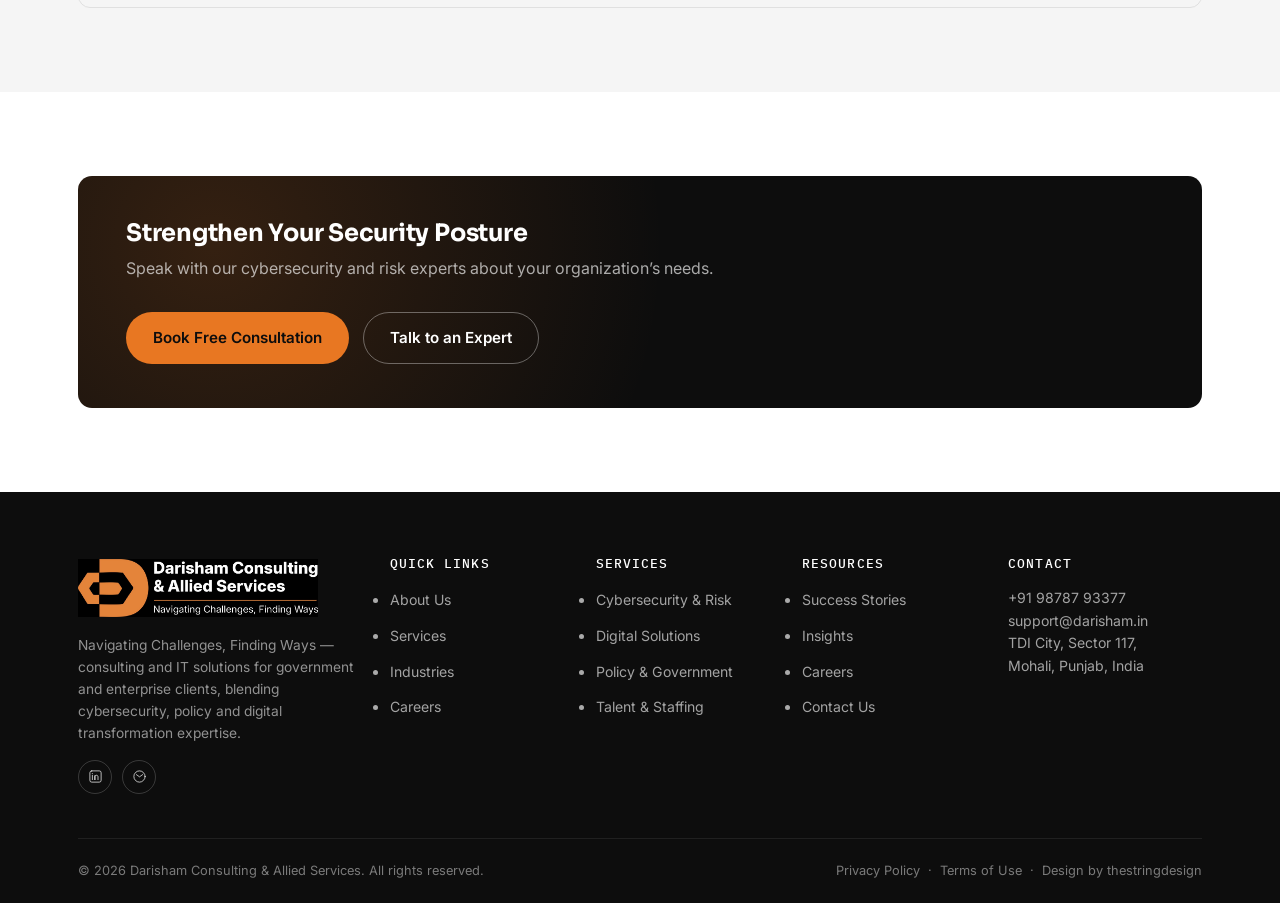
<file: services-cybersecurity-risk.html>
<!DOCTYPE html>
<html lang="en">
<head>
<meta charset="UTF-8"/>
<meta name="viewport" content="width=device-width, initial-scale=1.0"/>
<title>Cybersecurity & Risk Management | Darisham Consulting &amp; Allied Services</title>
<meta name="description" content="VAPT, SOC, SIEM, identity & access management, and enterprise risk management for government, corporate and nonprofit clients."/>
<link rel="preconnect" href="https://fonts.googleapis.com">
<link rel="preconnect" href="https://fonts.gstatic.com" crossorigin>
<link href="https://fonts.googleapis.com/css2?family=Sora:wght@500;600;700;800&family=Inter:wght@400;500;600;700&family=IBM+Plex+Mono:wght@400;500&display=swap" rel="stylesheet">
<link rel="stylesheet" href="assets/style.css"/>

</head>
<body>
<div class="topbar">
  <div class="wrap topbar-inner">
    <a href="https://maps.google.com/?q=TDI+City+Sector+117+Mohali+Punjab+India" target="_blank" rel="noopener" class="topbar-item">
      <svg viewBox="0 0 24 24" fill="none" stroke-width="1.7" stroke-linecap="round" stroke-linejoin="round"><path d="M12 21s7-6.5 7-11.5A7 7 0 105 9.5C5 14.5 12 21 12 21z"/><circle cx="12" cy="9.5" r="2.3"/></svg>
      TDI City, Sector 117, Mohali, Punjab, India
    </a>
    <a href="tel:+919878793377" class="topbar-item">
      <svg viewBox="0 0 24 24" fill="none" stroke-width="1.7" stroke-linecap="round" stroke-linejoin="round"><path d="M5 4h4l1.5 4.5L8 10.5a13 13 0 006 6l1.5-2.5L20 15.5v4a1.5 1.5 0 01-1.6 1.5A16 16 0 014 5.6 1.5 1.5 0 015.5 4z"/></svg>
      +91 98787 93377
    </a>
    <a href="mailto:support@darisham.in" class="topbar-item">
      <svg viewBox="0 0 24 24" fill="none" stroke-width="1.7" stroke-linecap="round" stroke-linejoin="round"><rect x="3" y="5" width="18" height="14" rx="2"/><path d="M3 7l9 6 9-6"/></svg>
      support@darisham.in
    </a>
    <span class="topbar-item topbar-hours">
      <svg viewBox="0 0 24 24" fill="none" stroke-width="1.7" stroke-linecap="round" stroke-linejoin="round"><circle cx="12" cy="12" r="9"/><path d="M12 7v5l3.5 2"/></svg>
      Mon&ndash;Sat: 9:00 AM &ndash; 6:00 PM
    </span>
  </div>
</div>
<header class="site-header">
  <div class="wrap header-row">
    <a href="index.html" class="brand">
      <span class="brand-logo-img"><img src="assets/images/darisham-logo.png" alt="Darisham Consulting &amp; Allied Services" class="brand-logo"/></span>
    </a>
    <nav class="nav">
      <ul class="nav-list"><li class=""><a href="index.html" class="nav-link">Home</a></li><li class=""><a href="about.html" class="nav-link">About Us</a></li><li class="active"><a href="services.html" class="nav-link">Services<span class="caret"></span></a><div class="dropdown"><a href="services-cybersecurity-risk.html"><strong>Cybersecurity & Risk Management</strong><span>VAPT, SOC, ERM & compliance</span></a><a href="services-digital-solutions.html"><strong>Digital Solutions & Enterprise Applications</strong><span>Jira, AI, portals & analytics</span></a><a href="services-policy-government.html"><strong>Policy & Government Advisory</strong><span>Policy, impact & advocacy</span></a><a href="services-staffing.html"><strong>Talent & Staffing Solutions</strong><span>Workforce planning & recruitment</span></a></div></li><li class=""><a href="success-stories.html" class="nav-link">Success Stories</a></li><li class=""><a href="careers.html" class="nav-link">Careers</a></li></ul>
    </nav>
    <div class="header-cta">
      <a href="contact.html" class="btn btn-ghost btn-sm">Talk to an Expert</a>
      <a href="contact.html" class="btn btn-primary btn-sm">Contact Us</a>
      <button class="nav-toggle" aria-label="Open menu"><span></span><span></span><span></span></button>
    </div>
  </div>
</header>
<div class="mobile-nav">
  <a href="index.html">Home</a><a href="about.html">About Us</a><a href="services.html">Services</a><div class="sub"><a href="services-cybersecurity-risk.html">Cybersecurity & Risk Management</a><a href="services-digital-solutions.html">Digital Solutions & Enterprise Applications</a><a href="services-policy-government.html">Policy & Government Advisory</a><a href="services-staffing.html">Talent & Staffing Solutions</a></div><a href="success-stories.html">Success Stories</a><a href="careers.html">Careers</a>
  <a href="contact.html" class="btn btn-primary">Contact Us</a>
</div>
<section class="page-hero">
  <div class="wrap hero-flex">
    <div>
      <div class="crumb"><a href="index.html">Home</a> &nbsp;/&nbsp; <a href="services.html">Services</a> &nbsp;/&nbsp; Cybersecurity &amp; Risk Management</div>
      <h1>Your Trusted Partner in Cybersecurity &amp; Risk Management</h1>
      <p>In today&rsquo;s digital age, cyber threats are evolving at an unprecedented pace. We help organizations safeguard digital assets, stay compliant, and manage risk with confidence.</p>
    </div>
    <div class="hero-icon-panel cv-cyber"><svg viewBox="0 0 100 100" fill="none" xmlns="http://www.w3.org/2000/svg">
      <circle cx="50" cy="50" r="42" stroke="rgba(255,255,255,0.15)"/>
      <path d="M50 16l26 10v18c0 18-12 29-26 36-14-7-26-18-26-36V26l26-10z" fill="rgba(20,184,166,0.16)" stroke="#2bd4bd" stroke-width="2.2"/>
      <path d="M38 50l9 9 17-18" stroke="#ffffff" stroke-width="3" stroke-linecap="round" stroke-linejoin="round"/>
    </svg></div>
  </div>
  <div class="page-hero-skyline"><svg viewBox="0 0 1200 110" preserveAspectRatio="none" xmlns="http://www.w3.org/2000/svg">
  <g fill="#E87722" opacity="0.5">
    <rect x="0" y="50" width="50" height="60"/>
    <rect x="58" y="30" width="36" height="80"/>
    <rect x="102" y="60" width="44" height="50"/>
    <rect x="154" y="20" width="30" height="90"/>
    <rect x="192" y="45" width="54" height="65"/>
    <rect x="254" y="65" width="38" height="45"/>
    <rect x="300" y="15" width="32" height="95"/>
    <rect x="340" y="55" width="50" height="55"/>
    <rect x="398" y="35" width="40" height="75"/>
    <rect x="446" y="60" width="46" height="50"/>
    <rect x="500" y="25" width="34" height="85"/>
    <rect x="542" y="48" width="56" height="62"/>
    <rect x="606" y="68" width="40" height="42"/>
    <rect x="654" y="18" width="30" height="92"/>
    <rect x="692" y="52" width="50" height="58"/>
    <rect x="750" y="38" width="38" height="72"/>
    <rect x="796" y="62" width="46" height="48"/>
    <rect x="850" y="22" width="32" height="88"/>
    <rect x="890" y="50" width="56" height="60"/>
    <rect x="954" y="66" width="40" height="44"/>
    <rect x="1002" y="30" width="30" height="80"/>
    <rect x="1040" y="55" width="50" height="55"/>
    <rect x="1098" y="40" width="38" height="70"/>
    <rect x="1144" y="64" width="56" height="46"/>
  </g>
</svg></div>
</section><section class="section">
  <div class="wrap">
    <div class="detail-flex">
      <div>
<div class="detail-block reveal">
  <h2>Cybersecurity as a Service</h2>
  <p>We help small and medium-sized businesses integrate essential cybersecurity capabilities without building a large in-house team, while supporting large enterprise and government clients with dedicated, specialist coverage.</p>
  <div class="cap-card">
    <h4>24/7 Security Operations Center (SOC)</h4>
    <p class="lead-text">Continuous monitoring, incident response and SIEM expertise to detect threats in real time.</p>
  </div>
  <div class="cap-card">
    <h4>Threat Intelligence &amp; Hunting</h4>
    <p class="lead-text">Dark web monitoring, IDS/IPS integration and proactive threat detection before damage occurs.</p>
  </div>
  <div class="cap-card">
    <h4>Vulnerability Assessment &amp; Penetration Testing (VAPT)</h4>
    <p class="lead-text">Regular security patching and penetration testing to safeguard IT infrastructure, including data centres and web portals.</p>
  </div>
  <div class="cap-card">
    <h4>Identity &amp; Access Management</h4>
    <p class="lead-text">Secure authentication with FreeIPA, TACACS+ and RADIUS for robust, role-based access control.</p>
  </div>
  <div class="cap-card">
    <h4>Backup &amp; Disaster Recovery</h4>
    <p class="lead-text">Resilient backup architecture and recovery planning so operations continue through disruption.</p>
  </div>
</div>

<div class="detail-block reveal">
  <h2>Risk Assessment &amp; Management</h2>
  <p>Risk management is crucial for any policy decision-making process, business strategy, or mission-driven program. We tailor our approach to the type of organization we&rsquo;re working with.</p>
  <div class="cap-card">
    <h4>For Government Clients</h4>
    <p class="lead-text">Policy risk identification, impact-focused assessment, and strategic mitigation planning that safeguard public interest and institutional integrity.</p>
  </div>
  <div class="cap-card">
    <h4>For Corporate Clients</h4>
    <p class="lead-text">Operational and regulatory risk identification, quantitative and qualitative assessment, and agile mitigation strategies embedded into enterprise risk management (ERM).</p>
  </div>
  <div class="cap-card">
    <h4>For Nonprofit Organizations</h4>
    <p class="lead-text">Mission-critical risk identification and contextual assessment that protects programs, donors and community relationships.</p>
  </div>
</div></div>
      <div>
<div class="side-card reveal">
  <h4>The Cybersecurity Landscape</h4>
  <div class="stat-line"><span>Global cybercrime cost by 2025</span><b>$10.5T</b></div>
  <div class="stat-line"><span>Average cost of a data breach (2024)</span><b>$4.88M</b></div>
  <div class="stat-line"><span>Attacks starting with phishing (2024)</span><b>75%+</b></div>
  <div class="stat-line"><span>Orgs adopting zero-trust models</span><b>60%</b></div>
</div>
<div class="side-card light reveal">
  <h4>Why Choose Darisham?</h4>
  <ul>
    <li>24/7 monitoring &amp; incident response</li>
    <li>Regulatory compliance support</li>
    <li>Proactive threat management</li>
    <li>Automated security processes</li>
    <li>Security awareness training</li>
    <li>Incident response &amp; recovery</li>
  </ul>
</div>
<div class="side-card reveal" style="text-align:center;">
  <h4>Talk to Our Security Team</h4>
  <p style="font-size:0.86rem;color:rgba(255,255,255,0.65);margin-bottom:18px;">Get a free initial assessment of your security posture.</p>
  <a href="contact.html" class="btn btn-primary btn-sm" style="width:100%;justify-content:center;">Contact Us</a>
</div></div>
    </div>
  </div>
</section><section class="section soft">
  <div class="wrap">
    <div class="section-head reveal">
      <div class="eyebrow">Regulatory Spotlight</div>
      <h2>The DPDP Act: What It Means for Your Business</h2>
      <p style="color:var(--slate);max-width:680px;margin-top:12px;font-size:0.95rem;">India&rsquo;s Digital Personal Data Protection Act imposes strict obligations on organizations handling personal data &mdash; with penalties up to <strong>INR 250 Crores</strong> for non-compliance. Darisham helps you stay ahead.</p>
    </div>
    <div class="dpdp-img-wrap reveal">
      <img
        src="assets/images/DPDP.png"
        alt="The DPDP Act: A Critical Compliance Mandate &amp; The Path to Security — Darisham Consulting"
        class="dpdp-img"
        loading="lazy"
      />
    </div>
    <div class="dpdp-cta reveal">
      <p>Not sure if your organization is DPDP-compliant? Our cybersecurity team can assess your current posture and build a roadmap to full compliance.</p>
      <a href="contact.html" class="btn btn-primary">Book a Free DPDP Assessment &rarr;</a>
    </div>
  </div>
</section>
<section class="section">
  <div class="wrap">
    <div class="cta-banner reveal">
      <div>
        <h3>Strengthen Your Security Posture</h3>
        <p>Speak with our cybersecurity and risk experts about your organization&rsquo;s needs.</p>
      </div>
      <div class="cta-actions">
        <a href="contact.html" class="btn btn-primary">Book Free Consultation</a>
        <a href="contact.html" class="btn btn-ghost">Talk to an Expert</a>
      </div>
    </div>
  </div>
</section>
<footer class="site-footer">
  <div class="wrap">
    <div class="footer-grid">
      <div class="footer-brand">
        <a href="index.html" class="brand">
          <span class="brand-logo-img"><img src="assets/images/darisham-logo.png" alt="Darisham Consulting &amp; Allied Services" class="brand-logo"/>
        </a>
        <p class="about">Navigating Challenges, Finding Ways &mdash; consulting and IT solutions for government and enterprise clients, blending cybersecurity, policy and digital transformation expertise.</p>
        <div class="social-row">
          <a href="https://in.linkedin.com/in/darisham-consulting-8a51852a8" aria-label="LinkedIn"><svg viewBox="0 0 24 24" fill="none" stroke-width="1.6" stroke-linecap="round" stroke-linejoin="round"><rect x="3" y="3" width="18" height="18" rx="3"/><path d="M7 10v7M7 7.2v.1M11 17v-4.5c0-1.4 1-2.5 2.5-2.5s2.5 1.1 2.5 2.5V17M11 10.5V17"/></svg></a>
          <a href="mailto:support@darisham.in" aria-label="Email"><svg viewBox="0 0 24 24" fill="none" stroke-width="1.6" stroke-linecap="round" stroke-linejoin="round"><circle cx="12" cy="12" r="9"/><path d="M7 9l5 3.5L17 9"/></svg></a>
        </div>
      </div>
      <div class="footer-col">
        <h5>Quick Links</h5>
        <ul>
          <li><a href="about.html">About Us</a></li>
          <li><a href="services.html">Services</a></li>
          <li><a href="industries.html">Industries</a></li>
          <li><a href="careers.html">Careers</a></li>
        </ul>
      </div>
      <div class="footer-col">
        <h5>Services</h5>
        <ul>
          <li><a href="services-cybersecurity-risk.html">Cybersecurity &amp; Risk</a></li>
          <li><a href="services-digital-solutions.html">Digital Solutions</a></li>
          <li><a href="services-policy-government.html">Policy &amp; Government</a></li>
          <li><a href="services-staffing.html">Talent &amp; Staffing</a></li>
        </ul>
      </div>
      <div class="footer-col">
        <h5>Resources</h5>
        <ul>
          <li><a href="success-stories.html">Success Stories</a></li>
          <li><a href="insights.html">Insights</a></li>
          <li><a href="careers.html">Careers</a></li>
          <li><a href="contact.html">Contact Us</a></li>
        </ul>
      </div>
      <div class="footer-col">
        <h5>Contact</h5>
        <p class="contact-line">+91 98787 93377</p>
        <p class="contact-line">support@darisham.in</p>
        <p class="contact-line">TDI City, Sector 117,<br/>Mohali, Punjab, India</p>
      </div>
    </div>
    <div class="footer-bottom">
      <span>&copy; 2026 Darisham Consulting &amp; Allied Services. All rights reserved.</span>
      <span><a href="contact.html">Privacy Policy</a> &nbsp;&middot;&nbsp; <a href="contact.html">Terms of Use</a> &nbsp;&middot;&nbsp; Design by <a href="https://web.thestringdesign.in/" target="_blank" rel="noopener">thestringdesign</a></span>
    </div>
  </div>
</footer>
<script src="assets/script.js"></script>
</body>
</html>
</file>
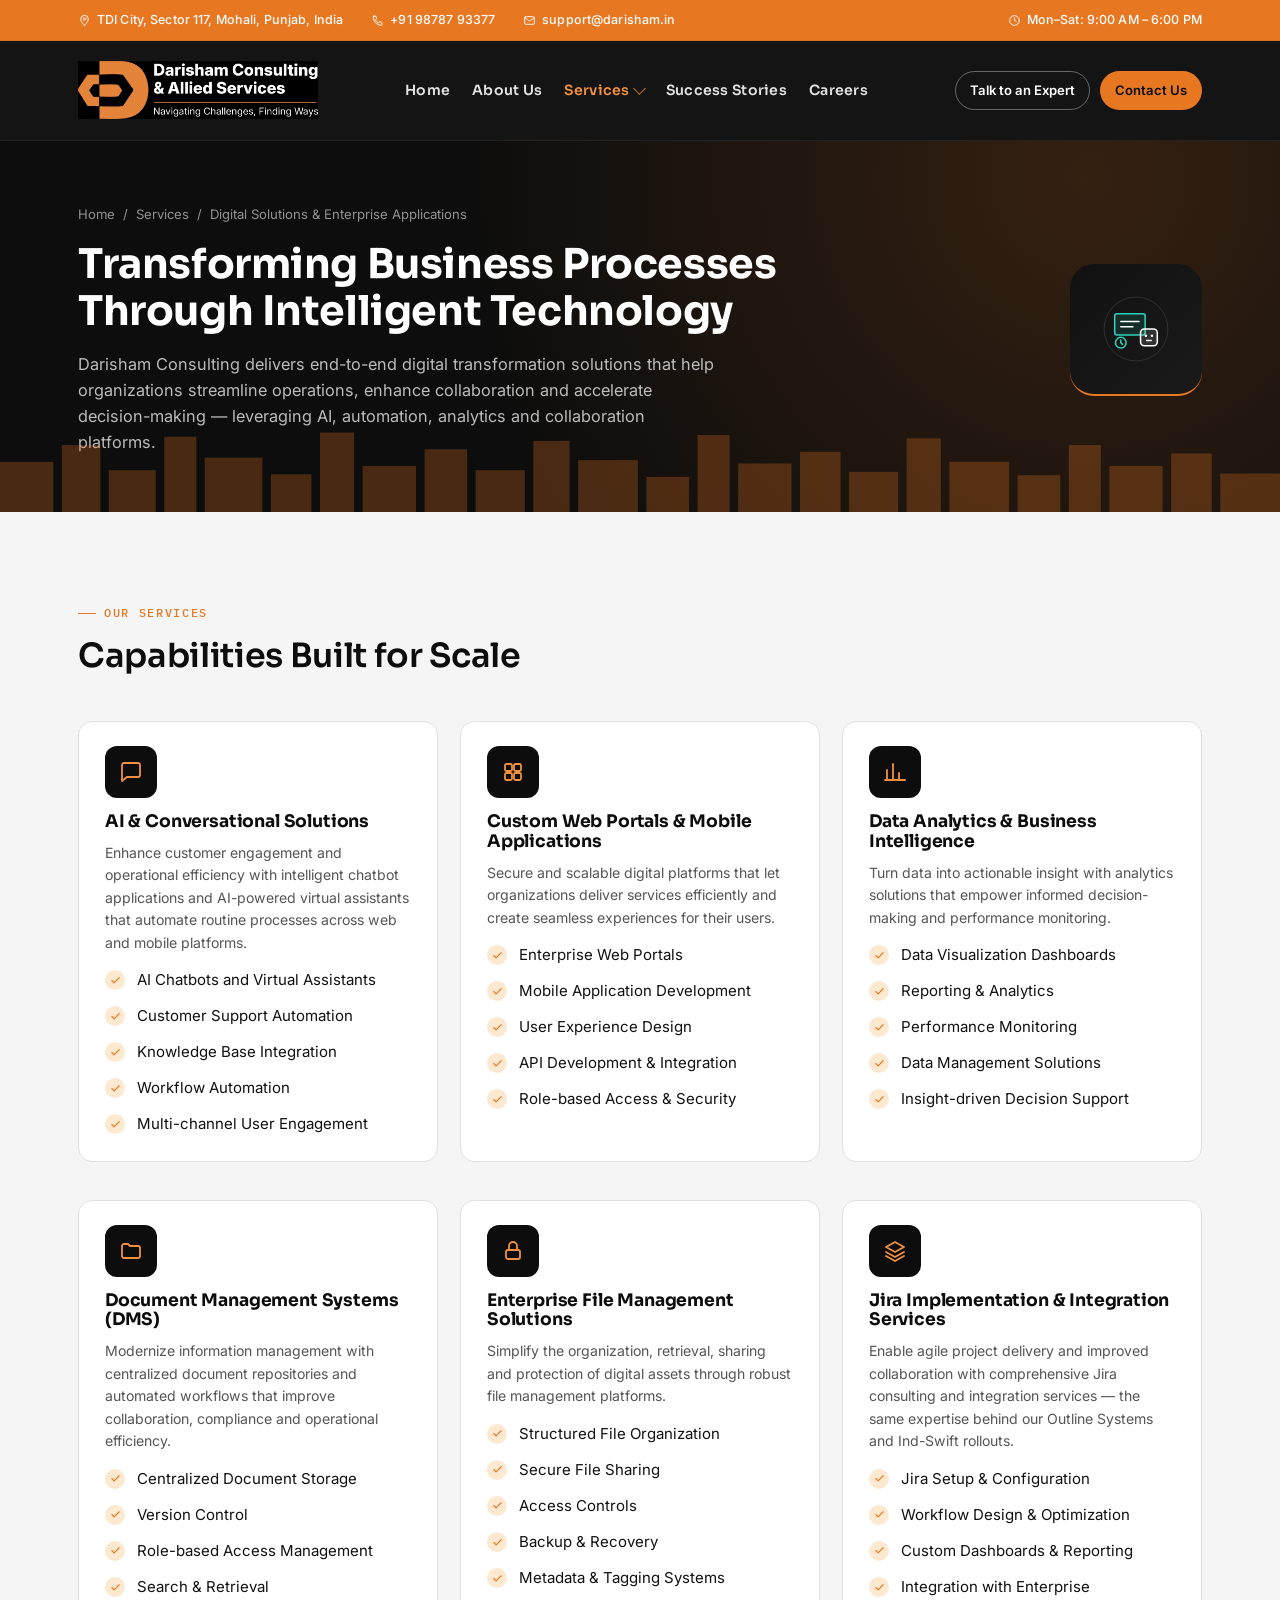
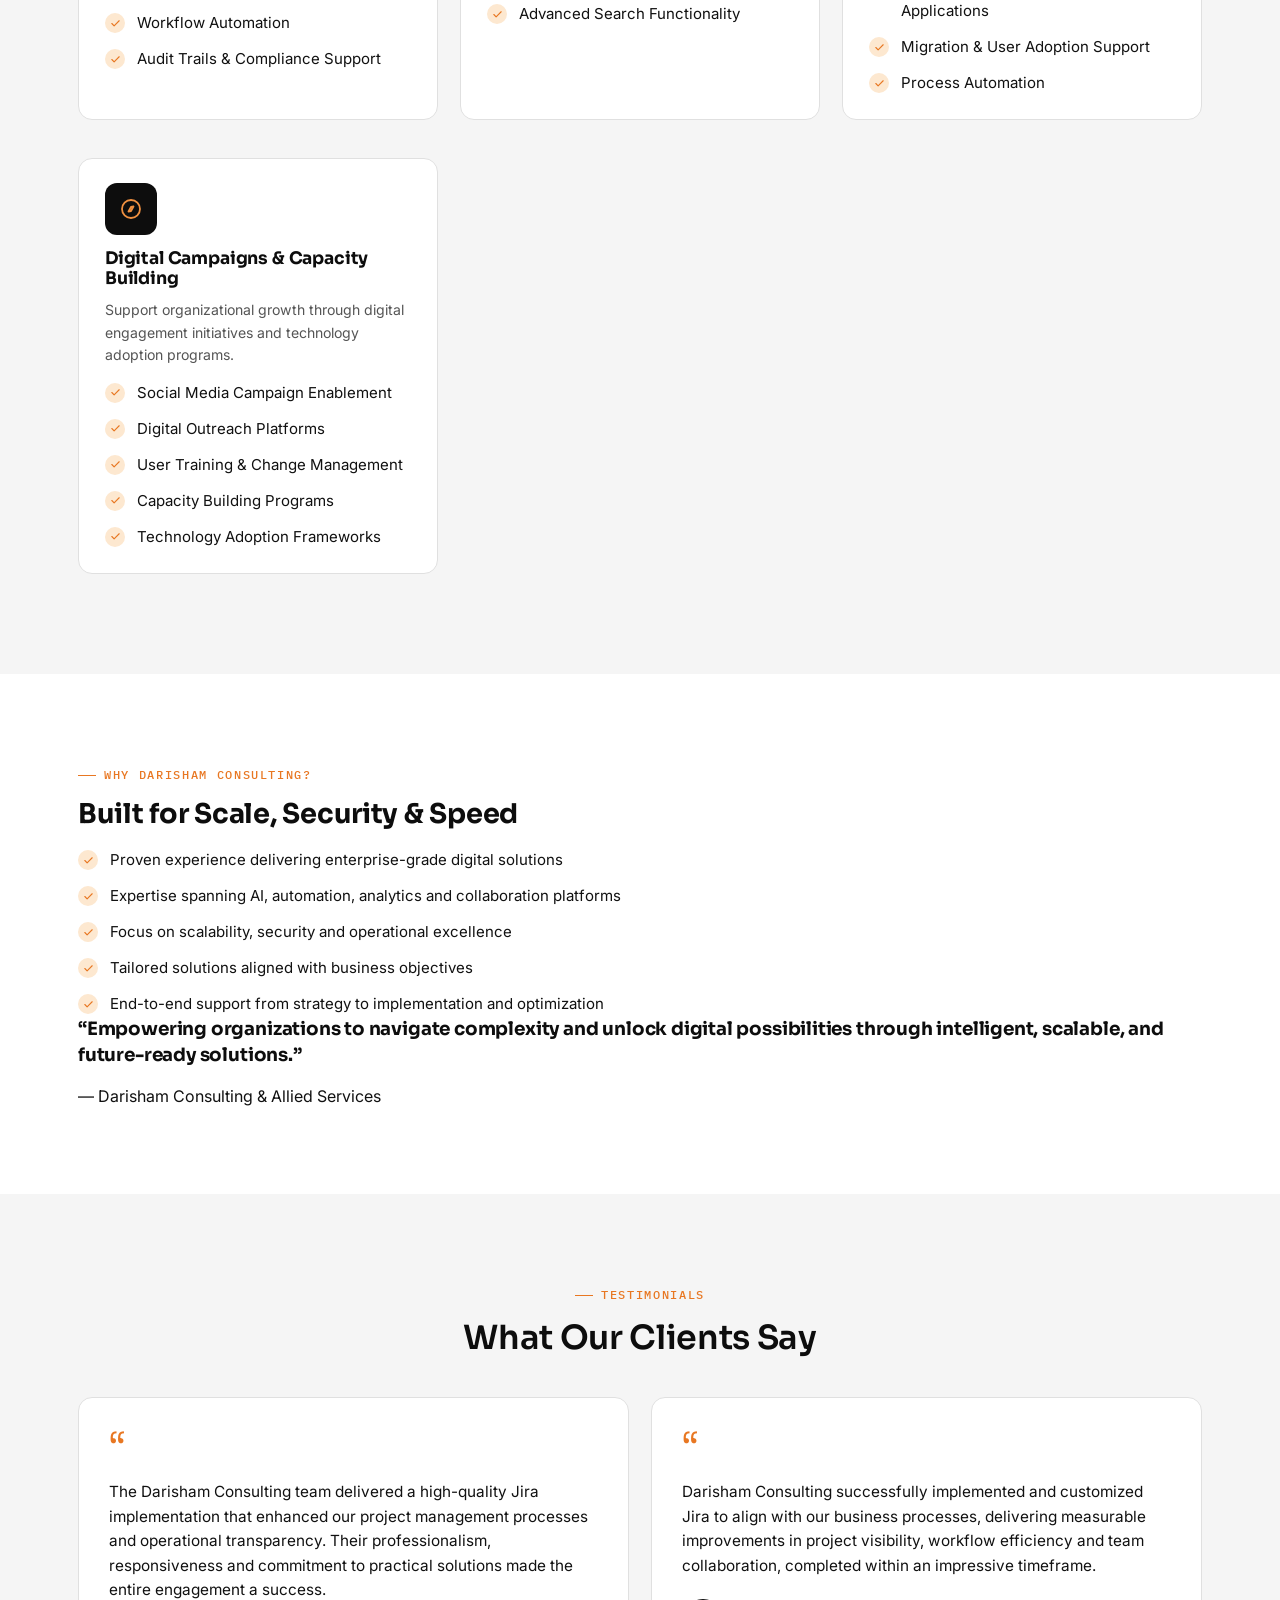
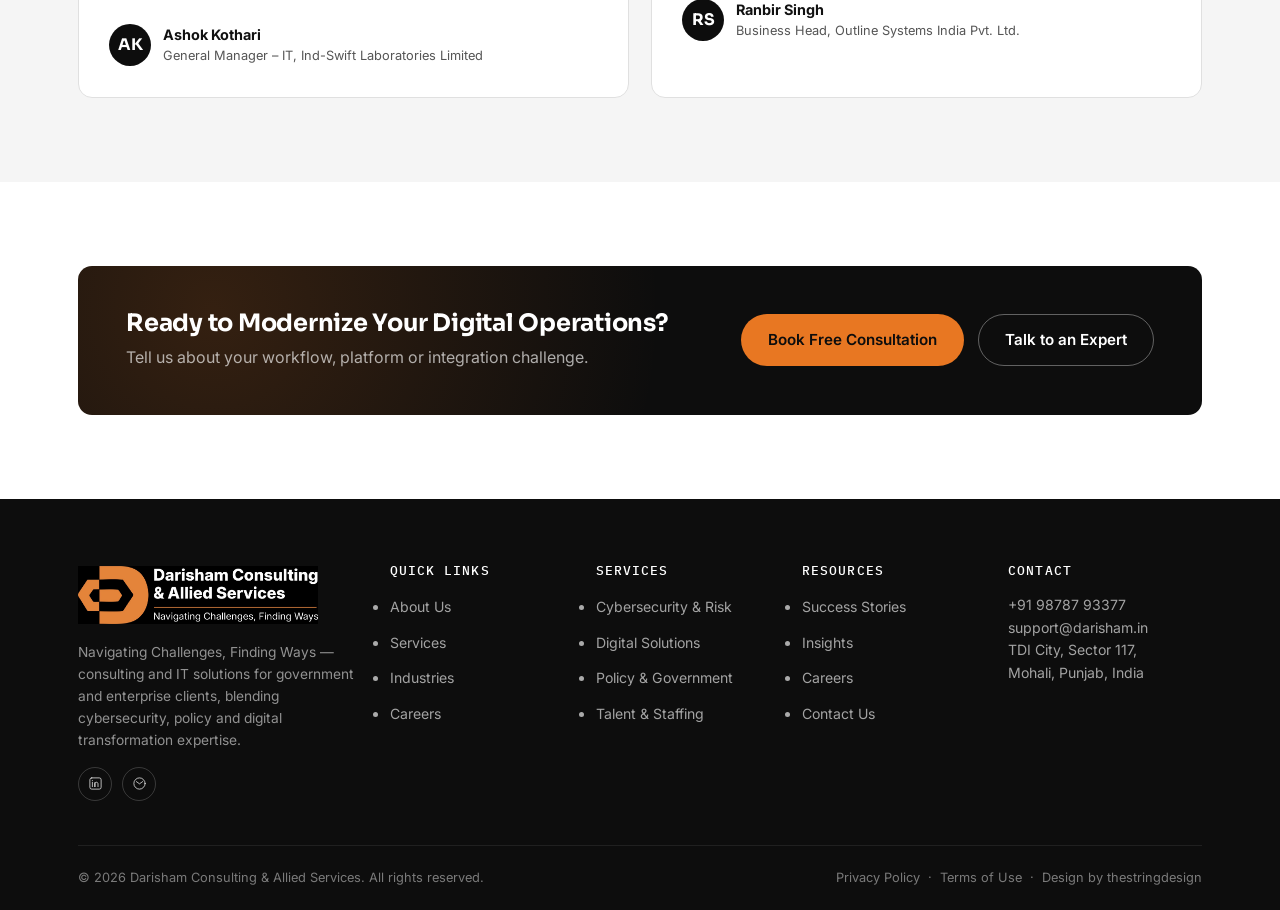
<file: services-digital-solutions.html>
<!DOCTYPE html>
<html lang="en">
<head>
<meta charset="UTF-8"/>
<meta name="viewport" content="width=device-width, initial-scale=1.0"/>
<title>Digital Solutions & Enterprise Applications | Darisham Consulting &amp; Allied Services</title>
<meta name="description" content="AI chatbots, web portals, data analytics, document management, and Jira implementation services from Darisham Consulting."/>
<link rel="preconnect" href="https://fonts.googleapis.com">
<link rel="preconnect" href="https://fonts.gstatic.com" crossorigin>
<link href="https://fonts.googleapis.com/css2?family=Sora:wght@500;600;700;800&family=Inter:wght@400;500;600;700&family=IBM+Plex+Mono:wght@400;500&display=swap" rel="stylesheet">
<link rel="stylesheet" href="assets/style.css"/>

</head>
<body>
<div class="topbar">
  <div class="wrap topbar-inner">
    <a href="https://maps.google.com/?q=TDI+City+Sector+117+Mohali+Punjab+India" target="_blank" rel="noopener" class="topbar-item">
      <svg viewBox="0 0 24 24" fill="none" stroke-width="1.7" stroke-linecap="round" stroke-linejoin="round"><path d="M12 21s7-6.5 7-11.5A7 7 0 105 9.5C5 14.5 12 21 12 21z"/><circle cx="12" cy="9.5" r="2.3"/></svg>
      TDI City, Sector 117, Mohali, Punjab, India
    </a>
    <a href="tel:+919878793377" class="topbar-item">
      <svg viewBox="0 0 24 24" fill="none" stroke-width="1.7" stroke-linecap="round" stroke-linejoin="round"><path d="M5 4h4l1.5 4.5L8 10.5a13 13 0 006 6l1.5-2.5L20 15.5v4a1.5 1.5 0 01-1.6 1.5A16 16 0 014 5.6 1.5 1.5 0 015.5 4z"/></svg>
      +91 98787 93377
    </a>
    <a href="mailto:support@darisham.in" class="topbar-item">
      <svg viewBox="0 0 24 24" fill="none" stroke-width="1.7" stroke-linecap="round" stroke-linejoin="round"><rect x="3" y="5" width="18" height="14" rx="2"/><path d="M3 7l9 6 9-6"/></svg>
      support@darisham.in
    </a>
    <span class="topbar-item topbar-hours">
      <svg viewBox="0 0 24 24" fill="none" stroke-width="1.7" stroke-linecap="round" stroke-linejoin="round"><circle cx="12" cy="12" r="9"/><path d="M12 7v5l3.5 2"/></svg>
      Mon&ndash;Sat: 9:00 AM &ndash; 6:00 PM
    </span>
  </div>
</div>
<header class="site-header">
  <div class="wrap header-row">
    <a href="index.html" class="brand">
      <span class="brand-logo-img"><img src="assets/images/darisham-logo.png" alt="Darisham Consulting &amp; Allied Services" class="brand-logo"/></span>
    </a>
    <nav class="nav">
      <ul class="nav-list"><li class=""><a href="index.html" class="nav-link">Home</a></li><li class=""><a href="about.html" class="nav-link">About Us</a></li><li class="active"><a href="services.html" class="nav-link">Services<span class="caret"></span></a><div class="dropdown"><a href="services-cybersecurity-risk.html"><strong>Cybersecurity & Risk Management</strong><span>VAPT, SOC, ERM & compliance</span></a><a href="services-digital-solutions.html"><strong>Digital Solutions & Enterprise Applications</strong><span>Jira, AI, portals & analytics</span></a><a href="services-policy-government.html"><strong>Policy & Government Advisory</strong><span>Policy, impact & advocacy</span></a><a href="services-staffing.html"><strong>Talent & Staffing Solutions</strong><span>Workforce planning & recruitment</span></a></div></li><li class=""><a href="success-stories.html" class="nav-link">Success Stories</a></li><li class=""><a href="careers.html" class="nav-link">Careers</a></li></ul>
    </nav>
    <div class="header-cta">
      <a href="contact.html" class="btn btn-ghost btn-sm">Talk to an Expert</a>
      <a href="contact.html" class="btn btn-primary btn-sm">Contact Us</a>
      <button class="nav-toggle" aria-label="Open menu"><span></span><span></span><span></span></button>
    </div>
  </div>
</header>
<div class="mobile-nav">
  <a href="index.html">Home</a><a href="about.html">About Us</a><a href="services.html">Services</a><div class="sub"><a href="services-cybersecurity-risk.html">Cybersecurity & Risk Management</a><a href="services-digital-solutions.html">Digital Solutions & Enterprise Applications</a><a href="services-policy-government.html">Policy & Government Advisory</a><a href="services-staffing.html">Talent & Staffing Solutions</a></div><a href="success-stories.html">Success Stories</a><a href="careers.html">Careers</a>
  <a href="contact.html" class="btn btn-primary">Contact Us</a>
</div>
<section class="page-hero">
  <div class="wrap hero-flex">
    <div>
      <div class="crumb"><a href="index.html">Home</a> &nbsp;/&nbsp; <a href="services.html">Services</a> &nbsp;/&nbsp; Digital Solutions &amp; Enterprise Applications</div>
      <h1>Transforming Business Processes Through Intelligent Technology</h1>
      <p>Darisham Consulting delivers end-to-end digital transformation solutions that help organizations streamline operations, enhance collaboration and accelerate decision-making &mdash; leveraging AI, automation, analytics and collaboration platforms.</p>
    </div>
    <div class="hero-icon-panel cv-digital"><svg viewBox="0 0 100 100" fill="none" xmlns="http://www.w3.org/2000/svg">
      <circle cx="50" cy="50" r="42" stroke="rgba(255,255,255,0.15)"/>
      <rect x="22" y="30" width="40" height="28" rx="3" fill="rgba(20,184,166,0.14)" stroke="#2bd4bd" stroke-width="2"/>
      <path d="M30 40h24M30 47h16" stroke="#ffffff" stroke-width="2" stroke-linecap="round"/>
      <rect x="56" y="50" width="22" height="22" rx="5" fill="rgba(255,255,255,0.12)" stroke="#ffffff" stroke-width="2"/>
      <circle cx="63" cy="59" r="1.6" fill="#ffffff"/><circle cx="71" cy="59" r="1.6" fill="#ffffff"/>
      <path d="M64 65h6" stroke="#ffffff" stroke-width="2" stroke-linecap="round"/>
      <circle cx="30" cy="68" r="7" fill="none" stroke="#2bd4bd" stroke-width="2"/>
      <path d="M30 64.5v3.5l2.2 2.2" stroke="#2bd4bd" stroke-width="2" stroke-linecap="round"/>
    </svg></div>
  </div>
  <div class="page-hero-skyline"><svg viewBox="0 0 1200 110" preserveAspectRatio="none" xmlns="http://www.w3.org/2000/svg">
  <g fill="#E87722" opacity="0.5">
    <rect x="0" y="50" width="50" height="60"/>
    <rect x="58" y="30" width="36" height="80"/>
    <rect x="102" y="60" width="44" height="50"/>
    <rect x="154" y="20" width="30" height="90"/>
    <rect x="192" y="45" width="54" height="65"/>
    <rect x="254" y="65" width="38" height="45"/>
    <rect x="300" y="15" width="32" height="95"/>
    <rect x="340" y="55" width="50" height="55"/>
    <rect x="398" y="35" width="40" height="75"/>
    <rect x="446" y="60" width="46" height="50"/>
    <rect x="500" y="25" width="34" height="85"/>
    <rect x="542" y="48" width="56" height="62"/>
    <rect x="606" y="68" width="40" height="42"/>
    <rect x="654" y="18" width="30" height="92"/>
    <rect x="692" y="52" width="50" height="58"/>
    <rect x="750" y="38" width="38" height="72"/>
    <rect x="796" y="62" width="46" height="48"/>
    <rect x="850" y="22" width="32" height="88"/>
    <rect x="890" y="50" width="56" height="60"/>
    <rect x="954" y="66" width="40" height="44"/>
    <rect x="1002" y="30" width="30" height="80"/>
    <rect x="1040" y="55" width="50" height="55"/>
    <rect x="1098" y="40" width="38" height="70"/>
    <rect x="1144" y="64" width="56" height="46"/>
  </g>
</svg></div>
</section><section class="section soft">
  <div class="wrap">
    <div class="section-head reveal">
      <div class="eyebrow">Our Services</div>
      <h2>Capabilities Built for Scale</h2>
    </div>
    <div class="svc-grid3"><div class="cap-card reveal" style="background:var(--white);border:1px solid var(--line);">
      <div class="svc-icon" style="margin-bottom:14px;"><svg viewBox="0 0 24 24" fill="none" stroke-width="1.8" stroke-linecap="round" stroke-linejoin="round"><path d="M21 15a2 2 0 01-2 2H8l-5 4V5a2 2 0 012-2h14a2 2 0 012 2v10z"/></svg></div>
      <h4 style="font-size:1.08rem;">AI & Conversational Solutions</h4>
      <p class="lead-text">Enhance customer engagement and operational efficiency with intelligent chatbot applications and AI-powered virtual assistants that automate routine processes across web and mobile platforms.</p>
      <ul class="detail-list"><li><span class="tick"><svg viewBox="0 0 24 24" fill="none" stroke-width="2.4" stroke-linecap="round" stroke-linejoin="round"><polyline points="4 12 9 17 20 6"/></svg></span>AI Chatbots and Virtual Assistants</li><li><span class="tick"><svg viewBox="0 0 24 24" fill="none" stroke-width="2.4" stroke-linecap="round" stroke-linejoin="round"><polyline points="4 12 9 17 20 6"/></svg></span>Customer Support Automation</li><li><span class="tick"><svg viewBox="0 0 24 24" fill="none" stroke-width="2.4" stroke-linecap="round" stroke-linejoin="round"><polyline points="4 12 9 17 20 6"/></svg></span>Knowledge Base Integration</li><li><span class="tick"><svg viewBox="0 0 24 24" fill="none" stroke-width="2.4" stroke-linecap="round" stroke-linejoin="round"><polyline points="4 12 9 17 20 6"/></svg></span>Workflow Automation</li><li><span class="tick"><svg viewBox="0 0 24 24" fill="none" stroke-width="2.4" stroke-linecap="round" stroke-linejoin="round"><polyline points="4 12 9 17 20 6"/></svg></span>Multi-channel User Engagement</li></ul>
    </div><div class="cap-card reveal" style="background:var(--white);border:1px solid var(--line);">
      <div class="svc-icon" style="margin-bottom:14px;"><svg viewBox="0 0 24 24" fill="none" stroke-width="1.8" stroke-linecap="round" stroke-linejoin="round"><rect x="4" y="4" width="7" height="7" rx="1.5"/><rect x="13" y="4" width="7" height="7" rx="1.5"/><rect x="4" y="13" width="7" height="7" rx="1.5"/><rect x="13" y="13" width="7" height="7" rx="1.5"/></svg></div>
      <h4 style="font-size:1.08rem;">Custom Web Portals & Mobile Applications</h4>
      <p class="lead-text">Secure and scalable digital platforms that let organizations deliver services efficiently and create seamless experiences for their users.</p>
      <ul class="detail-list"><li><span class="tick"><svg viewBox="0 0 24 24" fill="none" stroke-width="2.4" stroke-linecap="round" stroke-linejoin="round"><polyline points="4 12 9 17 20 6"/></svg></span>Enterprise Web Portals</li><li><span class="tick"><svg viewBox="0 0 24 24" fill="none" stroke-width="2.4" stroke-linecap="round" stroke-linejoin="round"><polyline points="4 12 9 17 20 6"/></svg></span>Mobile Application Development</li><li><span class="tick"><svg viewBox="0 0 24 24" fill="none" stroke-width="2.4" stroke-linecap="round" stroke-linejoin="round"><polyline points="4 12 9 17 20 6"/></svg></span>User Experience Design</li><li><span class="tick"><svg viewBox="0 0 24 24" fill="none" stroke-width="2.4" stroke-linecap="round" stroke-linejoin="round"><polyline points="4 12 9 17 20 6"/></svg></span>API Development &amp; Integration</li><li><span class="tick"><svg viewBox="0 0 24 24" fill="none" stroke-width="2.4" stroke-linecap="round" stroke-linejoin="round"><polyline points="4 12 9 17 20 6"/></svg></span>Role-based Access &amp; Security</li></ul>
    </div><div class="cap-card reveal" style="background:var(--white);border:1px solid var(--line);">
      <div class="svc-icon" style="margin-bottom:14px;"><svg viewBox="0 0 24 24" fill="none" stroke-width="1.8" stroke-linecap="round" stroke-linejoin="round"><path d="M4 20V10M10 20V4M16 20v-7M22 20H2"/></svg></div>
      <h4 style="font-size:1.08rem;">Data Analytics & Business Intelligence</h4>
      <p class="lead-text">Turn data into actionable insight with analytics solutions that empower informed decision-making and performance monitoring.</p>
      <ul class="detail-list"><li><span class="tick"><svg viewBox="0 0 24 24" fill="none" stroke-width="2.4" stroke-linecap="round" stroke-linejoin="round"><polyline points="4 12 9 17 20 6"/></svg></span>Data Visualization Dashboards</li><li><span class="tick"><svg viewBox="0 0 24 24" fill="none" stroke-width="2.4" stroke-linecap="round" stroke-linejoin="round"><polyline points="4 12 9 17 20 6"/></svg></span>Reporting &amp; Analytics</li><li><span class="tick"><svg viewBox="0 0 24 24" fill="none" stroke-width="2.4" stroke-linecap="round" stroke-linejoin="round"><polyline points="4 12 9 17 20 6"/></svg></span>Performance Monitoring</li><li><span class="tick"><svg viewBox="0 0 24 24" fill="none" stroke-width="2.4" stroke-linecap="round" stroke-linejoin="round"><polyline points="4 12 9 17 20 6"/></svg></span>Data Management Solutions</li><li><span class="tick"><svg viewBox="0 0 24 24" fill="none" stroke-width="2.4" stroke-linecap="round" stroke-linejoin="round"><polyline points="4 12 9 17 20 6"/></svg></span>Insight-driven Decision Support</li></ul>
    </div><div class="cap-card reveal" style="background:var(--white);border:1px solid var(--line);">
      <div class="svc-icon" style="margin-bottom:14px;"><svg viewBox="0 0 24 24" fill="none" stroke-width="1.8" stroke-linecap="round" stroke-linejoin="round"><path d="M3 7a2 2 0 012-2h4l2 2h8a2 2 0 012 2v8a2 2 0 01-2 2H5a2 2 0 01-2-2V7z"/></svg></div>
      <h4 style="font-size:1.08rem;">Document Management Systems (DMS)</h4>
      <p class="lead-text">Modernize information management with centralized document repositories and automated workflows that improve collaboration, compliance and operational efficiency.</p>
      <ul class="detail-list"><li><span class="tick"><svg viewBox="0 0 24 24" fill="none" stroke-width="2.4" stroke-linecap="round" stroke-linejoin="round"><polyline points="4 12 9 17 20 6"/></svg></span>Centralized Document Storage</li><li><span class="tick"><svg viewBox="0 0 24 24" fill="none" stroke-width="2.4" stroke-linecap="round" stroke-linejoin="round"><polyline points="4 12 9 17 20 6"/></svg></span>Version Control</li><li><span class="tick"><svg viewBox="0 0 24 24" fill="none" stroke-width="2.4" stroke-linecap="round" stroke-linejoin="round"><polyline points="4 12 9 17 20 6"/></svg></span>Role-based Access Management</li><li><span class="tick"><svg viewBox="0 0 24 24" fill="none" stroke-width="2.4" stroke-linecap="round" stroke-linejoin="round"><polyline points="4 12 9 17 20 6"/></svg></span>Search &amp; Retrieval</li><li><span class="tick"><svg viewBox="0 0 24 24" fill="none" stroke-width="2.4" stroke-linecap="round" stroke-linejoin="round"><polyline points="4 12 9 17 20 6"/></svg></span>Workflow Automation</li><li><span class="tick"><svg viewBox="0 0 24 24" fill="none" stroke-width="2.4" stroke-linecap="round" stroke-linejoin="round"><polyline points="4 12 9 17 20 6"/></svg></span>Audit Trails &amp; Compliance Support</li></ul>
    </div><div class="cap-card reveal" style="background:var(--white);border:1px solid var(--line);">
      <div class="svc-icon" style="margin-bottom:14px;"><svg viewBox="0 0 24 24" fill="none" stroke-width="1.8" stroke-linecap="round" stroke-linejoin="round"><rect x="5" y="11" width="14" height="9" rx="2"/><path d="M8 11V7a4 4 0 018 0v4"/></svg></div>
      <h4 style="font-size:1.08rem;">Enterprise File Management Solutions</h4>
      <p class="lead-text">Simplify the organization, retrieval, sharing and protection of digital assets through robust file management platforms.</p>
      <ul class="detail-list"><li><span class="tick"><svg viewBox="0 0 24 24" fill="none" stroke-width="2.4" stroke-linecap="round" stroke-linejoin="round"><polyline points="4 12 9 17 20 6"/></svg></span>Structured File Organization</li><li><span class="tick"><svg viewBox="0 0 24 24" fill="none" stroke-width="2.4" stroke-linecap="round" stroke-linejoin="round"><polyline points="4 12 9 17 20 6"/></svg></span>Secure File Sharing</li><li><span class="tick"><svg viewBox="0 0 24 24" fill="none" stroke-width="2.4" stroke-linecap="round" stroke-linejoin="round"><polyline points="4 12 9 17 20 6"/></svg></span>Access Controls</li><li><span class="tick"><svg viewBox="0 0 24 24" fill="none" stroke-width="2.4" stroke-linecap="round" stroke-linejoin="round"><polyline points="4 12 9 17 20 6"/></svg></span>Backup &amp; Recovery</li><li><span class="tick"><svg viewBox="0 0 24 24" fill="none" stroke-width="2.4" stroke-linecap="round" stroke-linejoin="round"><polyline points="4 12 9 17 20 6"/></svg></span>Metadata &amp; Tagging Systems</li><li><span class="tick"><svg viewBox="0 0 24 24" fill="none" stroke-width="2.4" stroke-linecap="round" stroke-linejoin="round"><polyline points="4 12 9 17 20 6"/></svg></span>Advanced Search Functionality</li></ul>
    </div><div class="cap-card reveal" style="background:var(--white);border:1px solid var(--line);">
      <div class="svc-icon" style="margin-bottom:14px;"><svg viewBox="0 0 24 24" fill="none" stroke-width="1.8" stroke-linecap="round" stroke-linejoin="round"><path d="M12 3l9 5-9 5-9-5 9-5z"/><path d="M3 13l9 5 9-5M3 17l9 5 9-5"/></svg></div>
      <h4 style="font-size:1.08rem;">Jira Implementation & Integration Services</h4>
      <p class="lead-text">Enable agile project delivery and improved collaboration with comprehensive Jira consulting and integration services &mdash; the same expertise behind our Outline Systems and Ind-Swift rollouts.</p>
      <ul class="detail-list"><li><span class="tick"><svg viewBox="0 0 24 24" fill="none" stroke-width="2.4" stroke-linecap="round" stroke-linejoin="round"><polyline points="4 12 9 17 20 6"/></svg></span>Jira Setup &amp; Configuration</li><li><span class="tick"><svg viewBox="0 0 24 24" fill="none" stroke-width="2.4" stroke-linecap="round" stroke-linejoin="round"><polyline points="4 12 9 17 20 6"/></svg></span>Workflow Design &amp; Optimization</li><li><span class="tick"><svg viewBox="0 0 24 24" fill="none" stroke-width="2.4" stroke-linecap="round" stroke-linejoin="round"><polyline points="4 12 9 17 20 6"/></svg></span>Custom Dashboards &amp; Reporting</li><li><span class="tick"><svg viewBox="0 0 24 24" fill="none" stroke-width="2.4" stroke-linecap="round" stroke-linejoin="round"><polyline points="4 12 9 17 20 6"/></svg></span>Integration with Enterprise Applications</li><li><span class="tick"><svg viewBox="0 0 24 24" fill="none" stroke-width="2.4" stroke-linecap="round" stroke-linejoin="round"><polyline points="4 12 9 17 20 6"/></svg></span>Migration &amp; User Adoption Support</li><li><span class="tick"><svg viewBox="0 0 24 24" fill="none" stroke-width="2.4" stroke-linecap="round" stroke-linejoin="round"><polyline points="4 12 9 17 20 6"/></svg></span>Process Automation</li></ul>
    </div><div class="cap-card reveal" style="background:var(--white);border:1px solid var(--line);">
      <div class="svc-icon" style="margin-bottom:14px;"><svg viewBox="0 0 24 24" fill="none" stroke-width="1.8" stroke-linecap="round" stroke-linejoin="round"><circle cx="12" cy="12" r="9"/><path d="M14.5 9.5L12 14l-2.5.5L12 10l2.5-.5z"/></svg></div>
      <h4 style="font-size:1.08rem;">Digital Campaigns & Capacity Building</h4>
      <p class="lead-text">Support organizational growth through digital engagement initiatives and technology adoption programs.</p>
      <ul class="detail-list"><li><span class="tick"><svg viewBox="0 0 24 24" fill="none" stroke-width="2.4" stroke-linecap="round" stroke-linejoin="round"><polyline points="4 12 9 17 20 6"/></svg></span>Social Media Campaign Enablement</li><li><span class="tick"><svg viewBox="0 0 24 24" fill="none" stroke-width="2.4" stroke-linecap="round" stroke-linejoin="round"><polyline points="4 12 9 17 20 6"/></svg></span>Digital Outreach Platforms</li><li><span class="tick"><svg viewBox="0 0 24 24" fill="none" stroke-width="2.4" stroke-linecap="round" stroke-linejoin="round"><polyline points="4 12 9 17 20 6"/></svg></span>User Training &amp; Change Management</li><li><span class="tick"><svg viewBox="0 0 24 24" fill="none" stroke-width="2.4" stroke-linecap="round" stroke-linejoin="round"><polyline points="4 12 9 17 20 6"/></svg></span>Capacity Building Programs</li><li><span class="tick"><svg viewBox="0 0 24 24" fill="none" stroke-width="2.4" stroke-linecap="round" stroke-linejoin="round"><polyline points="4 12 9 17 20 6"/></svg></span>Technology Adoption Frameworks</li></ul>
    </div></div>
  </div>
</section><section class="section">
  <div class="wrap">
    <div class="why-flex">
      <div class="reveal">
        <div class="eyebrow">Why Darisham Consulting?</div>
        <h2 style="font-size:1.7rem;margin-bottom:18px;">Built for Scale, Security &amp; Speed</h2>
        <ul class="detail-list">
          <li><span class="tick"><svg viewBox="0 0 24 24" fill="none" stroke-width="2.4" stroke-linecap="round" stroke-linejoin="round"><polyline points="4 12 9 17 20 6"/></svg></span>Proven experience delivering enterprise-grade digital solutions</li>
          <li><span class="tick"><svg viewBox="0 0 24 24" fill="none" stroke-width="2.4" stroke-linecap="round" stroke-linejoin="round"><polyline points="4 12 9 17 20 6"/></svg></span>Expertise spanning AI, automation, analytics and collaboration platforms</li>
          <li><span class="tick"><svg viewBox="0 0 24 24" fill="none" stroke-width="2.4" stroke-linecap="round" stroke-linejoin="round"><polyline points="4 12 9 17 20 6"/></svg></span>Focus on scalability, security and operational excellence</li>
          <li><span class="tick"><svg viewBox="0 0 24 24" fill="none" stroke-width="2.4" stroke-linecap="round" stroke-linejoin="round"><polyline points="4 12 9 17 20 6"/></svg></span>Tailored solutions aligned with business objectives</li>
          <li><span class="tick"><svg viewBox="0 0 24 24" fill="none" stroke-width="2.4" stroke-linecap="round" stroke-linejoin="round"><polyline points="4 12 9 17 20 6"/></svg></span>End-to-end support from strategy to implementation and optimization</li>
        </ul>
      </div>
      <div class="award-panel reveal">
        <h4 style="font-size:1.15rem;line-height:1.4;">&ldquo;Empowering organizations to navigate complexity and unlock digital possibilities through intelligent, scalable, and future-ready solutions.&rdquo;</h4>
        <p style="margin-top:16px;">&mdash; Darisham Consulting &amp; Allied Services</p>
      </div>
    </div>
  </div>
</section><section class="section soft">
  <div class="wrap">
    <div class="section-head center reveal" style="margin:0 auto 40px;">
      <div class="eyebrow">Testimonials</div>
      <h2>What Our Clients Say</h2>
    </div>
    <div class="testi-grid">
      <div class="testi-card reveal">
        <div class="quote-mark">&ldquo;</div>
        <p class="quote">The Darisham Consulting team delivered a high-quality Jira implementation that enhanced our project management processes and operational transparency. Their professionalism, responsiveness and commitment to practical solutions made the entire engagement a success.</p>
        <div class="testi-foot">
          <div class="ini">AK</div>
          <div>
            <div class="name">Ashok Kothari</div>
            <div class="org">General Manager &ndash; IT, Ind-Swift Laboratories Limited</div>
          </div>
        </div>
      </div>
      <div class="testi-card reveal">
        <div class="quote-mark">&ldquo;</div>
        <p class="quote">Darisham Consulting successfully implemented and customized Jira to align with our business processes, delivering measurable improvements in project visibility, workflow efficiency and team collaboration, completed within an impressive timeframe.</p>
        <div class="testi-foot">
          <div class="ini">RS</div>
          <div>
            <div class="name">Ranbir Singh</div>
            <div class="org">Business Head, Outline Systems India Pvt. Ltd.</div>
          </div>
        </div>
      </div>
    </div>
  </div>
</section><section class="section">
  <div class="wrap">
    <div class="cta-banner reveal">
      <div>
        <h3>Ready to Modernize Your Digital Operations?</h3>
        <p>Tell us about your workflow, platform or integration challenge.</p>
      </div>
      <div class="cta-actions">
        <a href="contact.html" class="btn btn-primary">Book Free Consultation</a>
        <a href="contact.html" class="btn btn-ghost">Talk to an Expert</a>
      </div>
    </div>
  </div>
</section>
<footer class="site-footer">
  <div class="wrap">
    <div class="footer-grid">
      <div class="footer-brand">
        <a href="index.html" class="brand">
          <span class="brand-logo-img"><img src="assets/images/darisham-logo.png" alt="Darisham Consulting &amp; Allied Services" class="brand-logo"/></span>
        </a>
        <p class="about">Navigating Challenges, Finding Ways &mdash; consulting and IT solutions for government and enterprise clients, blending cybersecurity, policy and digital transformation expertise.</p>
        <div class="social-row">
          <a href="https://in.linkedin.com/in/darisham-consulting-8a51852a8" aria-label="LinkedIn"><svg viewBox="0 0 24 24" fill="none" stroke-width="1.6" stroke-linecap="round" stroke-linejoin="round"><rect x="3" y="3" width="18" height="18" rx="3"/><path d="M7 10v7M7 7.2v.1M11 17v-4.5c0-1.4 1-2.5 2.5-2.5s2.5 1.1 2.5 2.5V17M11 10.5V17"/></svg></a>
          <a href="mailto:support@darisham.in" aria-label="Email"><svg viewBox="0 0 24 24" fill="none" stroke-width="1.6" stroke-linecap="round" stroke-linejoin="round"><circle cx="12" cy="12" r="9"/><path d="M7 9l5 3.5L17 9"/></svg></a>
        </div>
      </div>
      <div class="footer-col">
        <h5>Quick Links</h5>
        <ul>
          <li><a href="about.html">About Us</a></li>
          <li><a href="services.html">Services</a></li>
          <li><a href="industries.html">Industries</a></li>
          <li><a href="careers.html">Careers</a></li>
        </ul>
      </div>
      <div class="footer-col">
        <h5>Services</h5>
        <ul>
          <li><a href="services-cybersecurity-risk.html">Cybersecurity &amp; Risk</a></li>
          <li><a href="services-digital-solutions.html">Digital Solutions</a></li>
          <li><a href="services-policy-government.html">Policy &amp; Government</a></li>
          <li><a href="services-staffing.html">Talent &amp; Staffing</a></li>
        </ul>
      </div>
      <div class="footer-col">
        <h5>Resources</h5>
        <ul>
          <li><a href="success-stories.html">Success Stories</a></li>
          <li><a href="insights.html">Insights</a></li>
          <li><a href="careers.html">Careers</a></li>
          <li><a href="contact.html">Contact Us</a></li>
        </ul>
      </div>
      <div class="footer-col">
        <h5>Contact</h5>
        <p class="contact-line">+91 98787 93377</p>
        <p class="contact-line">support@darisham.in</p>
        <p class="contact-line">TDI City, Sector 117,<br/>Mohali, Punjab, India</p>
      </div>
    </div>
    <div class="footer-bottom">
      <span>&copy; 2026 Darisham Consulting &amp; Allied Services. All rights reserved.</span>
      <span><a href="contact.html">Privacy Policy</a> &nbsp;&middot;&nbsp; <a href="contact.html">Terms of Use</a> &nbsp;&middot;&nbsp; Design by <a href="https://web.thestringdesign.in/" target="_blank" rel="noopener">thestringdesign</a></span>
    </div>
  </div>
</footer>
<script src="assets/script.js"></script>
</body>
</html>
</file>
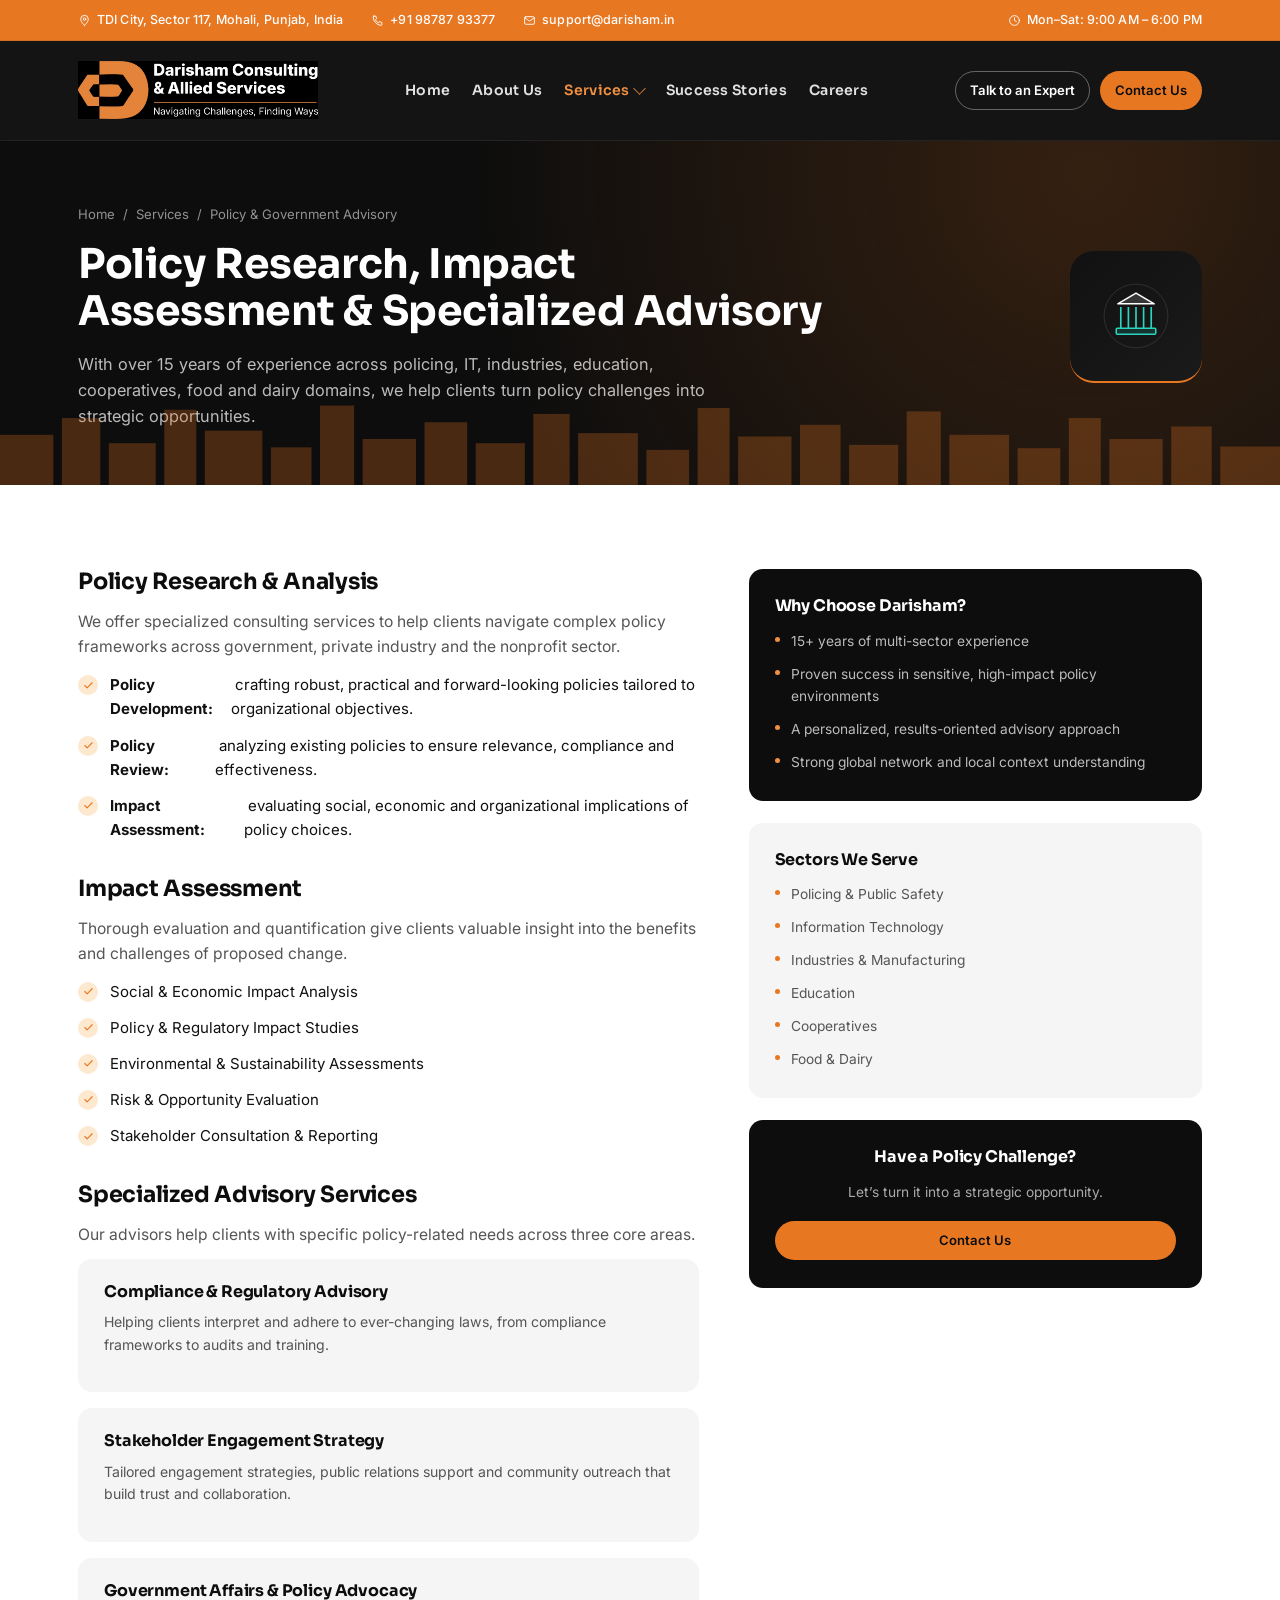
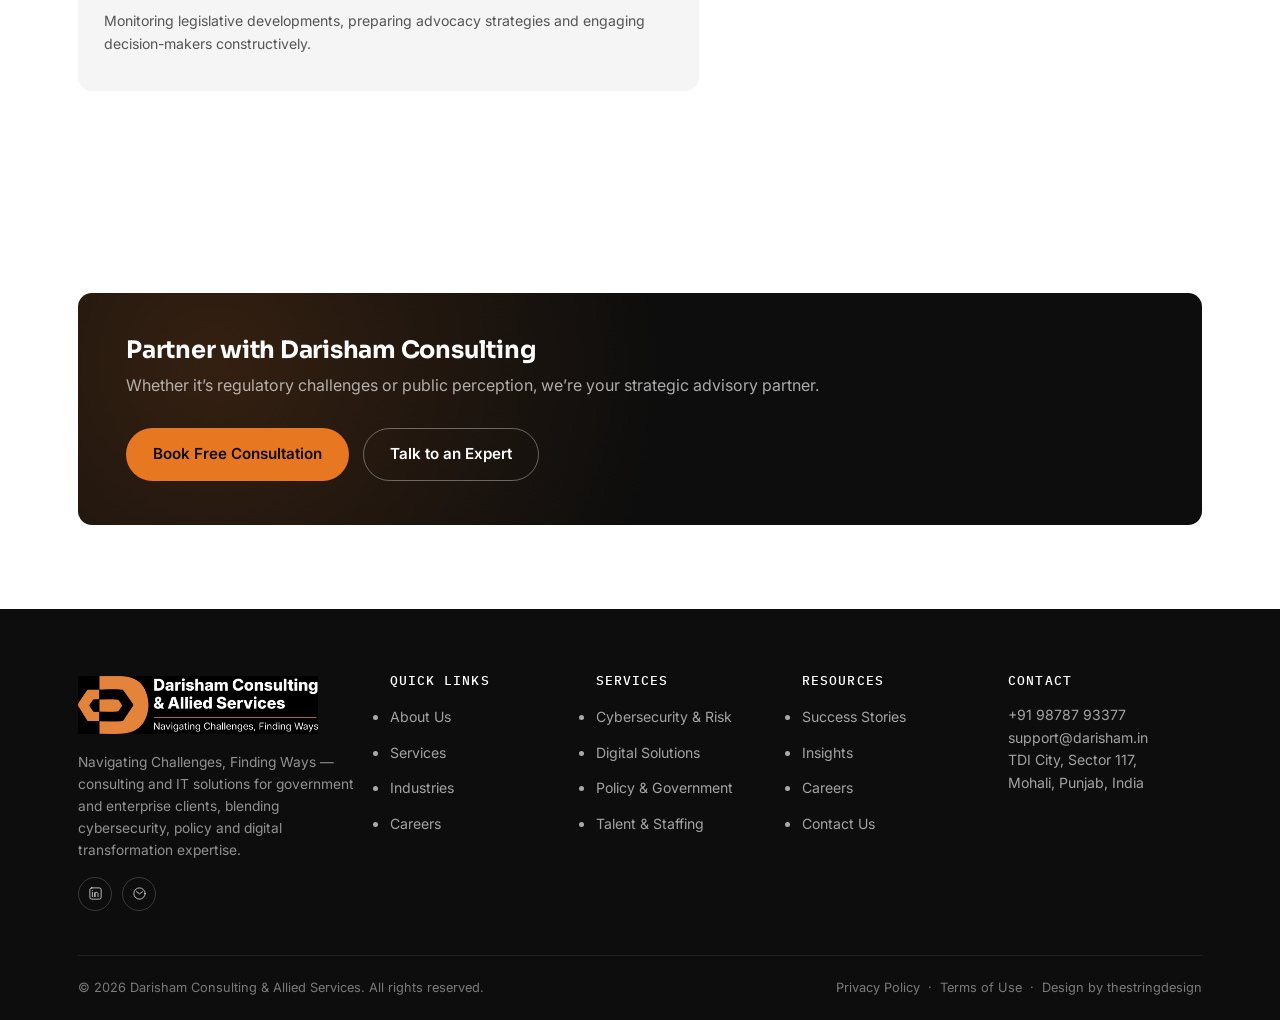
<file: services-policy-government.html>
<!DOCTYPE html>
<html lang="en">
<head>
<meta charset="UTF-8"/>
<meta name="viewport" content="width=device-width, initial-scale=1.0"/>
<title>Policy & Government Advisory | Darisham Consulting &amp; Allied Services</title>
<meta name="description" content="Policy development, review, impact assessment, compliance advisory and government affairs services from Darisham Consulting."/>
<link rel="preconnect" href="https://fonts.googleapis.com">
<link rel="preconnect" href="https://fonts.gstatic.com" crossorigin>
<link href="https://fonts.googleapis.com/css2?family=Sora:wght@500;600;700;800&family=Inter:wght@400;500;600;700&family=IBM+Plex+Mono:wght@400;500&display=swap" rel="stylesheet">
<link rel="stylesheet" href="assets/style.css"/>

</head>
<body>
<div class="topbar">
  <div class="wrap topbar-inner">
    <a href="https://maps.google.com/?q=TDI+City+Sector+117+Mohali+Punjab+India" target="_blank" rel="noopener" class="topbar-item">
      <svg viewBox="0 0 24 24" fill="none" stroke-width="1.7" stroke-linecap="round" stroke-linejoin="round"><path d="M12 21s7-6.5 7-11.5A7 7 0 105 9.5C5 14.5 12 21 12 21z"/><circle cx="12" cy="9.5" r="2.3"/></svg>
      TDI City, Sector 117, Mohali, Punjab, India
    </a>
    <a href="tel:+919878793377" class="topbar-item">
      <svg viewBox="0 0 24 24" fill="none" stroke-width="1.7" stroke-linecap="round" stroke-linejoin="round"><path d="M5 4h4l1.5 4.5L8 10.5a13 13 0 006 6l1.5-2.5L20 15.5v4a1.5 1.5 0 01-1.6 1.5A16 16 0 014 5.6 1.5 1.5 0 015.5 4z"/></svg>
      +91 98787 93377
    </a>
    <a href="mailto:support@darisham.in" class="topbar-item">
      <svg viewBox="0 0 24 24" fill="none" stroke-width="1.7" stroke-linecap="round" stroke-linejoin="round"><rect x="3" y="5" width="18" height="14" rx="2"/><path d="M3 7l9 6 9-6"/></svg>
      support@darisham.in
    </a>
    <span class="topbar-item topbar-hours">
      <svg viewBox="0 0 24 24" fill="none" stroke-width="1.7" stroke-linecap="round" stroke-linejoin="round"><circle cx="12" cy="12" r="9"/><path d="M12 7v5l3.5 2"/></svg>
      Mon&ndash;Sat: 9:00 AM &ndash; 6:00 PM
    </span>
  </div>
</div>
<header class="site-header">
  <div class="wrap header-row">
    <a href="index.html" class="brand">
      <span class="brand-logo-img"><img src="assets/images/darisham-logo.png" alt="Darisham Consulting &amp; Allied Services" class="brand-logo"/></span>
    </a>
    <nav class="nav">
      <ul class="nav-list"><li class=""><a href="index.html" class="nav-link">Home</a></li><li class=""><a href="about.html" class="nav-link">About Us</a></li><li class="active"><a href="services.html" class="nav-link">Services<span class="caret"></span></a><div class="dropdown"><a href="services-cybersecurity-risk.html"><strong>Cybersecurity & Risk Management</strong><span>VAPT, SOC, ERM & compliance</span></a><a href="services-digital-solutions.html"><strong>Digital Solutions & Enterprise Applications</strong><span>Jira, AI, portals & analytics</span></a><a href="services-policy-government.html"><strong>Policy & Government Advisory</strong><span>Policy, impact & advocacy</span></a><a href="services-staffing.html"><strong>Talent & Staffing Solutions</strong><span>Workforce planning & recruitment</span></a></div></li><li class=""><a href="success-stories.html" class="nav-link">Success Stories</a></li><li class=""><a href="careers.html" class="nav-link">Careers</a></li></ul>
    </nav>
    <div class="header-cta">
      <a href="contact.html" class="btn btn-ghost btn-sm">Talk to an Expert</a>
      <a href="contact.html" class="btn btn-primary btn-sm">Contact Us</a>
      <button class="nav-toggle" aria-label="Open menu"><span></span><span></span><span></span></button>
    </div>
  </div>
</header>
<div class="mobile-nav">
  <a href="index.html">Home</a><a href="about.html">About Us</a><a href="services.html">Services</a><div class="sub"><a href="services-cybersecurity-risk.html">Cybersecurity & Risk Management</a><a href="services-digital-solutions.html">Digital Solutions & Enterprise Applications</a><a href="services-policy-government.html">Policy & Government Advisory</a><a href="services-staffing.html">Talent & Staffing Solutions</a></div><a href="success-stories.html">Success Stories</a><a href="careers.html">Careers</a>
  <a href="contact.html" class="btn btn-primary">Contact Us</a>
</div>
<section class="page-hero">
  <div class="wrap hero-flex">
    <div>
      <div class="crumb"><a href="index.html">Home</a> &nbsp;/&nbsp; <a href="services.html">Services</a> &nbsp;/&nbsp; Policy &amp; Government Advisory</div>
      <h1>Policy Research, Impact Assessment &amp; Specialized Advisory</h1>
      <p>With over 15 years of experience across policing, IT, industries, education, cooperatives, food and dairy domains, we help clients turn policy challenges into strategic opportunities.</p>
    </div>
    <div class="hero-icon-panel cv-policy"><svg viewBox="0 0 100 100" fill="none" xmlns="http://www.w3.org/2000/svg">
      <circle cx="50" cy="50" r="42" stroke="rgba(255,255,255,0.15)"/>
      <path d="M50 20l24 14H26l24-14z" fill="rgba(255,255,255,0.14)" stroke="#ffffff" stroke-width="2" stroke-linejoin="round"/>
      <path d="M30 38v28M40 38v28M50 38v28M60 38v28M70 38v28" stroke="#2bd4bd" stroke-width="2.2"/>
      <rect x="24" y="66" width="52" height="8" rx="1.5" fill="rgba(20,184,166,0.18)" stroke="#2bd4bd" stroke-width="2"/>
    </svg></div>
  </div>
  <div class="page-hero-skyline"><svg viewBox="0 0 1200 110" preserveAspectRatio="none" xmlns="http://www.w3.org/2000/svg">
  <g fill="#E87722" opacity="0.5">
    <rect x="0" y="50" width="50" height="60"/>
    <rect x="58" y="30" width="36" height="80"/>
    <rect x="102" y="60" width="44" height="50"/>
    <rect x="154" y="20" width="30" height="90"/>
    <rect x="192" y="45" width="54" height="65"/>
    <rect x="254" y="65" width="38" height="45"/>
    <rect x="300" y="15" width="32" height="95"/>
    <rect x="340" y="55" width="50" height="55"/>
    <rect x="398" y="35" width="40" height="75"/>
    <rect x="446" y="60" width="46" height="50"/>
    <rect x="500" y="25" width="34" height="85"/>
    <rect x="542" y="48" width="56" height="62"/>
    <rect x="606" y="68" width="40" height="42"/>
    <rect x="654" y="18" width="30" height="92"/>
    <rect x="692" y="52" width="50" height="58"/>
    <rect x="750" y="38" width="38" height="72"/>
    <rect x="796" y="62" width="46" height="48"/>
    <rect x="850" y="22" width="32" height="88"/>
    <rect x="890" y="50" width="56" height="60"/>
    <rect x="954" y="66" width="40" height="44"/>
    <rect x="1002" y="30" width="30" height="80"/>
    <rect x="1040" y="55" width="50" height="55"/>
    <rect x="1098" y="40" width="38" height="70"/>
    <rect x="1144" y="64" width="56" height="46"/>
  </g>
</svg></div>
</section><section class="section">
  <div class="wrap">
    <div class="detail-flex">
      <div>
<div class="detail-block reveal">
  <h2>Policy Research &amp; Analysis</h2>
  <p>We offer specialized consulting services to help clients navigate complex policy frameworks across government, private industry and the nonprofit sector.</p>
  <ul class="detail-list">
    <li><span class="tick"><svg viewBox="0 0 24 24" fill="none" stroke-width="2.4" stroke-linecap="round" stroke-linejoin="round"><polyline points="4 12 9 17 20 6"/></svg></span><b>Policy Development:</b>&nbsp;crafting robust, practical and forward-looking policies tailored to organizational objectives.</li>
    <li><span class="tick"><svg viewBox="0 0 24 24" fill="none" stroke-width="2.4" stroke-linecap="round" stroke-linejoin="round"><polyline points="4 12 9 17 20 6"/></svg></span><b>Policy Review:</b>&nbsp;analyzing existing policies to ensure relevance, compliance and effectiveness.</li>
    <li><span class="tick"><svg viewBox="0 0 24 24" fill="none" stroke-width="2.4" stroke-linecap="round" stroke-linejoin="round"><polyline points="4 12 9 17 20 6"/></svg></span><b>Impact Assessment:</b>&nbsp;evaluating social, economic and organizational implications of policy choices.</li>
  </ul>
</div>

<div class="detail-block reveal">
  <h2>Impact Assessment</h2>
  <p>Thorough evaluation and quantification give clients valuable insight into the benefits and challenges of proposed change.</p>
  <ul class="detail-list">
    <li><span class="tick"><svg viewBox="0 0 24 24" fill="none" stroke-width="2.4" stroke-linecap="round" stroke-linejoin="round"><polyline points="4 12 9 17 20 6"/></svg></span>Social &amp; Economic Impact Analysis</li>
    <li><span class="tick"><svg viewBox="0 0 24 24" fill="none" stroke-width="2.4" stroke-linecap="round" stroke-linejoin="round"><polyline points="4 12 9 17 20 6"/></svg></span>Policy &amp; Regulatory Impact Studies</li>
    <li><span class="tick"><svg viewBox="0 0 24 24" fill="none" stroke-width="2.4" stroke-linecap="round" stroke-linejoin="round"><polyline points="4 12 9 17 20 6"/></svg></span>Environmental &amp; Sustainability Assessments</li>
    <li><span class="tick"><svg viewBox="0 0 24 24" fill="none" stroke-width="2.4" stroke-linecap="round" stroke-linejoin="round"><polyline points="4 12 9 17 20 6"/></svg></span>Risk &amp; Opportunity Evaluation</li>
    <li><span class="tick"><svg viewBox="0 0 24 24" fill="none" stroke-width="2.4" stroke-linecap="round" stroke-linejoin="round"><polyline points="4 12 9 17 20 6"/></svg></span>Stakeholder Consultation &amp; Reporting</li>
  </ul>
</div>

<div class="detail-block reveal">
  <h2>Specialized Advisory Services</h2>
  <p>Our advisors help clients with specific policy-related needs across three core areas.</p>
  <div class="cap-card">
    <h4>Compliance &amp; Regulatory Advisory</h4>
    <p class="lead-text">Helping clients interpret and adhere to ever-changing laws, from compliance frameworks to audits and training.</p>
  </div>
  <div class="cap-card">
    <h4>Stakeholder Engagement Strategy</h4>
    <p class="lead-text">Tailored engagement strategies, public relations support and community outreach that build trust and collaboration.</p>
  </div>
  <div class="cap-card">
    <h4>Government Affairs &amp; Policy Advocacy</h4>
    <p class="lead-text">Monitoring legislative developments, preparing advocacy strategies and engaging decision-makers constructively.</p>
  </div>
</div></div>
      <div>
<div class="side-card reveal">
  <h4>Why Choose Darisham?</h4>
  <ul>
    <li>15+ years of multi-sector experience</li>
    <li>Proven success in sensitive, high-impact policy environments</li>
    <li>A personalized, results-oriented advisory approach</li>
    <li>Strong global network and local context understanding</li>
  </ul>
</div>
<div class="side-card light reveal">
  <h4>Sectors We Serve</h4>
  <ul>
    <li>Policing &amp; Public Safety</li>
    <li>Information Technology</li>
    <li>Industries &amp; Manufacturing</li>
    <li>Education</li>
    <li>Cooperatives</li>
    <li>Food &amp; Dairy</li>
  </ul>
</div>
<div class="side-card reveal" style="text-align:center;">
  <h4>Have a Policy Challenge?</h4>
  <p style="font-size:0.86rem;color:rgba(255,255,255,0.65);margin-bottom:18px;">Let&rsquo;s turn it into a strategic opportunity.</p>
  <a href="contact.html" class="btn btn-primary btn-sm" style="width:100%;justify-content:center;">Contact Us</a>
</div></div>
    </div>
  </div>
</section><section class="section">
  <div class="wrap">
    <div class="cta-banner reveal">
      <div>
        <h3>Partner with Darisham Consulting</h3>
        <p>Whether it&rsquo;s regulatory challenges or public perception, we&rsquo;re your strategic advisory partner.</p>
      </div>
      <div class="cta-actions">
        <a href="contact.html" class="btn btn-primary">Book Free Consultation</a>
        <a href="contact.html" class="btn btn-ghost">Talk to an Expert</a>
      </div>
    </div>
  </div>
</section>
<footer class="site-footer">
  <div class="wrap">
    <div class="footer-grid">
      <div class="footer-brand">
        <a href="index.html" class="brand">
          <span class="brand-logo-img"><img src="assets/images/darisham-logo.png" alt="Darisham Consulting &amp; Allied Services" class="brand-logo"/></span>
        </a>
        <p class="about">Navigating Challenges, Finding Ways &mdash; consulting and IT solutions for government and enterprise clients, blending cybersecurity, policy and digital transformation expertise.</p>
        <div class="social-row">
          <a href="https://in.linkedin.com/in/darisham-consulting-8a51852a8" aria-label="LinkedIn"><svg viewBox="0 0 24 24" fill="none" stroke-width="1.6" stroke-linecap="round" stroke-linejoin="round"><rect x="3" y="3" width="18" height="18" rx="3"/><path d="M7 10v7M7 7.2v.1M11 17v-4.5c0-1.4 1-2.5 2.5-2.5s2.5 1.1 2.5 2.5V17M11 10.5V17"/></svg></a>
          <a href="mailto:support@darisham.in" aria-label="Email"><svg viewBox="0 0 24 24" fill="none" stroke-width="1.6" stroke-linecap="round" stroke-linejoin="round"><circle cx="12" cy="12" r="9"/><path d="M7 9l5 3.5L17 9"/></svg></a>
        </div>
      </div>
      <div class="footer-col">
        <h5>Quick Links</h5>
        <ul>
          <li><a href="about.html">About Us</a></li>
          <li><a href="services.html">Services</a></li>
          <li><a href="industries.html">Industries</a></li>
          <li><a href="careers.html">Careers</a></li>
        </ul>
      </div>
      <div class="footer-col">
        <h5>Services</h5>
        <ul>
          <li><a href="services-cybersecurity-risk.html">Cybersecurity &amp; Risk</a></li>
          <li><a href="services-digital-solutions.html">Digital Solutions</a></li>
          <li><a href="services-policy-government.html">Policy &amp; Government</a></li>
          <li><a href="services-staffing.html">Talent &amp; Staffing</a></li>
        </ul>
      </div>
      <div class="footer-col">
        <h5>Resources</h5>
        <ul>
          <li><a href="success-stories.html">Success Stories</a></li>
          <li><a href="insights.html">Insights</a></li>
          <li><a href="careers.html">Careers</a></li>
          <li><a href="contact.html">Contact Us</a></li>
        </ul>
      </div>
      <div class="footer-col">
        <h5>Contact</h5>
        <p class="contact-line">+91 98787 93377</p>
        <p class="contact-line">support@darisham.in</p>
        <p class="contact-line">TDI City, Sector 117,<br/>Mohali, Punjab, India</p>
      </div>
    </div>
    <div class="footer-bottom">
      <span>&copy; 2026 Darisham Consulting &amp; Allied Services. All rights reserved.</span>
      <span><a href="contact.html">Privacy Policy</a> &nbsp;&middot;&nbsp; <a href="contact.html">Terms of Use</a> &nbsp;&middot;&nbsp; Design by <a href="https://web.thestringdesign.in/" target="_blank" rel="noopener">thestringdesign</a></span>
    </div>
  </div>
</footer>
<script src="assets/script.js"></script>
</body>
</html>
</file>
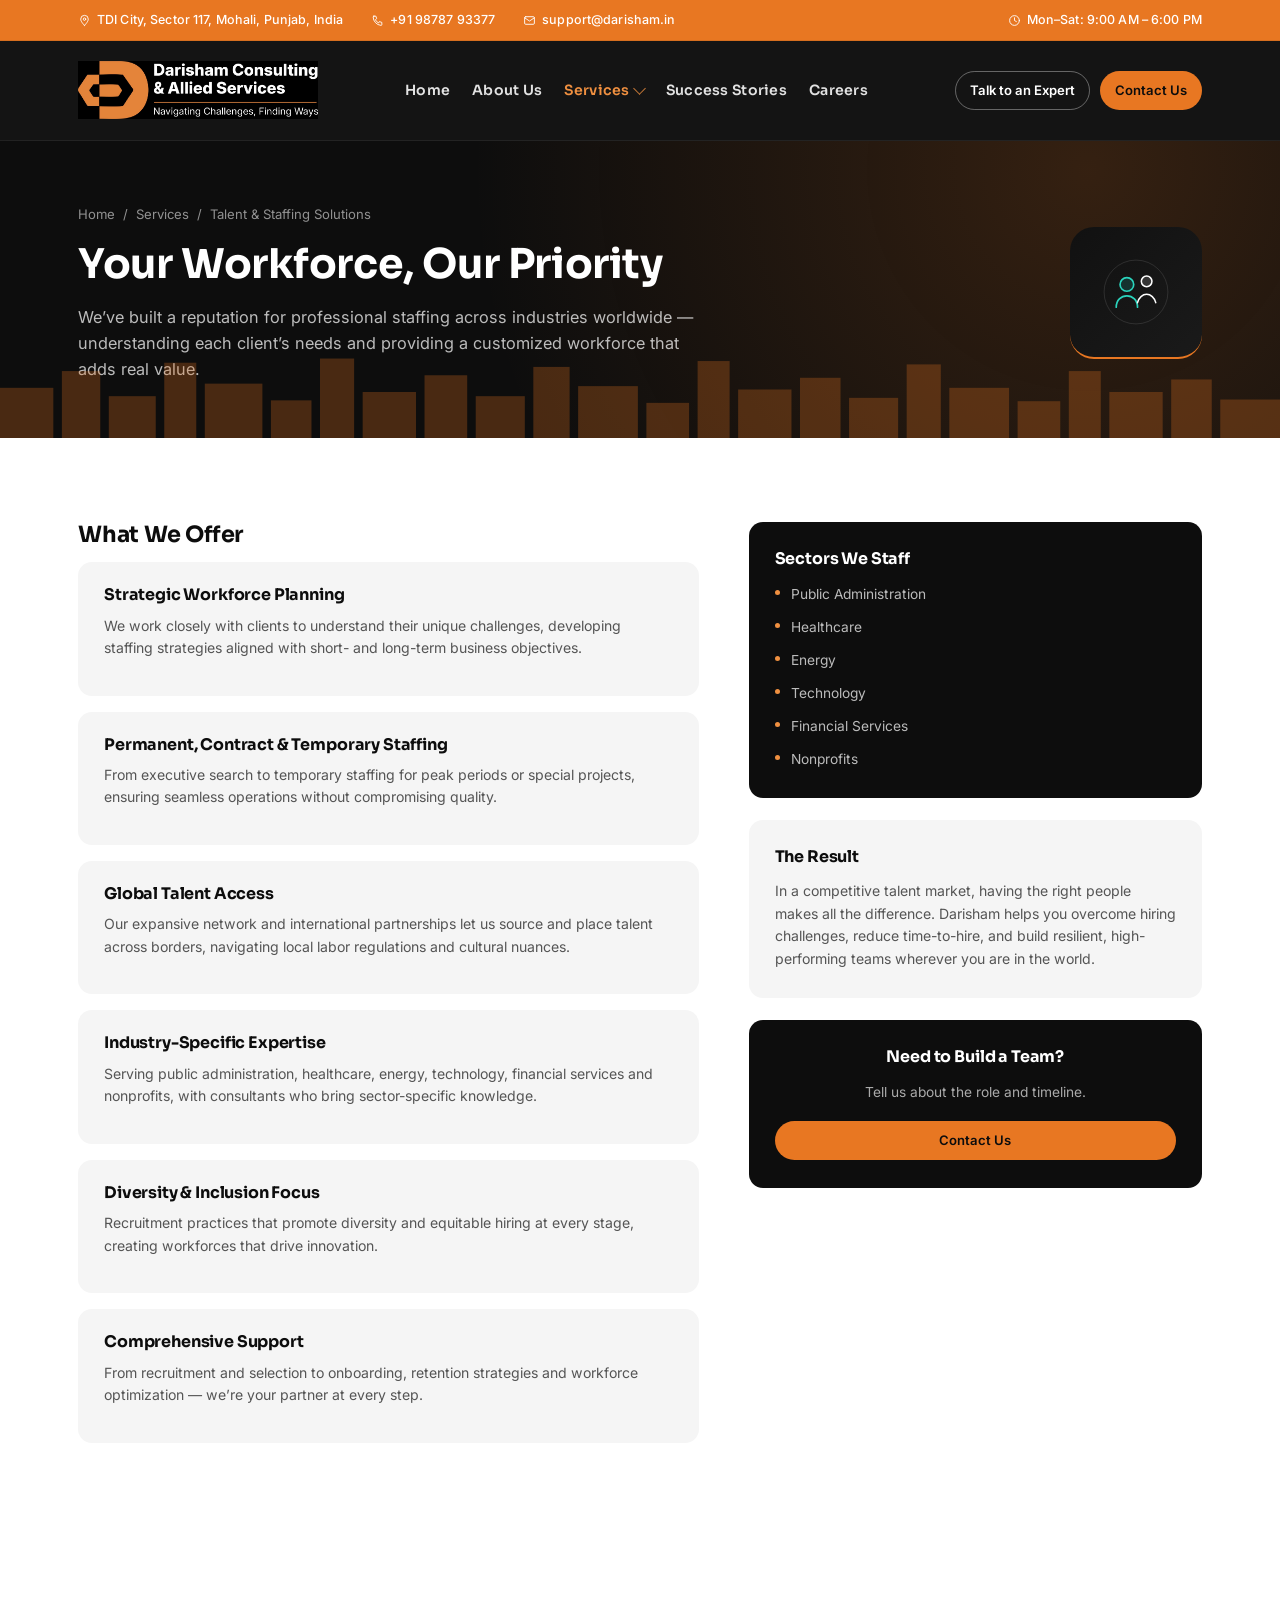
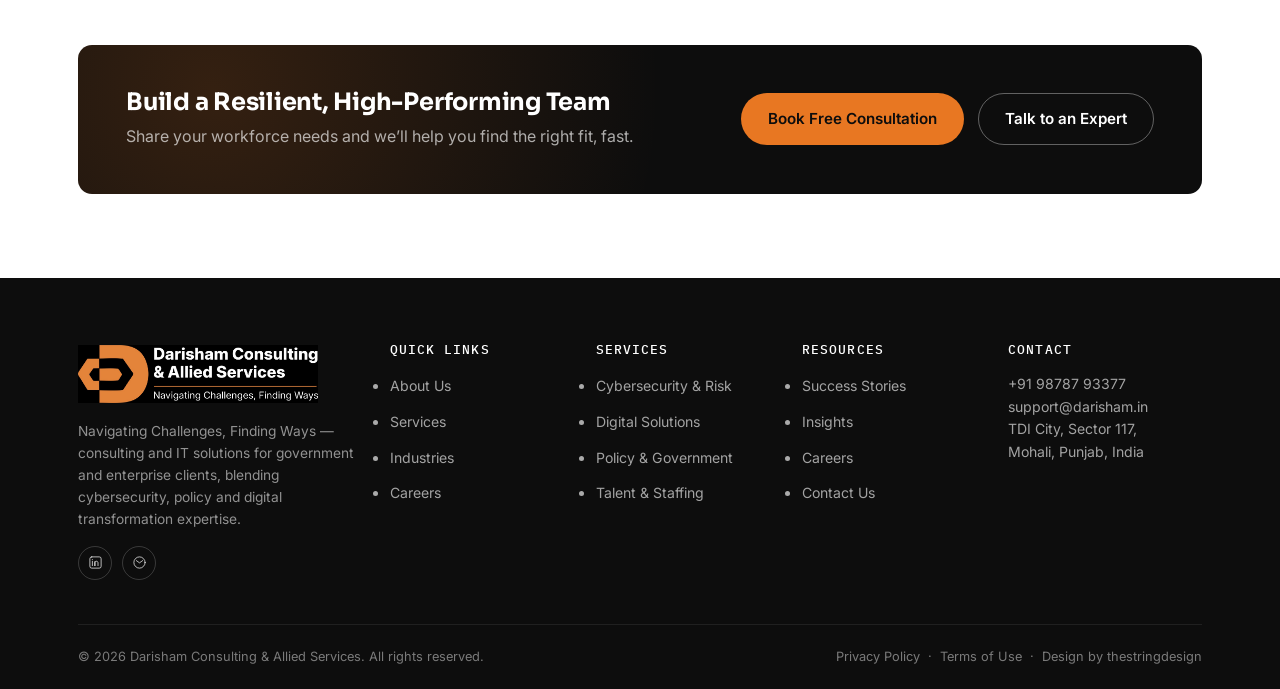
<file: services-staffing.html>
<!DOCTYPE html>
<html lang="en">
<head>
<meta charset="UTF-8"/>
<meta name="viewport" content="width=device-width, initial-scale=1.0"/>
<title>Talent & Staffing Solutions | Darisham Consulting &amp; Allied Services</title>
<meta name="description" content="Strategic workforce planning, permanent and contract staffing, and global talent access from Darisham Consulting."/>
<link rel="preconnect" href="https://fonts.googleapis.com">
<link rel="preconnect" href="https://fonts.gstatic.com" crossorigin>
<link href="https://fonts.googleapis.com/css2?family=Sora:wght@500;600;700;800&family=Inter:wght@400;500;600;700&family=IBM+Plex+Mono:wght@400;500&display=swap" rel="stylesheet">
<link rel="stylesheet" href="assets/style.css"/>

</head>
<body>
<div class="topbar">
  <div class="wrap topbar-inner">
    <a href="https://maps.google.com/?q=TDI+City+Sector+117+Mohali+Punjab+India" target="_blank" rel="noopener" class="topbar-item">
      <svg viewBox="0 0 24 24" fill="none" stroke-width="1.7" stroke-linecap="round" stroke-linejoin="round"><path d="M12 21s7-6.5 7-11.5A7 7 0 105 9.5C5 14.5 12 21 12 21z"/><circle cx="12" cy="9.5" r="2.3"/></svg>
      TDI City, Sector 117, Mohali, Punjab, India
    </a>
    <a href="tel:+919878793377" class="topbar-item">
      <svg viewBox="0 0 24 24" fill="none" stroke-width="1.7" stroke-linecap="round" stroke-linejoin="round"><path d="M5 4h4l1.5 4.5L8 10.5a13 13 0 006 6l1.5-2.5L20 15.5v4a1.5 1.5 0 01-1.6 1.5A16 16 0 014 5.6 1.5 1.5 0 015.5 4z"/></svg>
      +91 98787 93377
    </a>
    <a href="mailto:support@darisham.in" class="topbar-item">
      <svg viewBox="0 0 24 24" fill="none" stroke-width="1.7" stroke-linecap="round" stroke-linejoin="round"><rect x="3" y="5" width="18" height="14" rx="2"/><path d="M3 7l9 6 9-6"/></svg>
      support@darisham.in
    </a>
    <span class="topbar-item topbar-hours">
      <svg viewBox="0 0 24 24" fill="none" stroke-width="1.7" stroke-linecap="round" stroke-linejoin="round"><circle cx="12" cy="12" r="9"/><path d="M12 7v5l3.5 2"/></svg>
      Mon&ndash;Sat: 9:00 AM &ndash; 6:00 PM
    </span>
  </div>
</div>
<header class="site-header">
  <div class="wrap header-row">
    <a href="index.html" class="brand">
      <span class="brand-logo-img"><img src="assets/images/darisham-logo.png" alt="Darisham Consulting &amp; Allied Services" class="brand-logo"/></span>
    </a>
    <nav class="nav">
      <ul class="nav-list"><li class=""><a href="index.html" class="nav-link">Home</a></li><li class=""><a href="about.html" class="nav-link">About Us</a></li><li class="active"><a href="services.html" class="nav-link">Services<span class="caret"></span></a><div class="dropdown"><a href="services-cybersecurity-risk.html"><strong>Cybersecurity & Risk Management</strong><span>VAPT, SOC, ERM & compliance</span></a><a href="services-digital-solutions.html"><strong>Digital Solutions & Enterprise Applications</strong><span>Jira, AI, portals & analytics</span></a><a href="services-policy-government.html"><strong>Policy & Government Advisory</strong><span>Policy, impact & advocacy</span></a><a href="services-staffing.html"><strong>Talent & Staffing Solutions</strong><span>Workforce planning & recruitment</span></a></div></li><li class=""><a href="success-stories.html" class="nav-link">Success Stories</a></li><li class=""><a href="careers.html" class="nav-link">Careers</a></li></ul>
    </nav>
    <div class="header-cta">
      <a href="contact.html" class="btn btn-ghost btn-sm">Talk to an Expert</a>
      <a href="contact.html" class="btn btn-primary btn-sm">Contact Us</a>
      <button class="nav-toggle" aria-label="Open menu"><span></span><span></span><span></span></button>
    </div>
  </div>
</header>
<div class="mobile-nav">
  <a href="index.html">Home</a><a href="about.html">About Us</a><a href="services.html">Services</a><div class="sub"><a href="services-cybersecurity-risk.html">Cybersecurity & Risk Management</a><a href="services-digital-solutions.html">Digital Solutions & Enterprise Applications</a><a href="services-policy-government.html">Policy & Government Advisory</a><a href="services-staffing.html">Talent & Staffing Solutions</a></div><a href="success-stories.html">Success Stories</a><a href="careers.html">Careers</a>
  <a href="contact.html" class="btn btn-primary">Contact Us</a>
</div>
<section class="page-hero">
  <div class="wrap hero-flex">
    <div>
      <div class="crumb"><a href="index.html">Home</a> &nbsp;/&nbsp; <a href="services.html">Services</a> &nbsp;/&nbsp; Talent &amp; Staffing Solutions</div>
      <h1>Your Workforce, Our Priority</h1>
      <p>We&rsquo;ve built a reputation for professional staffing across industries worldwide &mdash; understanding each client&rsquo;s needs and providing a customized workforce that adds real value.</p>
    </div>
    <div class="hero-icon-panel cv-staff"><svg viewBox="0 0 100 100" fill="none" xmlns="http://www.w3.org/2000/svg">
      <circle cx="50" cy="50" r="42" stroke="rgba(255,255,255,0.15)"/>
      <circle cx="38" cy="40" r="9" fill="rgba(20,184,166,0.18)" stroke="#2bd4bd" stroke-width="2.2"/>
      <path d="M24 70c0-9 6.3-15 14-15s14 6 14 15" stroke="#2bd4bd" stroke-width="2.2" fill="none" stroke-linecap="round"/>
      <circle cx="64" cy="36" r="7" fill="rgba(255,255,255,0.14)" stroke="#ffffff" stroke-width="2"/>
      <path d="M52 64c1.6-6.6 6.7-11 12-11s10.4 4.4 12 11" stroke="#ffffff" stroke-width="2" fill="none" stroke-linecap="round"/>
    </svg></div>
  </div>
  <div class="page-hero-skyline"><svg viewBox="0 0 1200 110" preserveAspectRatio="none" xmlns="http://www.w3.org/2000/svg">
  <g fill="#E87722" opacity="0.5">
    <rect x="0" y="50" width="50" height="60"/>
    <rect x="58" y="30" width="36" height="80"/>
    <rect x="102" y="60" width="44" height="50"/>
    <rect x="154" y="20" width="30" height="90"/>
    <rect x="192" y="45" width="54" height="65"/>
    <rect x="254" y="65" width="38" height="45"/>
    <rect x="300" y="15" width="32" height="95"/>
    <rect x="340" y="55" width="50" height="55"/>
    <rect x="398" y="35" width="40" height="75"/>
    <rect x="446" y="60" width="46" height="50"/>
    <rect x="500" y="25" width="34" height="85"/>
    <rect x="542" y="48" width="56" height="62"/>
    <rect x="606" y="68" width="40" height="42"/>
    <rect x="654" y="18" width="30" height="92"/>
    <rect x="692" y="52" width="50" height="58"/>
    <rect x="750" y="38" width="38" height="72"/>
    <rect x="796" y="62" width="46" height="48"/>
    <rect x="850" y="22" width="32" height="88"/>
    <rect x="890" y="50" width="56" height="60"/>
    <rect x="954" y="66" width="40" height="44"/>
    <rect x="1002" y="30" width="30" height="80"/>
    <rect x="1040" y="55" width="50" height="55"/>
    <rect x="1098" y="40" width="38" height="70"/>
    <rect x="1144" y="64" width="56" height="46"/>
  </g>
</svg></div>
</section><section class="section">
  <div class="wrap">
    <div class="detail-flex">
      <div>
<div class="detail-block reveal">
  <h2>What We Offer</h2>
  <div class="cap-card">
    <h4>Strategic Workforce Planning</h4>
    <p class="lead-text">We work closely with clients to understand their unique challenges, developing staffing strategies aligned with short- and long-term business objectives.</p>
  </div>
  <div class="cap-card">
    <h4>Permanent, Contract &amp; Temporary Staffing</h4>
    <p class="lead-text">From executive search to temporary staffing for peak periods or special projects, ensuring seamless operations without compromising quality.</p>
  </div>
  <div class="cap-card">
    <h4>Global Talent Access</h4>
    <p class="lead-text">Our expansive network and international partnerships let us source and place talent across borders, navigating local labor regulations and cultural nuances.</p>
  </div>
  <div class="cap-card">
    <h4>Industry-Specific Expertise</h4>
    <p class="lead-text">Serving public administration, healthcare, energy, technology, financial services and nonprofits, with consultants who bring sector-specific knowledge.</p>
  </div>
  <div class="cap-card">
    <h4>Diversity &amp; Inclusion Focus</h4>
    <p class="lead-text">Recruitment practices that promote diversity and equitable hiring at every stage, creating workforces that drive innovation.</p>
  </div>
  <div class="cap-card">
    <h4>Comprehensive Support</h4>
    <p class="lead-text">From recruitment and selection to onboarding, retention strategies and workforce optimization &mdash; we&rsquo;re your partner at every step.</p>
  </div>
</div></div>
      <div>
<div class="side-card reveal">
  <h4>Sectors We Staff</h4>
  <ul>
    <li>Public Administration</li>
    <li>Healthcare</li>
    <li>Energy</li>
    <li>Technology</li>
    <li>Financial Services</li>
    <li>Nonprofits</li>
  </ul>
</div>
<div class="side-card light reveal">
  <h4>The Result</h4>
  <p style="font-size:0.88rem;color:var(--slate);">In a competitive talent market, having the right people makes all the difference. Darisham helps you overcome hiring challenges, reduce time-to-hire, and build resilient, high-performing teams wherever you are in the world.</p>
</div>
<div class="side-card reveal" style="text-align:center;">
  <h4>Need to Build a Team?</h4>
  <p style="font-size:0.86rem;color:rgba(255,255,255,0.65);margin-bottom:18px;">Tell us about the role and timeline.</p>
  <a href="contact.html" class="btn btn-primary btn-sm" style="width:100%;justify-content:center;">Contact Us</a>
</div></div>
    </div>
  </div>
</section><section class="section">
  <div class="wrap">
    <div class="cta-banner reveal">
      <div>
        <h3>Build a Resilient, High-Performing Team</h3>
        <p>Share your workforce needs and we&rsquo;ll help you find the right fit, fast.</p>
      </div>
      <div class="cta-actions">
        <a href="contact.html" class="btn btn-primary">Book Free Consultation</a>
        <a href="contact.html" class="btn btn-ghost">Talk to an Expert</a>
      </div>
    </div>
  </div>
</section>
<footer class="site-footer">
  <div class="wrap">
    <div class="footer-grid">
      <div class="footer-brand">
        <a href="index.html" class="brand">
          <span class="brand-logo-img"><img src="assets/images/darisham-logo.png" alt="Darisham Consulting &amp; Allied Services" class="brand-logo"/></span>
        </a>
        <p class="about">Navigating Challenges, Finding Ways &mdash; consulting and IT solutions for government and enterprise clients, blending cybersecurity, policy and digital transformation expertise.</p>
        <div class="social-row">
          <a href="https://in.linkedin.com/in/darisham-consulting-8a51852a8" aria-label="LinkedIn"><svg viewBox="0 0 24 24" fill="none" stroke-width="1.6" stroke-linecap="round" stroke-linejoin="round"><rect x="3" y="3" width="18" height="18" rx="3"/><path d="M7 10v7M7 7.2v.1M11 17v-4.5c0-1.4 1-2.5 2.5-2.5s2.5 1.1 2.5 2.5V17M11 10.5V17"/></svg></a>
          <a href="mailto:support@darisham.in" aria-label="Email"><svg viewBox="0 0 24 24" fill="none" stroke-width="1.6" stroke-linecap="round" stroke-linejoin="round"><circle cx="12" cy="12" r="9"/><path d="M7 9l5 3.5L17 9"/></svg></a>
        </div>
      </div>
      <div class="footer-col">
        <h5>Quick Links</h5>
        <ul>
          <li><a href="about.html">About Us</a></li>
          <li><a href="services.html">Services</a></li>
          <li><a href="industries.html">Industries</a></li>
          <li><a href="careers.html">Careers</a></li>
        </ul>
      </div>
      <div class="footer-col">
        <h5>Services</h5>
        <ul>
          <li><a href="services-cybersecurity-risk.html">Cybersecurity &amp; Risk</a></li>
          <li><a href="services-digital-solutions.html">Digital Solutions</a></li>
          <li><a href="services-policy-government.html">Policy &amp; Government</a></li>
          <li><a href="services-staffing.html">Talent &amp; Staffing</a></li>
        </ul>
      </div>
      <div class="footer-col">
        <h5>Resources</h5>
        <ul>
          <li><a href="success-stories.html">Success Stories</a></li>
          <li><a href="insights.html">Insights</a></li>
          <li><a href="careers.html">Careers</a></li>
          <li><a href="contact.html">Contact Us</a></li>
        </ul>
      </div>
      <div class="footer-col">
        <h5>Contact</h5>
        <p class="contact-line">+91 98787 93377</p>
        <p class="contact-line">support@darisham.in</p>
        <p class="contact-line">TDI City, Sector 117,<br/>Mohali, Punjab, India</p>
      </div>
    </div>
    <div class="footer-bottom">
      <span>&copy; 2026 Darisham Consulting &amp; Allied Services. All rights reserved.</span>
      <span><a href="contact.html">Privacy Policy</a> &nbsp;&middot;&nbsp; <a href="contact.html">Terms of Use</a> &nbsp;&middot;&nbsp; Design by <a href="https://web.thestringdesign.in/" target="_blank" rel="noopener">thestringdesign</a></span>
    </div>
  </div>
</footer>
<script src="assets/script.js"></script>
</body>
</html>
</file>
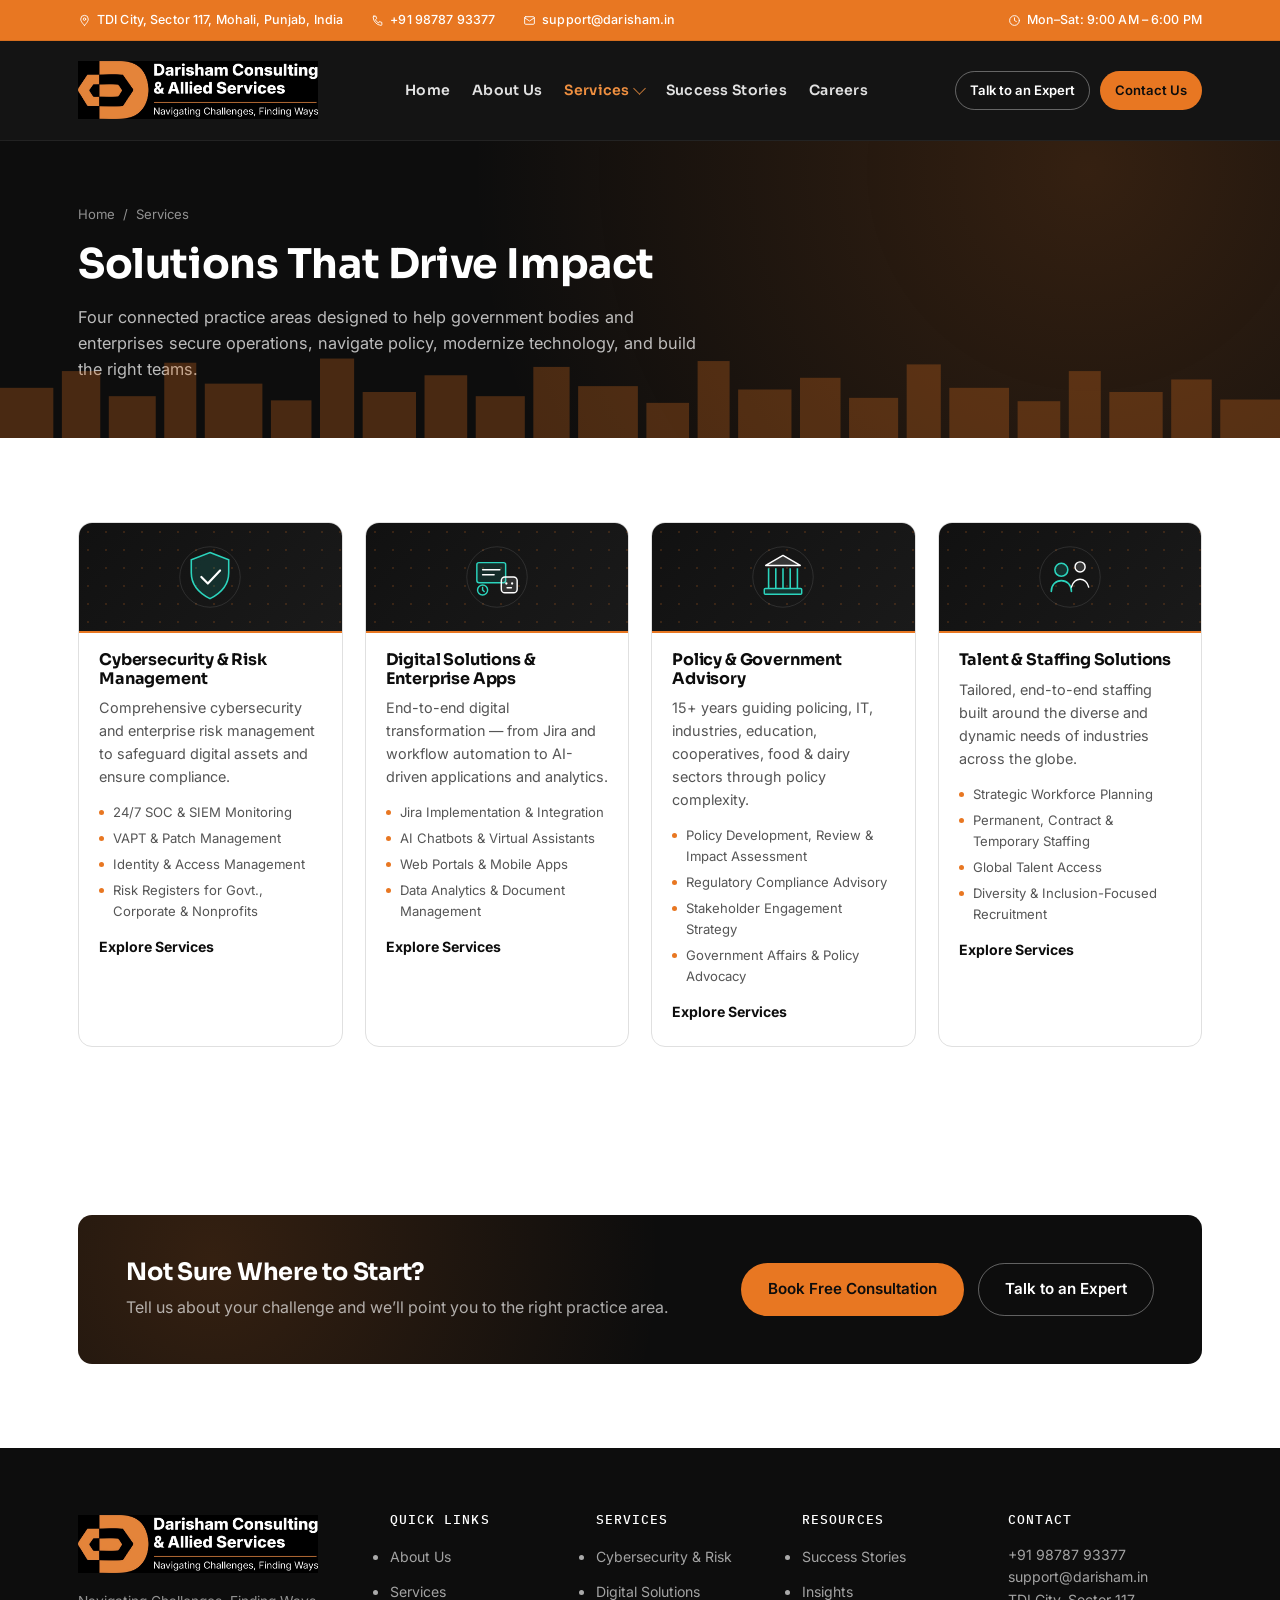
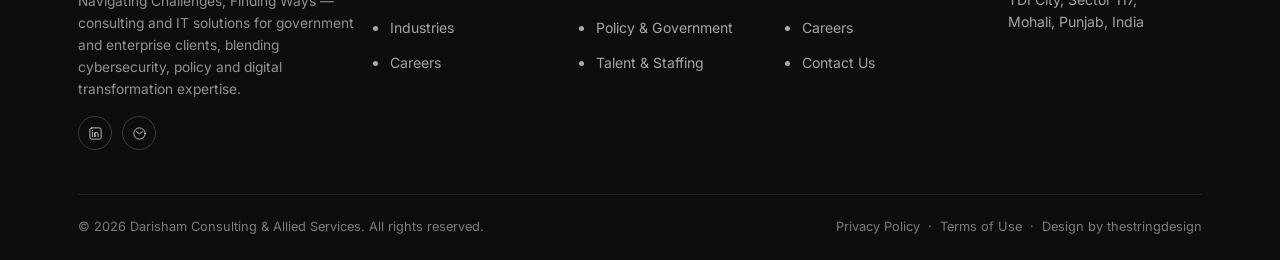
<file: services.html>
<!DOCTYPE html>
<html lang="en">
<head>
<meta charset="UTF-8"/>
<meta name="viewport" content="width=device-width, initial-scale=1.0"/>
<title>Services | Darisham Consulting &amp; Allied Services</title>
<meta name="description" content="Explore Darisham Consulting's four practice areas: cybersecurity & risk, digital solutions, policy & government advisory, and staffing."/>
<link rel="preconnect" href="https://fonts.googleapis.com">
<link rel="preconnect" href="https://fonts.gstatic.com" crossorigin>
<link href="https://fonts.googleapis.com/css2?family=Sora:wght@500;600;700;800&family=Inter:wght@400;500;600;700&family=IBM+Plex+Mono:wght@400;500&display=swap" rel="stylesheet">
<link rel="stylesheet" href="assets/style.css"/>

</head>
<body>
<div class="topbar">
  <div class="wrap topbar-inner">
    <a href="https://maps.google.com/?q=TDI+City+Sector+117+Mohali+Punjab+India" target="_blank" rel="noopener" class="topbar-item">
      <svg viewBox="0 0 24 24" fill="none" stroke-width="1.7" stroke-linecap="round" stroke-linejoin="round"><path d="M12 21s7-6.5 7-11.5A7 7 0 105 9.5C5 14.5 12 21 12 21z"/><circle cx="12" cy="9.5" r="2.3"/></svg>
      TDI City, Sector 117, Mohali, Punjab, India
    </a>
    <a href="tel:+919878793377" class="topbar-item">
      <svg viewBox="0 0 24 24" fill="none" stroke-width="1.7" stroke-linecap="round" stroke-linejoin="round"><path d="M5 4h4l1.5 4.5L8 10.5a13 13 0 006 6l1.5-2.5L20 15.5v4a1.5 1.5 0 01-1.6 1.5A16 16 0 014 5.6 1.5 1.5 0 015.5 4z"/></svg>
      +91 98787 93377
    </a>
    <a href="mailto:support@darisham.in" class="topbar-item">
      <svg viewBox="0 0 24 24" fill="none" stroke-width="1.7" stroke-linecap="round" stroke-linejoin="round"><rect x="3" y="5" width="18" height="14" rx="2"/><path d="M3 7l9 6 9-6"/></svg>
      support@darisham.in
    </a>
    <span class="topbar-item topbar-hours">
      <svg viewBox="0 0 24 24" fill="none" stroke-width="1.7" stroke-linecap="round" stroke-linejoin="round"><circle cx="12" cy="12" r="9"/><path d="M12 7v5l3.5 2"/></svg>
      Mon&ndash;Sat: 9:00 AM &ndash; 6:00 PM
    </span>
  </div>
</div>
<header class="site-header">
  <div class="wrap header-row">
    <a href="index.html" class="brand">
      <span class="brand-logo-img"><img src="assets/images/darisham-logo.png" alt="Darisham Consulting &amp; Allied Services" class="brand-logo"/></span>
    </a>
    <nav class="nav">
      <ul class="nav-list"><li class=""><a href="index.html" class="nav-link">Home</a></li><li class=""><a href="about.html" class="nav-link">About Us</a></li><li class="active"><a href="services.html" class="nav-link">Services<span class="caret"></span></a><div class="dropdown"><a href="services-cybersecurity-risk.html"><strong>Cybersecurity & Risk Management</strong><span>VAPT, SOC, ERM & compliance</span></a><a href="services-digital-solutions.html"><strong>Digital Solutions & Enterprise Applications</strong><span>Jira, AI, portals & analytics</span></a><a href="services-policy-government.html"><strong>Policy & Government Advisory</strong><span>Policy, impact & advocacy</span></a><a href="services-staffing.html"><strong>Talent & Staffing Solutions</strong><span>Workforce planning & recruitment</span></a></div></li><li class=""><a href="success-stories.html" class="nav-link">Success Stories</a></li><li class=""><a href="careers.html" class="nav-link">Careers</a></li></ul>
    </nav>
    <div class="header-cta">
      <a href="contact.html" class="btn btn-ghost btn-sm">Talk to an Expert</a>
      <a href="contact.html" class="btn btn-primary btn-sm">Contact Us</a>
      <button class="nav-toggle" aria-label="Open menu"><span></span><span></span><span></span></button>
    </div>
  </div>
</header>
<div class="mobile-nav">
  <a href="index.html">Home</a><a href="about.html">About Us</a><a href="services.html">Services</a><div class="sub"><a href="services-cybersecurity-risk.html">Cybersecurity & Risk Management</a><a href="services-digital-solutions.html">Digital Solutions & Enterprise Applications</a><a href="services-policy-government.html">Policy & Government Advisory</a><a href="services-staffing.html">Talent & Staffing Solutions</a></div><a href="success-stories.html">Success Stories</a><a href="careers.html">Careers</a>
  <a href="contact.html" class="btn btn-primary">Contact Us</a>
</div>
<section class="page-hero">
  <div class="wrap">
    <div class="crumb"><a href="index.html">Home</a> &nbsp;/&nbsp; Services</div>
    <h1>Solutions That Drive Impact</h1>
    <p>Four connected practice areas designed to help government bodies and enterprises secure operations, navigate policy, modernize technology, and build the right teams.</p>
  </div>
  <div class="page-hero-skyline"><svg viewBox="0 0 1200 110" preserveAspectRatio="none" xmlns="http://www.w3.org/2000/svg">
  <g fill="#E87722" opacity="0.5">
    <rect x="0" y="50" width="50" height="60"/>
    <rect x="58" y="30" width="36" height="80"/>
    <rect x="102" y="60" width="44" height="50"/>
    <rect x="154" y="20" width="30" height="90"/>
    <rect x="192" y="45" width="54" height="65"/>
    <rect x="254" y="65" width="38" height="45"/>
    <rect x="300" y="15" width="32" height="95"/>
    <rect x="340" y="55" width="50" height="55"/>
    <rect x="398" y="35" width="40" height="75"/>
    <rect x="446" y="60" width="46" height="50"/>
    <rect x="500" y="25" width="34" height="85"/>
    <rect x="542" y="48" width="56" height="62"/>
    <rect x="606" y="68" width="40" height="42"/>
    <rect x="654" y="18" width="30" height="92"/>
    <rect x="692" y="52" width="50" height="58"/>
    <rect x="750" y="38" width="38" height="72"/>
    <rect x="796" y="62" width="46" height="48"/>
    <rect x="850" y="22" width="32" height="88"/>
    <rect x="890" y="50" width="56" height="60"/>
    <rect x="954" y="66" width="40" height="44"/>
    <rect x="1002" y="30" width="30" height="80"/>
    <rect x="1040" y="55" width="50" height="55"/>
    <rect x="1098" y="40" width="38" height="70"/>
    <rect x="1144" y="64" width="56" height="46"/>
  </g>
</svg></div>
</section><section class="section">
  <div class="wrap">
    <div class="svc-grid">
      <div class="svc-card reveal">
        <div class="card-visual cv-cyber"><svg viewBox="0 0 100 100" fill="none" xmlns="http://www.w3.org/2000/svg">
      <circle cx="50" cy="50" r="42" stroke="rgba(255,255,255,0.15)"/>
      <path d="M50 16l26 10v18c0 18-12 29-26 36-14-7-26-18-26-36V26l26-10z" fill="rgba(20,184,166,0.16)" stroke="#2bd4bd" stroke-width="2.2"/>
      <path d="M38 50l9 9 17-18" stroke="#ffffff" stroke-width="3" stroke-linecap="round" stroke-linejoin="round"/>
    </svg></div>
        <div class="card-body">
        <h3>Cybersecurity &amp; Risk Management</h3>
        <p style="font-size:0.9rem;color:var(--slate);margin-bottom:14px;">Comprehensive cybersecurity and enterprise risk management to safeguard digital assets and ensure compliance.</p>
        <ul>
          <li>24/7 SOC &amp; SIEM Monitoring</li>
          <li>VAPT &amp; Patch Management</li>
          <li>Identity &amp; Access Management</li>
          <li>Risk Registers for Govt., Corporate &amp; Nonprofits</li>
        </ul>
        <a href="services-cybersecurity-risk.html" class="svc-link">Explore Services <svg viewBox="0 0 24 24" fill="none" stroke-width="2.4" stroke-linecap="round" stroke-linejoin="round"><line x1="4" y1="12" x2="20" y2="12"/><polyline points="13 5 20 12 13 19"/></svg></a>
        </div>
      </div>
      <div class="svc-card reveal">
        <div class="card-visual cv-digital"><svg viewBox="0 0 100 100" fill="none" xmlns="http://www.w3.org/2000/svg">
      <circle cx="50" cy="50" r="42" stroke="rgba(255,255,255,0.15)"/>
      <rect x="22" y="30" width="40" height="28" rx="3" fill="rgba(20,184,166,0.14)" stroke="#2bd4bd" stroke-width="2"/>
      <path d="M30 40h24M30 47h16" stroke="#ffffff" stroke-width="2" stroke-linecap="round"/>
      <rect x="56" y="50" width="22" height="22" rx="5" fill="rgba(255,255,255,0.12)" stroke="#ffffff" stroke-width="2"/>
      <circle cx="63" cy="59" r="1.6" fill="#ffffff"/><circle cx="71" cy="59" r="1.6" fill="#ffffff"/>
      <path d="M64 65h6" stroke="#ffffff" stroke-width="2" stroke-linecap="round"/>
      <circle cx="30" cy="68" r="7" fill="none" stroke="#2bd4bd" stroke-width="2"/>
      <path d="M30 64.5v3.5l2.2 2.2" stroke="#2bd4bd" stroke-width="2" stroke-linecap="round"/>
    </svg></div>
        <div class="card-body">
        <h3>Digital Solutions &amp; Enterprise Apps</h3>
        <p style="font-size:0.9rem;color:var(--slate);margin-bottom:14px;">End-to-end digital transformation &mdash; from Jira and workflow automation to AI-driven applications and analytics.</p>
        <ul>
          <li>Jira Implementation &amp; Integration</li>
          <li>AI Chatbots &amp; Virtual Assistants</li>
          <li>Web Portals &amp; Mobile Apps</li>
          <li>Data Analytics &amp; Document Management</li>
        </ul>
        <a href="services-digital-solutions.html" class="svc-link">Explore Services <svg viewBox="0 0 24 24" fill="none" stroke-width="2.4" stroke-linecap="round" stroke-linejoin="round"><line x1="4" y1="12" x2="20" y2="12"/><polyline points="13 5 20 12 13 19"/></svg></a>
        </div>
      </div>
      <div class="svc-card reveal">
        <div class="card-visual cv-policy"><svg viewBox="0 0 100 100" fill="none" xmlns="http://www.w3.org/2000/svg">
      <circle cx="50" cy="50" r="42" stroke="rgba(255,255,255,0.15)"/>
      <path d="M50 20l24 14H26l24-14z" fill="rgba(255,255,255,0.14)" stroke="#ffffff" stroke-width="2" stroke-linejoin="round"/>
      <path d="M30 38v28M40 38v28M50 38v28M60 38v28M70 38v28" stroke="#2bd4bd" stroke-width="2.2"/>
      <rect x="24" y="66" width="52" height="8" rx="1.5" fill="rgba(20,184,166,0.18)" stroke="#2bd4bd" stroke-width="2"/>
    </svg></div>
        <div class="card-body">
        <h3>Policy &amp; Government Advisory</h3>
        <p style="font-size:0.9rem;color:var(--slate);margin-bottom:14px;">15+ years guiding policing, IT, industries, education, cooperatives, food &amp; dairy sectors through policy complexity.</p>
        <ul>
          <li>Policy Development, Review &amp; Impact Assessment</li>
          <li>Regulatory Compliance Advisory</li>
          <li>Stakeholder Engagement Strategy</li>
          <li>Government Affairs &amp; Policy Advocacy</li>
        </ul>
        <a href="services-policy-government.html" class="svc-link">Explore Services <svg viewBox="0 0 24 24" fill="none" stroke-width="2.4" stroke-linecap="round" stroke-linejoin="round"><line x1="4" y1="12" x2="20" y2="12"/><polyline points="13 5 20 12 13 19"/></svg></a>
        </div>
      </div>
      <div class="svc-card reveal">
        <div class="card-visual cv-staff"><svg viewBox="0 0 100 100" fill="none" xmlns="http://www.w3.org/2000/svg">
      <circle cx="50" cy="50" r="42" stroke="rgba(255,255,255,0.15)"/>
      <circle cx="38" cy="40" r="9" fill="rgba(20,184,166,0.18)" stroke="#2bd4bd" stroke-width="2.2"/>
      <path d="M24 70c0-9 6.3-15 14-15s14 6 14 15" stroke="#2bd4bd" stroke-width="2.2" fill="none" stroke-linecap="round"/>
      <circle cx="64" cy="36" r="7" fill="rgba(255,255,255,0.14)" stroke="#ffffff" stroke-width="2"/>
      <path d="M52 64c1.6-6.6 6.7-11 12-11s10.4 4.4 12 11" stroke="#ffffff" stroke-width="2" fill="none" stroke-linecap="round"/>
    </svg></div>
        <div class="card-body">
        <h3>Talent &amp; Staffing Solutions</h3>
        <p style="font-size:0.9rem;color:var(--slate);margin-bottom:14px;">Tailored, end-to-end staffing built around the diverse and dynamic needs of industries across the globe.</p>
        <ul>
          <li>Strategic Workforce Planning</li>
          <li>Permanent, Contract &amp; Temporary Staffing</li>
          <li>Global Talent Access</li>
          <li>Diversity &amp; Inclusion-Focused Recruitment</li>
        </ul>
        <a href="services-staffing.html" class="svc-link">Explore Services <svg viewBox="0 0 24 24" fill="none" stroke-width="2.4" stroke-linecap="round" stroke-linejoin="round"><line x1="4" y1="12" x2="20" y2="12"/><polyline points="13 5 20 12 13 19"/></svg></a>
        </div>
      </div>
    </div>
  </div>
</section><section class="section">
  <div class="wrap">
    <div class="cta-banner reveal">
      <div>
        <h3>Not Sure Where to Start?</h3>
        <p>Tell us about your challenge and we&rsquo;ll point you to the right practice area.</p>
      </div>
      <div class="cta-actions">
        <a href="contact.html" class="btn btn-primary">Book Free Consultation</a>
        <a href="contact.html" class="btn btn-ghost">Talk to an Expert</a>
      </div>
    </div>
  </div>
</section>
<footer class="site-footer">
  <div class="wrap">
    <div class="footer-grid">
      <div class="footer-brand">
        <a href="index.html" class="brand">
          <span class="brand-logo-img"><img src="assets/images/darisham-logo.png" alt="Darisham Consulting &amp; Allied Services" class="brand-logo"/></span>
        </a>
        <p class="about">Navigating Challenges, Finding Ways &mdash; consulting and IT solutions for government and enterprise clients, blending cybersecurity, policy and digital transformation expertise.</p>
        <div class="social-row">
          <a href="https://in.linkedin.com/in/darisham-consulting-8a51852a8" aria-label="LinkedIn"><svg viewBox="0 0 24 24" fill="none" stroke-width="1.6" stroke-linecap="round" stroke-linejoin="round"><rect x="3" y="3" width="18" height="18" rx="3"/><path d="M7 10v7M7 7.2v.1M11 17v-4.5c0-1.4 1-2.5 2.5-2.5s2.5 1.1 2.5 2.5V17M11 10.5V17"/></svg></a>
          <a href="mailto:support@darisham.in" aria-label="Email"><svg viewBox="0 0 24 24" fill="none" stroke-width="1.6" stroke-linecap="round" stroke-linejoin="round"><circle cx="12" cy="12" r="9"/><path d="M7 9l5 3.5L17 9"/></svg></a>
        </div>
      </div>
      <div class="footer-col">
        <h5>Quick Links</h5>
        <ul>
          <li><a href="about.html">About Us</a></li>
          <li><a href="services.html">Services</a></li>
          <li><a href="industries.html">Industries</a></li>
          <li><a href="careers.html">Careers</a></li>
        </ul>
      </div>
      <div class="footer-col">
        <h5>Services</h5>
        <ul>
          <li><a href="services-cybersecurity-risk.html">Cybersecurity &amp; Risk</a></li>
          <li><a href="services-digital-solutions.html">Digital Solutions</a></li>
          <li><a href="services-policy-government.html">Policy &amp; Government</a></li>
          <li><a href="services-staffing.html">Talent &amp; Staffing</a></li>
        </ul>
      </div>
      <div class="footer-col">
        <h5>Resources</h5>
        <ul>
          <li><a href="success-stories.html">Success Stories</a></li>
          <li><a href="insights.html">Insights</a></li>
          <li><a href="careers.html">Careers</a></li>
          <li><a href="contact.html">Contact Us</a></li>
        </ul>
      </div>
      <div class="footer-col">
        <h5>Contact</h5>
        <p class="contact-line">+91 98787 93377</p>
        <p class="contact-line">support@darisham.in</p>
        <p class="contact-line">TDI City, Sector 117,<br/>Mohali, Punjab, India</p>
      </div>
    </div>
    <div class="footer-bottom">
      <span>&copy; 2026 Darisham Consulting &amp; Allied Services. All rights reserved.</span>
      <span><a href="contact.html">Privacy Policy</a> &nbsp;&middot;&nbsp; <a href="contact.html">Terms of Use</a> &nbsp;&middot;&nbsp; Design by <a href="https://web.thestringdesign.in/" target="_blank" rel="noopener">thestringdesign</a></span>
    </div>
  </div>
</footer>
<script src="assets/script.js"></script>
</body>
</html>
</file>
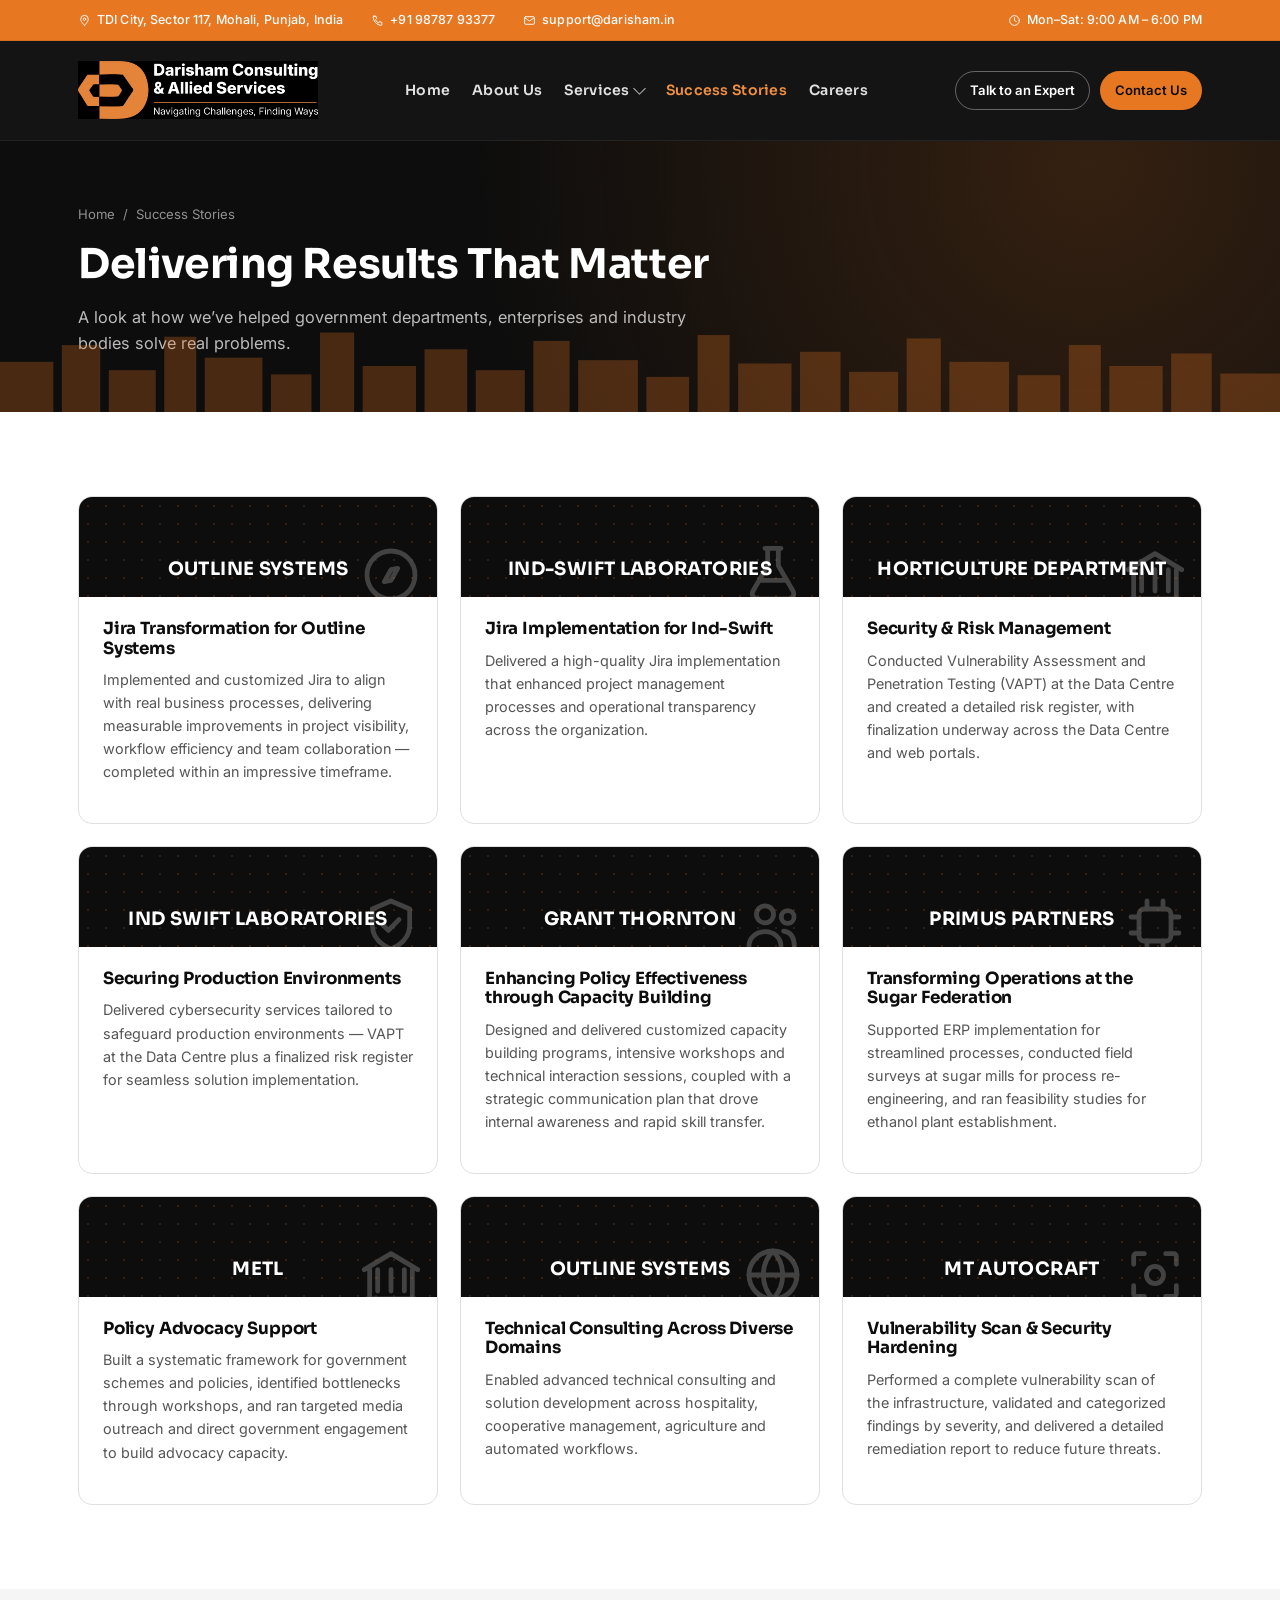
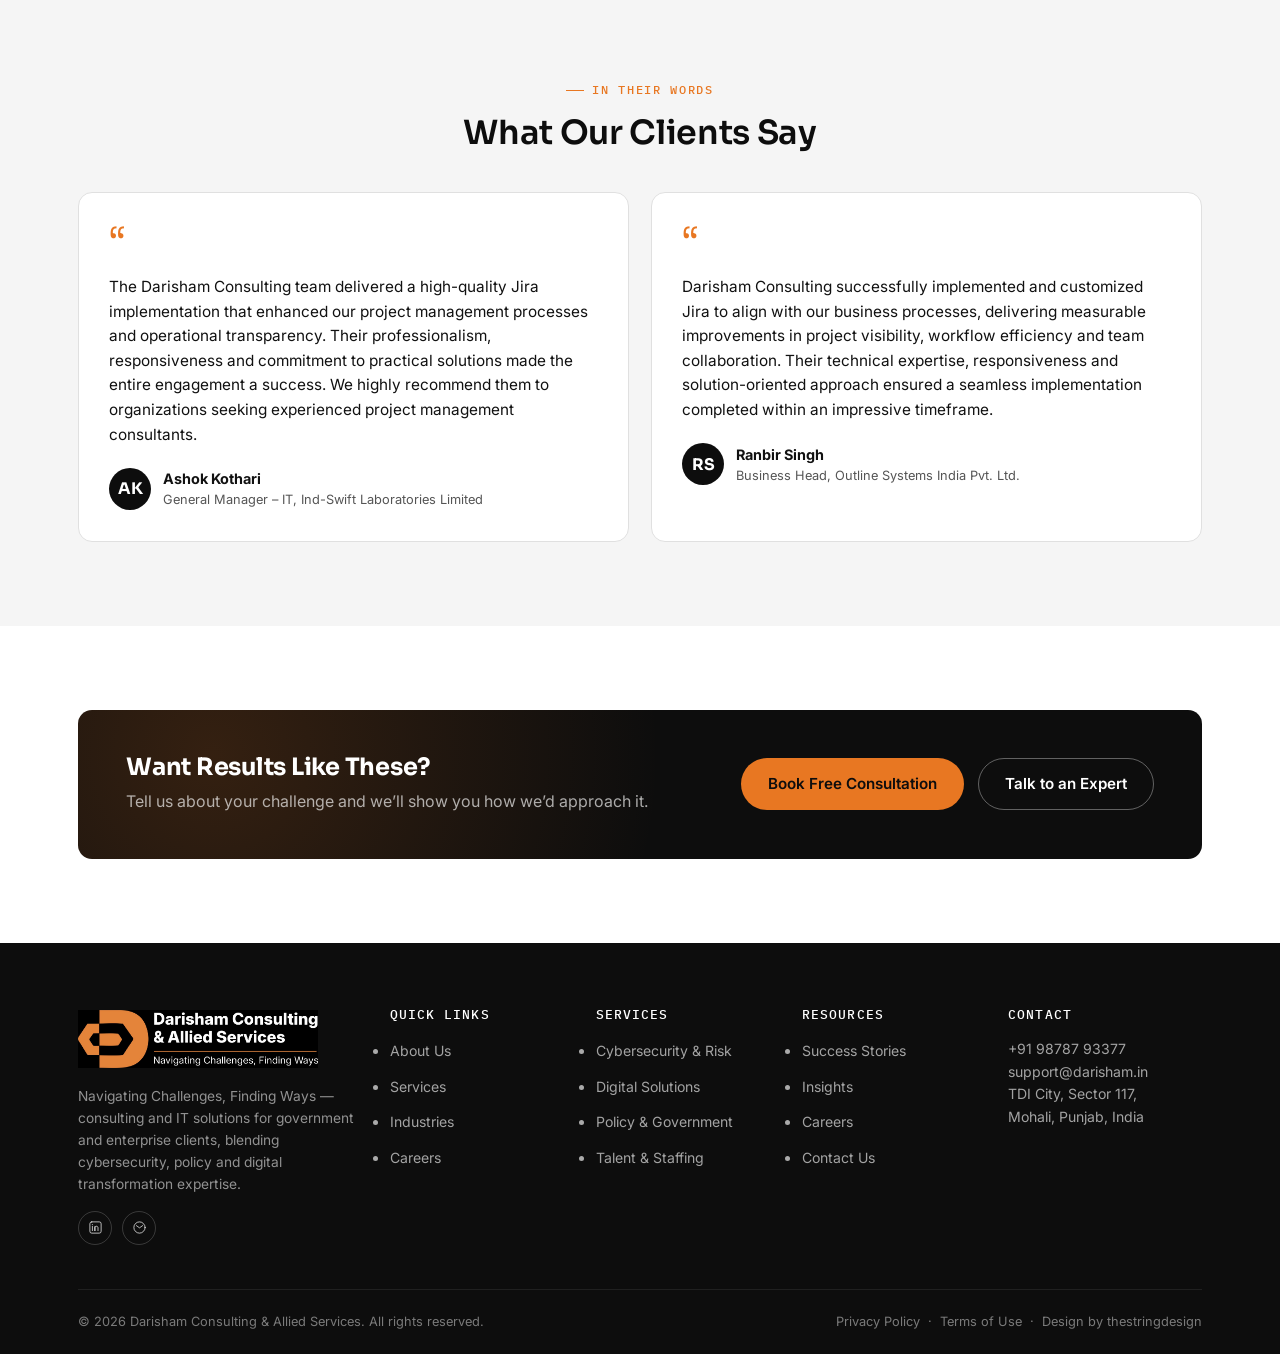
<file: success-stories.html>
<!DOCTYPE html>
<html lang="en">
<head>
<meta charset="UTF-8"/>
<meta name="viewport" content="width=device-width, initial-scale=1.0"/>
<title>Success Stories | Darisham Consulting &amp; Allied Services</title>
<meta name="description" content="Case studies from Darisham Consulting covering Jira transformation, cybersecurity, risk management, and government policy advocacy."/>
<link rel="preconnect" href="https://fonts.googleapis.com">
<link rel="preconnect" href="https://fonts.gstatic.com" crossorigin>
<link href="https://fonts.googleapis.com/css2?family=Sora:wght@500;600;700;800&family=Inter:wght@400;500;600;700&family=IBM+Plex+Mono:wght@400;500&display=swap" rel="stylesheet">
<link rel="stylesheet" href="assets/style.css"/>

</head>
<body>
<div class="topbar">
  <div class="wrap topbar-inner">
    <a href="https://maps.google.com/?q=TDI+City+Sector+117+Mohali+Punjab+India" target="_blank" rel="noopener" class="topbar-item">
      <svg viewBox="0 0 24 24" fill="none" stroke-width="1.7" stroke-linecap="round" stroke-linejoin="round"><path d="M12 21s7-6.5 7-11.5A7 7 0 105 9.5C5 14.5 12 21 12 21z"/><circle cx="12" cy="9.5" r="2.3"/></svg>
      TDI City, Sector 117, Mohali, Punjab, India
    </a>
    <a href="tel:+919878793377" class="topbar-item">
      <svg viewBox="0 0 24 24" fill="none" stroke-width="1.7" stroke-linecap="round" stroke-linejoin="round"><path d="M5 4h4l1.5 4.5L8 10.5a13 13 0 006 6l1.5-2.5L20 15.5v4a1.5 1.5 0 01-1.6 1.5A16 16 0 014 5.6 1.5 1.5 0 015.5 4z"/></svg>
      +91 98787 93377
    </a>
    <a href="mailto:support@darisham.in" class="topbar-item">
      <svg viewBox="0 0 24 24" fill="none" stroke-width="1.7" stroke-linecap="round" stroke-linejoin="round"><rect x="3" y="5" width="18" height="14" rx="2"/><path d="M3 7l9 6 9-6"/></svg>
      support@darisham.in
    </a>
    <span class="topbar-item topbar-hours">
      <svg viewBox="0 0 24 24" fill="none" stroke-width="1.7" stroke-linecap="round" stroke-linejoin="round"><circle cx="12" cy="12" r="9"/><path d="M12 7v5l3.5 2"/></svg>
      Mon&ndash;Sat: 9:00 AM &ndash; 6:00 PM
    </span>
  </div>
</div>
<header class="site-header">
  <div class="wrap header-row">
    <a href="index.html" class="brand">
      <span class="brand-logo-img"><img src="assets/images/darisham-logo.png" alt="Darisham Consulting &amp; Allied Services" class="brand-logo"/></span>
    </a>
    <nav class="nav">
      <ul class="nav-list"><li class=""><a href="index.html" class="nav-link">Home</a></li><li class=""><a href="about.html" class="nav-link">About Us</a></li><li class=""><a href="services.html" class="nav-link">Services<span class="caret"></span></a><div class="dropdown"><a href="services-cybersecurity-risk.html"><strong>Cybersecurity & Risk Management</strong><span>VAPT, SOC, ERM & compliance</span></a><a href="services-digital-solutions.html"><strong>Digital Solutions & Enterprise Applications</strong><span>Jira, AI, portals & analytics</span></a><a href="services-policy-government.html"><strong>Policy & Government Advisory</strong><span>Policy, impact & advocacy</span></a><a href="services-staffing.html"><strong>Talent & Staffing Solutions</strong><span>Workforce planning & recruitment</span></a></div></li><li class="active"><a href="success-stories.html" class="nav-link">Success Stories</a></li><li class=""><a href="careers.html" class="nav-link">Careers</a></li></ul>
    </nav>
    <div class="header-cta">
      <a href="contact.html" class="btn btn-ghost btn-sm">Talk to an Expert</a>
      <a href="contact.html" class="btn btn-primary btn-sm">Contact Us</a>
      <button class="nav-toggle" aria-label="Open menu"><span></span><span></span><span></span></button>
    </div>
  </div>
</header>
<div class="mobile-nav">
  <a href="index.html">Home</a><a href="about.html">About Us</a><a href="services.html">Services</a><div class="sub"><a href="services-cybersecurity-risk.html">Cybersecurity & Risk Management</a><a href="services-digital-solutions.html">Digital Solutions & Enterprise Applications</a><a href="services-policy-government.html">Policy & Government Advisory</a><a href="services-staffing.html">Talent & Staffing Solutions</a></div><a href="success-stories.html">Success Stories</a><a href="careers.html">Careers</a>
  <a href="contact.html" class="btn btn-primary">Contact Us</a>
</div>
<section class="page-hero">
  <div class="wrap">
    <div class="crumb"><a href="index.html">Home</a> &nbsp;/&nbsp; Success Stories</div>
    <h1>Delivering Results That Matter</h1>
    <p>A look at how we&rsquo;ve helped government departments, enterprises and industry bodies solve real problems.</p>
  </div>
  <div class="page-hero-skyline"><svg viewBox="0 0 1200 110" preserveAspectRatio="none" xmlns="http://www.w3.org/2000/svg">
  <g fill="#E87722" opacity="0.5">
    <rect x="0" y="50" width="50" height="60"/>
    <rect x="58" y="30" width="36" height="80"/>
    <rect x="102" y="60" width="44" height="50"/>
    <rect x="154" y="20" width="30" height="90"/>
    <rect x="192" y="45" width="54" height="65"/>
    <rect x="254" y="65" width="38" height="45"/>
    <rect x="300" y="15" width="32" height="95"/>
    <rect x="340" y="55" width="50" height="55"/>
    <rect x="398" y="35" width="40" height="75"/>
    <rect x="446" y="60" width="46" height="50"/>
    <rect x="500" y="25" width="34" height="85"/>
    <rect x="542" y="48" width="56" height="62"/>
    <rect x="606" y="68" width="40" height="42"/>
    <rect x="654" y="18" width="30" height="92"/>
    <rect x="692" y="52" width="50" height="58"/>
    <rect x="750" y="38" width="38" height="72"/>
    <rect x="796" y="62" width="46" height="48"/>
    <rect x="850" y="22" width="32" height="88"/>
    <rect x="890" y="50" width="56" height="60"/>
    <rect x="954" y="66" width="40" height="44"/>
    <rect x="1002" y="30" width="30" height="80"/>
    <rect x="1040" y="55" width="50" height="55"/>
    <rect x="1098" y="40" width="38" height="70"/>
    <rect x="1144" y="64" width="56" height="46"/>
  </g>
</svg></div>
</section><section class="section">
  <div class="wrap">
    <div class="case-grid"><div class="case-card reveal">
      <div class="case-banner"><span class="tag">OUTLINE SYSTEMS</span><span class="banner-icon"><svg viewBox="0 0 24 24" fill="none" stroke-width="1.8" stroke-linecap="round" stroke-linejoin="round"><circle cx="12" cy="12" r="9"/><path d="M14.5 9.5L12 14l-2.5.5L12 10l2.5-.5z"/></svg></span></div>
      <div class="case-body">
        <h3>Jira Transformation for Outline Systems</h3>
        <p>Implemented and customized Jira to align with real business processes, delivering measurable improvements in project visibility, workflow efficiency and team collaboration &mdash; completed within an impressive timeframe.</p>
      </div>
    </div><div class="case-card reveal">
      <div class="case-banner"><span class="tag">IND-SWIFT LABORATORIES</span><span class="banner-icon"><svg viewBox="0 0 24 24" fill="none" stroke-width="1.8" stroke-linecap="round" stroke-linejoin="round"><path d="M9 2h6M10 2v6.5L4.5 18a2 2 0 001.7 3h11.6a2 2 0 001.7-3L14 8.5V2"/><path d="M7.5 14h9"/></svg></span></div>
      <div class="case-body">
        <h3>Jira Implementation for Ind-Swift</h3>
        <p>Delivered a high-quality Jira implementation that enhanced project management processes and operational transparency across the organization.</p>
      </div>
    </div><div class="case-card reveal">
      <div class="case-banner"><span class="tag">HORTICULTURE DEPARTMENT</span><span class="banner-icon"><svg viewBox="0 0 24 24" fill="none" stroke-width="1.8" stroke-linecap="round" stroke-linejoin="round"><path d="M3 21h18M4 21V10M20 21V10M2 10l10-6 10 6M7 10v8M12 10v8M17 10v8"/></svg></span></div>
      <div class="case-body">
        <h3>Security & Risk Management</h3>
        <p>Conducted Vulnerability Assessment and Penetration Testing (VAPT) at the Data Centre and created a detailed risk register, with finalization underway across the Data Centre and web portals.</p>
      </div>
    </div><div class="case-card reveal">
      <div class="case-banner"><span class="tag">IND SWIFT LABORATORIES</span><span class="banner-icon"><svg viewBox="0 0 24 24" fill="none" stroke-width="1.8" stroke-linecap="round" stroke-linejoin="round"><path d="M12 3l7 3v6c0 5-3.5 7.5-7 9-3.5-1.5-7-4-7-9V6l7-3z"/><path d="M9 12l2 2 4-4"/></svg></span></div>
      <div class="case-body">
        <h3>Securing Production Environments</h3>
        <p>Delivered cybersecurity services tailored to safeguard production environments &mdash; VAPT at the Data Centre plus a finalized risk register for seamless solution implementation.</p>
      </div>
    </div><div class="case-card reveal">
      <div class="case-banner"><span class="tag">GRANT THORNTON</span><span class="banner-icon"><svg viewBox="0 0 24 24" fill="none" stroke-width="1.8" stroke-linecap="round" stroke-linejoin="round"><circle cx="9" cy="8" r="3.2"/><path d="M3 20c0-3.3 2.7-5.5 6-5.5s6 2.2 6 5.5"/><circle cx="17.5" cy="9" r="2.4"/><path d="M16 14.3c2.5.3 4 2 4 5.7"/></svg></span></div>
      <div class="case-body">
        <h3>Enhancing Policy Effectiveness through Capacity Building</h3>
        <p>Designed and delivered customized capacity building programs, intensive workshops and technical interaction sessions, coupled with a strategic communication plan that drove internal awareness and rapid skill transfer.</p>
      </div>
    </div><div class="case-card reveal">
      <div class="case-banner"><span class="tag">PRIMUS PARTNERS</span><span class="banner-icon"><svg viewBox="0 0 24 24" fill="none" stroke-width="1.8" stroke-linecap="round" stroke-linejoin="round"><rect x="6" y="6" width="12" height="12" rx="2"/><path d="M9 3v3M15 3v3M9 18v3M15 18v3M3 9h3M3 15h3M18 9h3M18 15h3"/></svg></span></div>
      <div class="case-body">
        <h3>Transforming Operations at the Sugar Federation</h3>
        <p>Supported ERP implementation for streamlined processes, conducted field surveys at sugar mills for process re-engineering, and ran feasibility studies for ethanol plant establishment.</p>
      </div>
    </div><div class="case-card reveal">
      <div class="case-banner"><span class="tag">METL</span><span class="banner-icon"><svg viewBox="0 0 24 24" fill="none" stroke-width="1.8" stroke-linecap="round" stroke-linejoin="round"><path d="M3 21h18M4 21V10M20 21V10M2 10l10-6 10 6M7 10v8M12 10v8M17 10v8"/></svg></span></div>
      <div class="case-body">
        <h3>Policy Advocacy Support</h3>
        <p>Built a systematic framework for government schemes and policies, identified bottlenecks through workshops, and ran targeted media outreach and direct government engagement to build advocacy capacity.</p>
      </div>
    </div><div class="case-card reveal">
      <div class="case-banner"><span class="tag">OUTLINE SYSTEMS</span><span class="banner-icon"><svg viewBox="0 0 24 24" fill="none" stroke-width="1.8" stroke-linecap="round" stroke-linejoin="round"><circle cx="12" cy="12" r="9"/><path d="M3 12h18M12 3a13 13 0 010 18 13 13 0 010-18z"/></svg></span></div>
      <div class="case-body">
        <h3>Technical Consulting Across Diverse Domains</h3>
        <p>Enabled advanced technical consulting and solution development across hospitality, cooperative management, agriculture and automated workflows.</p>
      </div>
    </div><div class="case-card reveal">
      <div class="case-banner"><span class="tag">MT AUTOCRAFT</span><span class="banner-icon"><svg viewBox="0 0 24 24" fill="none" stroke-width="1.8" stroke-linecap="round" stroke-linejoin="round"><path d="M4 8V5a1 1 0 011-1h3M20 8V5a1 1 0 00-1-1h-3M4 16v3a1 1 0 001 1h3M20 16v3a1 1 0 01-1 1h-3"/><circle cx="12" cy="12" r="3.2"/></svg></span></div>
      <div class="case-body">
        <h3>Vulnerability Scan & Security Hardening</h3>
        <p>Performed a complete vulnerability scan of the infrastructure, validated and categorized findings by severity, and delivered a detailed remediation report to reduce future threats.</p>
      </div>
    </div></div>
  </div>
</section><section class="section soft">
  <div class="wrap">
    <div class="section-head center reveal" style="margin:0 auto 40px;">
      <div class="eyebrow">In Their Words</div>
      <h2>What Our Clients Say</h2>
    </div>
    <div class="testi-grid">
      <div class="testi-card reveal">
        <div class="quote-mark">&ldquo;</div>
        <p class="quote">The Darisham Consulting team delivered a high-quality Jira implementation that enhanced our project management processes and operational transparency. Their professionalism, responsiveness and commitment to practical solutions made the entire engagement a success. We highly recommend them to organizations seeking experienced project management consultants.</p>
        <div class="testi-foot">
          <div class="ini">AK</div>
          <div>
            <div class="name">Ashok Kothari</div>
            <div class="org">General Manager &ndash; IT, Ind-Swift Laboratories Limited</div>
          </div>
        </div>
      </div>
      <div class="testi-card reveal">
        <div class="quote-mark">&ldquo;</div>
        <p class="quote">Darisham Consulting successfully implemented and customized Jira to align with our business processes, delivering measurable improvements in project visibility, workflow efficiency and team collaboration. Their technical expertise, responsiveness and solution-oriented approach ensured a seamless implementation completed within an impressive timeframe.</p>
        <div class="testi-foot">
          <div class="ini">RS</div>
          <div>
            <div class="name">Ranbir Singh</div>
            <div class="org">Business Head, Outline Systems India Pvt. Ltd.</div>
          </div>
        </div>
      </div>
    </div>
  </div>
</section><section class="section">
  <div class="wrap">
    <div class="cta-banner reveal">
      <div>
        <h3>Want Results Like These?</h3>
        <p>Tell us about your challenge and we&rsquo;ll show you how we&rsquo;d approach it.</p>
      </div>
      <div class="cta-actions">
        <a href="contact.html" class="btn btn-primary">Book Free Consultation</a>
        <a href="contact.html" class="btn btn-ghost">Talk to an Expert</a>
      </div>
    </div>
  </div>
</section>
<footer class="site-footer">
  <div class="wrap">
    <div class="footer-grid">
      <div class="footer-brand">
        <a href="index.html" class="brand">
          <span class="brand-logo-img"><img src="assets/images/darisham-logo.png" alt="Darisham Consulting &amp; Allied Services" class="brand-logo"/></span>
        </a>
        <p class="about">Navigating Challenges, Finding Ways &mdash; consulting and IT solutions for government and enterprise clients, blending cybersecurity, policy and digital transformation expertise.</p>
        <div class="social-row">
          <a href="https://in.linkedin.com/in/darisham-consulting-8a51852a8" aria-label="LinkedIn"><svg viewBox="0 0 24 24" fill="none" stroke-width="1.6" stroke-linecap="round" stroke-linejoin="round"><rect x="3" y="3" width="18" height="18" rx="3"/><path d="M7 10v7M7 7.2v.1M11 17v-4.5c0-1.4 1-2.5 2.5-2.5s2.5 1.1 2.5 2.5V17M11 10.5V17"/></svg></a>
          <a href="mailto:support@darisham.in" aria-label="Email"><svg viewBox="0 0 24 24" fill="none" stroke-width="1.6" stroke-linecap="round" stroke-linejoin="round"><circle cx="12" cy="12" r="9"/><path d="M7 9l5 3.5L17 9"/></svg></a>
        </div>
      </div>
      <div class="footer-col">
        <h5>Quick Links</h5>
        <ul>
          <li><a href="about.html">About Us</a></li>
          <li><a href="services.html">Services</a></li>
          <li><a href="industries.html">Industries</a></li>
          <li><a href="careers.html">Careers</a></li>
        </ul>
      </div>
      <div class="footer-col">
        <h5>Services</h5>
        <ul>
          <li><a href="services-cybersecurity-risk.html">Cybersecurity &amp; Risk</a></li>
          <li><a href="services-digital-solutions.html">Digital Solutions</a></li>
          <li><a href="services-policy-government.html">Policy &amp; Government</a></li>
          <li><a href="services-staffing.html">Talent &amp; Staffing</a></li>
        </ul>
      </div>
      <div class="footer-col">
        <h5>Resources</h5>
        <ul>
          <li><a href="success-stories.html">Success Stories</a></li>
          <li><a href="insights.html">Insights</a></li>
          <li><a href="careers.html">Careers</a></li>
          <li><a href="contact.html">Contact Us</a></li>
        </ul>
      </div>
      <div class="footer-col">
        <h5>Contact</h5>
        <p class="contact-line">+91 98787 93377</p>
        <p class="contact-line">support@darisham.in</p>
        <p class="contact-line">TDI City, Sector 117,<br/>Mohali, Punjab, India</p>
      </div>
    </div>
    <div class="footer-bottom">
      <span>&copy; 2026 Darisham Consulting &amp; Allied Services. All rights reserved.</span>
      <span><a href="contact.html">Privacy Policy</a> &nbsp;&middot;&nbsp; <a href="contact.html">Terms of Use</a> &nbsp;&middot;&nbsp; Design by <a href="https://web.thestringdesign.in/" target="_blank" rel="noopener">thestringdesign</a></span>
    </div>
  </div>
</footer>
<script src="assets/script.js"></script>
</body>
</html>
</file>
<file: assets/style.css>
/* =========================================================
   Darisham Consulting & Allied Services — Site Stylesheet
   Design tokens: deep navy + signal teal, pathway motif
   ========================================================= */

:root {
  --navy-900: #0d0d0d;
  --navy-800: #181818;
  --navy-700: #242424;
  --navy-600: #333333;
  --teal-500: #E87722;
  --teal-400: #f09040;
  --teal-100: #fde8d0;
  --ink: #111111;
  --slate: #555555;
  --slate-light: #888888;
  --bg-soft: #f5f5f5;
  --bg-soft-2: #eeeeee;
  --line: #e0e0e0;
  --white: #ffffff;
  --gold: #d6a23c;

  --font-display: "Sora", "Segoe UI", sans-serif;
  --font-body: "Inter", "Segoe UI", sans-serif;
  --font-mono: "IBM Plex Mono", monospace;

  --container: 1180px;
  --radius: 14px;
  --radius-sm: 8px;
  --shadow-card: 0 16px 40px -20px rgba(0,0,0,0.22);
  --shadow-soft: 0 8px 24px -12px rgba(0,0,0,0.15);
}

* { box-sizing: border-box; }
html { scroll-behavior: smooth; }
body {
  margin: 0;
  font-family: var(--font-body);
  color: var(--ink);
  background: var(--white);
  line-height: 1.6;
  -webkit-font-smoothing: antialiased;
  padding-top: 140px; /* topbar 40px + header 100px */
}
img { max-width: 100%; display: block; }
a { color: inherit; text-decoration: none; }
ul { margin: 0; padding: 0; }
h1, h2, h3, h4, h5 {
  font-family: var(--font-display);
  margin: 0;
  line-height: 1.15;
  letter-spacing: -0.01em;
  color: var(--navy-900);
}
p { margin: 0; }
section { position: relative; }

.wrap {
  width: 100%;
  max-width: var(--container);
  margin: 0 auto;
  padding: 0 28px;
}

.eyebrow {
  font-family: var(--font-mono);
  text-transform: uppercase;
  letter-spacing: 0.14em;
  font-size: 0.74rem;
  color: var(--teal-500);
  display: inline-flex;
  align-items: center;
  gap: 8px;
  margin-bottom: 14px;
  font-weight: 500;
}
.eyebrow::before {
  content: "";
  width: 18px;
  height: 1px;
  background: var(--teal-500);
}
.eyebrow.on-dark { color: var(--teal-400); }

.btn {
  display: inline-flex;
  align-items: center;
  gap: 8px;
  padding: 13px 26px;
  border-radius: 999px;
  font-family: var(--font-body);
  font-weight: 600;
  font-size: 0.95rem;
  border: 1px solid transparent;
  cursor: pointer;
  transition: transform 0.18s ease, box-shadow 0.18s ease, background 0.18s ease, color 0.18s ease, border-color .18s ease;
  white-space: nowrap;
}
.btn-primary {
  background: var(--teal-500);
  color: var(--navy-900);
}
.btn-primary:hover { background: var(--teal-400); transform: translateY(-2px); box-shadow: var(--shadow-soft); }
.btn-ghost {
  background: transparent;
  color: var(--white);
  border-color: rgba(255,255,255,0.35);
}
.btn-ghost:hover { border-color: var(--teal-400); color: var(--teal-400); transform: translateY(-2px); }
.btn-dark {
  background: var(--navy-900);
  color: var(--white);
}
.btn-dark:hover { background: var(--navy-700); transform: translateY(-2px); }
.btn-outline-dark {
  background: transparent;
  color: var(--navy-900);
  border-color: var(--line);
}
.btn-outline-dark:hover { border-color: var(--navy-900); transform: translateY(-2px); }
.btn-sm { padding: 8px 14px; font-size: 0.82rem; }

/* ---------- Header ---------- */
.topbar {
  position: fixed;
  top: 0;
  left: 0;
  right: 0;
  z-index: 210;
  background: var(--teal-500);
  color: var(--white);
  font-size: 0.78rem;
  font-weight: 500;
  letter-spacing: 0.01em;
  border-bottom: 1px solid rgba(0,0,0,0.08);
}
.topbar-inner {
  display: flex;
  align-items: center;
  gap: 28px;
  height: 40px;
  flex-wrap: nowrap;
  overflow: hidden;
}
.topbar-item {
  display: flex;
  align-items: center;
  gap: 6px;
  color: var(--white);
  text-decoration: none;
  white-space: nowrap;
  flex-shrink: 0;
  transition: opacity 0.15s;
}
.topbar-item:hover { opacity: 0.8; }
.topbar-item svg {
  width: 13px; height: 13px;
  stroke: var(--white);
  flex-shrink: 0;
}
.topbar-hours { margin-left: auto; }
.site-header {
  position: fixed;
  top: 40px;
  left: 0;
  right: 0;
  z-index: 200;
  background: rgba(13,13,13,0.97);
  backdrop-filter: blur(10px);
  border-bottom: 1px solid rgba(255,255,255,0.08);
}
.header-row {
  display: flex;
  align-items: center;
  justify-content: space-between;
  height: 100px;
  gap: 16px;
}
.brand { display: flex; align-items: center; gap: 10px; flex-shrink: 0; min-width: 0; }
.brand-logo-img { display: flex; align-items: center; flex-shrink: 0; }
.brand-logo-img img { height: 78px; width: auto; display: block; object-fit: contain; max-width: 240px; }
.brand-tagline {
  color: rgba(255,255,255,0.55);
  font-size: 0.65rem;
  font-family: var(--font-mono);
  letter-spacing: 0.08em;
  text-transform: uppercase;
  white-space: nowrap;
  border-left: 1px solid rgba(255,255,255,0.15);
  padding-left: 12px;
  line-height: 1.4;
}
.brand-text { min-width: 0; white-space: nowrap; }
.brand-name { color: var(--white); font-family: var(--font-display); font-weight: 700; font-size: 1.18rem; line-height: 1.1; white-space: nowrap; }
.brand-sub { color: var(--slate-light); font-size: 0.6rem; letter-spacing: 0.1em; text-transform: uppercase; font-family: var(--font-mono); white-space: nowrap; display: block; }

.nav { display: flex; align-items: center; gap: 16px; min-width: 0; flex-shrink: 1; }
.nav-list { display: flex; align-items: center; gap: 18px; list-style: none; flex-wrap: nowrap; }
.nav-list > li { position: relative; flex-shrink: 0; }
.nav-list a.nav-link {
  color: rgba(255,255,255,0.88);
  font-size: 0.88rem;
  font-weight: 600;
  font-family: var(--font-display);
  letter-spacing: 0.02em;
  display: inline-flex;
  align-items: center;
  gap: 5px;
  padding: 8px 2px;
  white-space: nowrap;
  transition: color 0.18s;
}
.nav-list a.nav-link:hover, .nav-list li.active > a.nav-link { color: var(--teal-400); }
.caret { width: 9px; height: 9px; border-right: 1.6px solid currentColor; border-bottom: 1.6px solid currentColor; transform: rotate(45deg); margin-top: -3px; opacity: .8; flex-shrink: 0; }

.dropdown {
  position: absolute;
  top: 100%;
  left: -16px;
  min-width: 270px;
  background: var(--white);
  border-radius: var(--radius-sm);
  box-shadow: var(--shadow-card);
  padding: 10px;
  opacity: 0;
  visibility: hidden;
  transform: translateY(8px);
  transition: all 0.18s ease;
  white-space: normal;
}
.nav-list li:hover .dropdown { opacity: 1; visibility: visible; transform: translateY(0); }
.dropdown a {
  display: block;
  padding: 11px 14px;
  border-radius: 8px;
  color: var(--ink);
  font-size: 0.88rem;
  font-weight: 500;
  white-space: normal;
}
.dropdown a:hover { background: var(--bg-soft); color: var(--navy-900); }
.dropdown a span { display: block; font-size: 0.76rem; color: var(--slate); font-weight: 400; margin-top: 2px; white-space: normal; }

.header-cta { display: flex; align-items: center; gap: 10px; flex-shrink: 0; }
.nav-toggle { display: none; flex-direction: column; gap: 5px; background: none; border: none; cursor: pointer; padding: 6px; flex-shrink: 0; }
.nav-toggle span { width: 24px; height: 2px; background: var(--white); border-radius: 2px; }

/* ---------- Hero ---------- */
/* ── Hero — full-width background image with text overlay ── */
.hero-fullbg {
  position: relative;
  color: var(--white);
  padding: 100px 0 80px;
  overflow: hidden;
  min-height: 600px;
  display: flex;
  align-items: center;
}

/* Background image layer */
.hero-bg-img {
  position: absolute;
  inset: 0;
  background-size: cover;
  background-position: center 40%;
  background-repeat: no-repeat;
  z-index: 0;
}

/* Dark overlay — heavy on left for text readability, lighter on right to show city */
.hero-bg-overlay {
  position: absolute;
  inset: 0;
  z-index: 1;
  background:
    linear-gradient(to right,
      rgba(10,10,10,0.90) 0%,
      rgba(10,10,10,0.75) 40%,
      rgba(10,10,10,0.45) 65%,
      rgba(10,10,10,0.15) 85%,
      rgba(10,10,10,0.05) 100%
    ),
    linear-gradient(to top,
      rgba(10,10,10,0.5) 0%,
      transparent 40%
    );
}

/* Content sits above both layers */
.hero-content {
  position: relative;
  z-index: 2;
  width: 100%;
}

/* Text column — max 55% so city shows on right */
.hero-text {
  max-width: 58%;
}

.hero .wrap,
.hero-fullbg .wrap { display: block; position: relative; z-index: 2; }
.hero h1,
.hero-fullbg h1 { font-size: clamp(2rem, 3.4vw, 2.9rem); color: var(--white); font-weight: 700; line-height: 1.18; }
.hero-fullbg h1 .accent { color: var(--teal-400); }
.hero-fullbg p.lead { color: rgba(255,255,255,0.78); font-size: 1rem; margin-top: 18px; max-width: 500px; line-height: 1.7; }
.hero-actions { display: flex; gap: 14px; margin-top: 30px; flex-wrap: wrap; }
.hero-stats {
  display: flex;
  gap: 0;
  margin-top: 44px;
  padding-top: 20px;
  border-top: 1px solid rgba(255,255,255,0.14);
  flex-wrap: nowrap;
  align-items: flex-start;
}
.hero-stat {
  padding-right: 24px;
  margin-right: 24px;
  border-right: 1px solid rgba(255,255,255,0.12);
  flex-shrink: 0;
}
.hero-stat:last-child { border-right: none; margin-right: 0; padding-right: 0; }
.hero-stat .num { font-family: var(--font-display); font-size: 1.5rem; font-weight: 800; color: var(--white); line-height: 1; white-space: nowrap; }
.hero-stat .num span { color: var(--teal-400); }
.hero-stat .label { font-size: 0.68rem; color: rgba(255,255,255,0.55); margin-top: 4px; text-transform: uppercase; letter-spacing: 0.04em; white-space: nowrap; }

/* Keep eyebrow style */
.eyebrow.on-dark,
.hero-fullbg .eyebrow { color: var(--teal-400); }

/* ── Hero bleed image — fades into dark background (legacy, unused) ── */
.hero-visual { position: relative; }

.hero-blend-wrap {
  position: relative;
  width: 100%;
  min-height: 420px;
  display: flex;
  align-items: flex-end;
}

/* The actual photo — masked to bleed into bg on left + bottom */
.hero-blend-img {
  position: absolute;
  inset: 0;
  width: 100%;
  height: 100%;
  object-fit: cover;
  object-position: center top;
  display: block;
  /* Fade left edge into hero bg, fade bottom too */
  -webkit-mask-image:
    linear-gradient(to right,  transparent 0%, black 30%),
    linear-gradient(to top,    transparent 0%, black 20%);
  -webkit-mask-composite: destination-in;
  mask-image:
    linear-gradient(to right,  transparent 0%, black 30%),
    linear-gradient(to top,    transparent 0%, black 20%);
  mask-composite: intersect;
  border-radius: 0;
}

/* Fallback stat panel shown when image fails / not uploaded yet */
.hero-stat-panel {
  position: relative;
  z-index: 2;
  width: 100%;
  display: grid;
  grid-template-columns: 1fr 1fr;
  gap: 16px;
  padding: 24px;
}
.hsp-card {
  background: rgba(255,255,255,0.04);
  border: 1px solid rgba(255,255,255,0.1);
  border-radius: 14px;
  padding: 22px 18px;
  backdrop-filter: blur(8px);
}
.hsp-card.accent {
  background: rgba(232,119,34,0.1);
  border-color: rgba(232,119,34,0.3);
}
.hsp-num {
  font-family: var(--font-display);
  font-size: 2rem;
  font-weight: 800;
  color: var(--white);
  line-height: 1;
}
.hsp-card.accent .hsp-num { color: var(--teal-500); }
.hsp-num span { color: var(--teal-500); }
.hsp-card.accent .hsp-num span { color: var(--white); }
.hsp-label {
  font-size: 0.75rem;
  color: rgba(255,255,255,0.5);
  margin-top: 6px;
  line-height: 1.4;
}

/* Hide fallback panel when real image loads */
.hero-blend-img:not([style*="display:none"]) ~ .hero-stat-panel { display: none; }

.page-hero {
  background: radial-gradient(circle at 85% 10%, rgba(232,119,34,0.18), transparent 55%), var(--navy-900);
  color: var(--white);
  padding: 64px 0 56px;
  text-align: left;
}
.page-hero .crumb { font-size: 0.82rem; color: rgba(255,255,255,0.55); margin-bottom: 16px; }
.page-hero .crumb a:hover { color: var(--teal-400); }
.page-hero h1 { color: var(--white); font-size: clamp(1.9rem, 3.2vw, 2.6rem); max-width: 760px; }
.page-hero p { color: rgba(255,255,255,0.72); margin-top: 16px; max-width: 640px; font-size: 1.02rem; }
.hero-flex { display: flex; align-items: center; justify-content: space-between; gap: 36px; }
.hero-icon-panel {
  flex-shrink: 0; width: 132px; height: 132px; border-radius: 24px;
  display: flex; align-items: center; justify-content: center;
  position: relative; z-index: 1;
}
.hero-icon-panel svg { width: 76px; height: 76px; }

/* ---------- Trust strip ---------- */
.trust { background: #ffffff; padding: 0; border-top: 1px solid var(--line); border-bottom: 1px solid var(--line); }
.trust .wrap { display: flex; align-items: center; gap: 0; overflow: hidden; padding: 0; }
.trust-label { font-family: var(--font-mono); font-size: 0.65rem; letter-spacing: 0.14em; text-transform: uppercase; color: var(--slate); white-space: nowrap; flex-shrink: 0; padding: 0 28px; border-right: 1px solid var(--line); height: 64px; display: flex; align-items: center; }
.trust-logos { display: flex; gap: 0; flex-wrap: nowrap; align-items: stretch; flex: 1; overflow: hidden; position: relative; height: 64px; }
.trust-scroll { animation: trust-marquee 28s linear infinite; display: flex; gap: 0; width: max-content; align-items: stretch; }
.trust-scroll:hover { animation-play-state: paused; }
@keyframes trust-marquee {
  0%   { transform: translateX(0); }
  100% { transform: translateX(-50%); }
}
.logo-chip {
  display: inline-flex;
  flex-direction: column;
  align-items: flex-start;
  justify-content: center;
  padding: 0 32px;
  height: 64px;
  border-right: 1px solid var(--line);
  color: var(--ink);
  white-space: nowrap;
  flex-shrink: 0;
  gap: 2px;
}
.logo-chip strong {
  font-family: var(--font-display);
  font-weight: 800;
  font-size: 0.95rem;
  color: var(--ink);
  letter-spacing: -0.01em;
  line-height: 1.2;
}
.logo-chip small {
  font-size: 0.55rem;
  letter-spacing: 0.12em;
  text-transform: uppercase;
  color: var(--slate);
  font-family: var(--font-mono);
  font-weight: 500;
  line-height: 1;
}


/* ---------- Sections generic ---------- */
.section { padding: 84px 0; }
.section.soft { background: var(--bg-soft); }
.section-head { max-width: 640px; margin-bottom: 46px; }
.section-head h2 { font-size: clamp(1.7rem, 2.6vw, 2.3rem); font-weight: 600; }
.section-head p { margin-top: 14px; color: var(--slate); font-size: 1.02rem; }
.section-head.center { margin-left: auto; margin-right: auto; text-align: center; }
.section-foot-link { display: flex; justify-content: flex-end; margin-bottom: -18px; font-size: 0.9rem; font-weight: 600; color: var(--navy-900); }
.section-foot-link a:hover { color: var(--teal-500); }

/* ---------- Services grid ---------- */
.svc-grid { display: grid; grid-template-columns: repeat(4, 1fr); gap: 22px; }
.svc-scroll-wrap {
  overflow-x: auto;
  overflow-y: hidden;
  -webkit-overflow-scrolling: touch;
  padding-bottom: 8px;
  scrollbar-width: thin;
  scrollbar-color: var(--teal-500) #e8e8e8;
  cursor: grab;
}
.svc-scroll-wrap:active { cursor: grabbing; }
.svc-scroll-wrap::-webkit-scrollbar { height: 6px; display: block; }
.svc-scroll-wrap::-webkit-scrollbar-thumb { background: var(--teal-500); border-radius: 4px; }
.svc-scroll-wrap::-webkit-scrollbar-track { background: #e8e8e8; border-radius: 4px; }
.svc-grid-scroll { display: flex !important; flex-wrap: nowrap !important; gap: 22px; width: max-content !important; align-items: stretch; padding: 4px 2px 8px; grid-template-columns: unset !important; }
.svc-grid-scroll .svc-card { width: 264px; flex-shrink: 0; display: flex; flex-direction: column; }
.case-scroll-wrap {
  overflow-x: auto;
  overflow-y: hidden;
  -webkit-overflow-scrolling: touch;
  padding-bottom: 0;
  scrollbar-width: thin;
  scrollbar-color: var(--teal-500) #e8e8e8;
  cursor: grab;
  /* Ensure inner content doesn't wrap */
  white-space: nowrap;
}
.case-scroll-wrap > * {
  white-space: normal;
}
.case-scroll-wrap:active { cursor: grabbing; }
.case-scroll-wrap::-webkit-scrollbar { height: 6px; display: block; }
.case-scroll-wrap::-webkit-scrollbar-thumb { background: var(--teal-500); border-radius: 4px; }
.case-scroll-wrap::-webkit-scrollbar-track { background: #e8e8e8; border-radius: 4px; }
.case-grid-scroll { display: flex !important; flex-wrap: nowrap !important; gap: 22px; width: max-content !important; align-items: stretch; padding: 4px 2px 8px; grid-template-columns: unset !important; }
.case-grid-scroll .case-card { width: 320px; flex-shrink: 0; display: flex; flex-direction: column; }
.svc-grid3 { display: grid; grid-template-columns: repeat(3, 1fr); gap: 22px; }
.svc-card {
  background: var(--white);
  border: 1px solid var(--line);
  border-radius: var(--radius);
  overflow: hidden;
  transition: transform 0.2s ease, box-shadow 0.2s ease, border-color .2s ease;
}
.svc-card:hover { transform: none; box-shadow: 0 0 0 2px var(--teal-500), var(--shadow-card); border-color: transparent; }
.card-visual {
  height: 110px;
  position: relative;
  display: flex; align-items: center; justify-content: center;
  overflow: hidden;
}
.card-visual svg { width: 72px; height: 72px; position: relative; z-index: 1; }
.cv-cyber  { background: linear-gradient(135deg, #111 0%, #1a1a1a 100%); border-bottom: 2px solid #E87722; }
.cv-digital{ background: linear-gradient(135deg, #111 0%, #1a1a1a 100%); border-bottom: 2px solid #E87722; }
.cv-policy { background: linear-gradient(135deg, #111 0%, #1a1a1a 100%); border-bottom: 2px solid #E87722; }
.cv-staff  { background: linear-gradient(135deg, #111 0%, #1a1a1a 100%); border-bottom: 2px solid #E87722; }
.svc-card .card-body { padding: 18px 20px 22px; flex: 1; display: flex; flex-direction: column; }
.svc-icon {
  width: 52px; height: 52px;
  border-radius: 12px;
  background: var(--navy-900);
  display: grid; place-items: center;
  margin-bottom: 20px;
}
.svc-icon svg { width: 24px; height: 24px; stroke: var(--teal-400); }
.svc-card h3 { font-size: 1rem; margin-bottom: 8px; }
.svc-card ul { list-style: none; display: flex; flex-direction: column; gap: 5px; margin-bottom: 14px; }
.svc-card ul li { font-size: 0.82rem; color: var(--slate); padding-left: 14px; position: relative; }
.svc-card ul li::before { content: ""; width: 5px; height: 5px; border-radius: 50%; background: var(--teal-500); position: absolute; left: 0; top: 8px; }
.svc-link { font-size: 0.88rem; font-weight: 700; color: var(--navy-900); display: inline-flex; align-items: center; gap: 6px; }
.svc-link:hover { color: var(--teal-500); }
.svc-link svg { width: 13px; height: 13px; }

/* ---------- Case studies ---------- */
.case-grid { display: grid; grid-template-columns: repeat(3, 1fr); gap: 22px; }
.case-card { border: 1px solid var(--line); border-radius: var(--radius); overflow: hidden; background: var(--white); transition: box-shadow .2s ease, transform .2s ease; }
.case-card:hover { box-shadow: 0 0 0 2px var(--teal-500), var(--shadow-card); transform: none; }
.case-banner {
  height: 132px;
  display: flex; align-items: center; justify-content: center;
  background: linear-gradient(135deg, var(--navy-800), var(--navy-600));
  color: var(--white);
  font-family: var(--font-display);
  font-weight: 700;
  font-size: 1.15rem;
  letter-spacing: 0.02em;
  text-align: center;
  padding: 0 18px;
  position: relative;
  overflow: hidden;
}
.case-banner::after, .card-visual::after {
  content: ""; position: absolute; inset: 0;
  background-image: radial-gradient(circle, rgba(232,119,34,0.5) 1.5px, transparent 1.5px);
  background-size: 18px 18px;
  opacity: 0.35;
}
.case-banner .banner-icon { position: absolute; right: 14px; bottom: -10px; width: 64px; height: 64px; opacity: 0.22; z-index: 0; }
.case-banner .banner-icon svg { width: 100%; height: 100%; stroke: #fff; }
.case-banner span.tag { position: relative; z-index: 1; }
.case-body { padding: 22px 24px 26px; }
.case-body h3 { font-size: 1.05rem; margin-bottom: 10px; }
.case-body p { font-size: 0.9rem; color: var(--slate); margin-bottom: 14px; }
.case-link { font-size: 0.86rem; font-weight: 700; color: var(--teal-500); display: inline-flex; align-items: center; gap: 6px; }

/* ---------- Why choose ---------- */
.why-grid { display: grid; grid-template-columns: repeat(6, 1fr); gap: 20px; }
.why-card {
  text-align: center;
  padding: 24px 12px 20px;
  border: 1px solid var(--line);
  border-radius: var(--radius);
  background: var(--white);
  transition: box-shadow 0.2s, transform 0.2s;
}
.why-card:hover { box-shadow: 0 8px 28px rgba(0,0,0,0.08); transform: translateY(-3px); }
.why-icon {
  width: 60px; height: 60px;
  border-radius: 50%;
  background: rgba(232,119,34,0.08);
  border: 1.5px solid rgba(232,119,34,0.25);
  display: grid; place-items: center;
  margin: 0 auto 14px;
}
.why-icon svg { width: 26px; height: 26px; stroke: var(--teal-500); }
.why-card .num { font-family: var(--font-display); font-weight: 800; font-size: 1.5rem; color: var(--navy-900); line-height: 1; }
.why-card .label { font-size: 0.78rem; color: var(--slate); margin-top: 6px; line-height: 1.4; }

/* ---------- Awards & Recognition (standalone banner) ---------- */

/* ---------- Award section ---------- */
.award-flex {
  display: grid;
  grid-template-columns: 1fr 1fr;
  gap: 48px;
  align-items: start;
  margin-top: 32px;
}
.award-images {
  display: grid;
  grid-template-columns: 1fr 1fr;
  gap: 16px;
}
.award-img-link {
  display: block;
  border-radius: 12px;
  overflow: hidden;
  box-shadow: 0 8px 32px rgba(0,0,0,0.12);
  transition: transform 0.2s, box-shadow 0.2s;
  border: 1px solid var(--line);
}
.award-img-link:hover { transform: translateY(-4px); box-shadow: 0 16px 48px rgba(0,0,0,0.18); }
.award-img { width: 100%; height: 220px; object-fit: cover; display: block; }
.award-body { padding-top: 8px; }
.award-badge-row {
  display: flex;
  align-items: center;
  gap: 10px;
  margin-bottom: 14px;
  color: var(--teal-500);
  font-family: var(--font-mono);
  font-size: 0.75rem;
  letter-spacing: 0.04em;
}
.award-badge-row svg { stroke: var(--teal-500); flex-shrink: 0; }
.award-body h3 { font-size: 1.3rem; line-height: 1.3; margin-bottom: 14px; color: var(--navy-900); }
.award-body p { color: var(--slate); font-size: 0.9rem; line-height: 1.7; }
.award-quote {
  border-left: 3px solid var(--teal-500);
  margin: 20px 0 0;
  padding: 12px 18px;
  background: var(--bg-soft);
  border-radius: 0 8px 8px 0;
  font-size: 0.88rem;
  color: var(--slate);
  font-style: italic;
  line-height: 1.65;
}
.award-quote cite {
  display: block;
  margin-top: 8px;
  font-style: normal;
  font-size: 0.78rem;
  font-weight: 600;
  color: var(--teal-500);
  letter-spacing: 0.02em;
}
@media (max-width: 720px) {
  .award-flex { grid-template-columns: 1fr; gap: 28px; }
  .award-images { grid-template-columns: 1fr 1fr; }
  .award-img { height: 160px; }
}
.badge-banner {
  background: var(--navy-900);
  border-radius: var(--radius);
  padding: 42px 46px;
  color: var(--white);
  position: relative;
  overflow: hidden;
  display: flex;
  align-items: center;
  gap: 40px;
}
.badge-banner::before {
  content: ""; position: absolute; inset: 0;
  background-image: radial-gradient(circle, rgba(232,119,34,0.45) 1.5px, transparent 1.5px);
  background-size: 20px 20px;
  opacity: 0.2;
}
.badge-banner::after {
  content: ""; position: absolute; width: 320px; height: 320px; border-radius: 50%;
  background: radial-gradient(circle, rgba(232,119,34,0.25), transparent 70%);
  right: -80px; top: -80px;
}
.badge-graphic { flex-shrink: 0; width: 130px; height: 130px; position: relative; z-index: 1; }
.badge-graphic svg { width: 100%; height: 100%; }
.badge-content { position: relative; z-index: 1; flex: 1; }
.badge-content .eyebrow { color: var(--teal-400); }
.badge-content h3 { color: var(--white); font-size: 1.45rem; margin-bottom: 10px; }
.badge-content p { color: rgba(255,255,255,0.68); font-size: 0.96rem; max-width: 600px; }
.badge-actions { flex-shrink: 0; position: relative; z-index: 1; }

/* ---------- Page hero skyline strip ---------- */
.page-hero { overflow: hidden; }
.page-hero-skyline { position: absolute; left: 0; right: 0; bottom: 0; height: 92px; opacity: 0.55; pointer-events: none; }
.page-hero-skyline svg { width: 100%; height: 100%; display: block; }



/* ---------- Leadership ---------- */
.lead-grid { display: grid; grid-template-columns: repeat(4, 1fr); gap: 22px; }
.lead-card { text-align: left; }
.avatar {
  width: 100%; aspect-ratio: 3/4; border-radius: var(--radius);
  background: linear-gradient(135deg, var(--navy-700), var(--teal-500));
  display: grid; place-items: center;
  color: var(--white);
  font-family: var(--font-display);
  font-weight: 700;
  font-size: 1.8rem;
  margin-bottom: 16px;
}
.avatar-photo {
  background: #111;
  overflow: hidden;
  font-size: 0;
  aspect-ratio: 3/4;
  border-radius: var(--radius);
  margin-bottom: 16px;
  position: relative;
}
.avatar-photo img {
  width: 100%; height: 100%;
  object-fit: cover;
  object-position: top center;
  border-radius: var(--radius);
  display: block;
  filter: contrast(1.04) brightness(0.97);
}
/* Black blazer overlay — creates formal dark attire at bottom of frame */
.blazer-photo { position: relative; }
.blazer-overlay {
  position: absolute;
  inset: 0;
  border-radius: var(--radius);
  background:
    linear-gradient(to top,
      rgba(10,10,10,0.82) 0%,
      rgba(10,10,10,0.55) 22%,
      rgba(10,10,10,0.15) 44%,
      transparent 62%
    ),
    /* subtle left + right lapel darkening */
    linear-gradient(to right,
      rgba(10,10,10,0.22) 0%,
      transparent 28%,
      transparent 72%,
      rgba(10,10,10,0.22) 100%
    );
  pointer-events: none;
}
/* Consistent symmetrical frame for all photos */
.blazer-photo img {
  object-position: top center;
  transform: scale(1.04);
  transform-origin: top center;
}
.lead-card h4 { font-size: 1.05rem; font-family: var(--font-display); font-weight: 700; margin-top: 0; }
.lead-card .role { color: var(--teal-500); font-size: 0.82rem; font-weight: 600; margin-top: 3px; letter-spacing: 0.02em; }
.lead-card p.bio { font-size: 0.85rem; color: var(--slate); margin-top: 10px; line-height: 1.65; }



/* Case banner colour variants */
.case-banner { background: var(--navy-900); height: 100px; position: relative; display: flex; align-items: flex-end; padding: 14px 18px; }
.cb-digital  { background: linear-gradient(135deg, #111 0%, #1a2a1a 100%); }
.cb-health   { background: linear-gradient(135deg, #111 0%, #1a1a2a 100%); }
.cb-govt     { background: linear-gradient(135deg, #111 0%, #2a1a10 100%); }
.cb-cyber    { background: linear-gradient(135deg, #0d0d1a 0%, #111 100%); }
.cb-policy   { background: linear-gradient(135deg, #111 0%, #1a2a2a 100%); }
.cb-staff    { background: linear-gradient(135deg, #1a1010 0%, #111 100%); }

/* ---------- Testimonials ---------- */
.testi-grid { display: grid; grid-template-columns: repeat(2, 1fr); gap: 22px; }
.testi-card { background: var(--white); border: 1px solid var(--line); border-radius: var(--radius); padding: 30px; }
.testi-card .quote-mark { font-family: var(--font-display); font-size: 2.4rem; color: var(--teal-500); line-height: 1; }
.testi-card p.quote { font-size: 0.96rem; color: var(--ink); margin: 14px 0 20px; }
.testi-foot { display: flex; align-items: center; gap: 12px; }
.testi-foot .ini { width: 42px; height: 42px; border-radius: 50%; background: var(--navy-900); color: var(--white); display: grid; place-items: center; font-weight: 700; font-family: var(--font-display); flex-shrink: 0; }
.testi-foot .name { font-weight: 700; font-size: 0.9rem; }
.testi-foot .org { font-size: 0.8rem; color: var(--slate); }

/* ---------- CTA banner ---------- */
.cta-banner {
  background: var(--navy-900);
  background-image: radial-gradient(circle at 12% 30%, rgba(232,119,34,0.18), transparent 45%);
  border-radius: var(--radius);
  padding: 44px 48px;
  display: flex; align-items: center; justify-content: space-between; gap: 30px;
  color: var(--white);
  flex-wrap: wrap;
}
.cta-banner h3 { color: var(--white); font-size: 1.5rem; }
.cta-banner p { color: rgba(255,255,255,0.65); margin-top: 8px; }
.cta-actions { display: flex; gap: 14px; flex-wrap: wrap; }

/* ---------- Footer ---------- */
.site-footer { background: var(--navy-900); color: rgba(255,255,255,0.65); padding-top: 64px; }
.footer-grid { display: grid; grid-template-columns: 1.6fr 1fr 1fr 1fr 1.1fr; gap: 30px; padding-bottom: 44px; border-bottom: 1px solid rgba(255,255,255,0.08); }
.footer-brand .brand-name { color: var(--white); }
.footer-brand .brand-logo-img img { height: 64px; }
.footer-grid p.about { font-size: 0.86rem; margin-top: 14px; max-width: 280px; color: rgba(255,255,255,0.55); }
.footer-col h5 { color: var(--white); font-size: 0.84rem; text-transform: uppercase; letter-spacing: 0.08em; margin-bottom: 16px; font-family: var(--font-mono); font-weight: 500; }
.footer-col ul { display: flex; flex-direction: column; gap: 10px; }
.footer-col a { font-size: 0.88rem; color: rgba(255,255,255,0.62); }
.footer-col a:hover { color: var(--teal-400); }
.footer-col .contact-line { font-size: 0.88rem; color: rgba(255,255,255,0.62); display: flex; gap: 9px; }
.footer-bottom { display: flex; justify-content: space-between; padding: 22px 0; font-size: 0.8rem; color: rgba(255,255,255,0.45); flex-wrap: wrap; gap: 10px; }
.footer-bottom a:hover { color: var(--teal-400); }
.social-row { display: flex; gap: 10px; margin-top: 16px; }
.social-row a { width: 34px; height: 34px; border-radius: 50%; border: 1px solid rgba(255,255,255,0.18); display: grid; place-items: center; }
.social-row a svg { width: 15px; height: 15px; stroke: rgba(255,255,255,0.7); }
.social-row a:hover { border-color: var(--teal-400); background: rgba(232,119,34,0.12); }

/* ---------- Industries ---------- */
.industry-grid { display: grid; grid-template-columns: repeat(3, 1fr); gap: 20px; }
.industry-card { border: 1px solid var(--line); border-radius: var(--radius); padding: 26px; transition: box-shadow .2s ease, transform .2s ease; }
.industry-card:hover { box-shadow: var(--shadow-card); transform: translateY(-4px); }
.industry-card .ico { width: 56px; height: 56px; border-radius: 14px; background: linear-gradient(135deg, var(--navy-800), var(--navy-600)); display: grid; place-items: center; margin-bottom: 18px; }
.industry-card .ico svg { width: 26px; height: 26px; stroke: var(--teal-400); }
.industry-card h3 { font-size: 1.02rem; margin-bottom: 8px; }
.industry-card p { font-size: 0.88rem; color: var(--slate); }

/* ---------- Insights / Blog ---------- */
.blog-grid { display: grid; grid-template-columns: repeat(3, 1fr); gap: 22px; }
.blog-card { border: 1px solid var(--line); border-radius: var(--radius); overflow: hidden; background: var(--white); transition: box-shadow .2s ease, transform .2s ease; }
.blog-card:hover { box-shadow: var(--shadow-card); transform: translateY(-4px); }
.blog-banner { height: 150px; background: linear-gradient(135deg, var(--teal-500), var(--navy-700)); position: relative; overflow: hidden; }
.blog-banner span.date-pill { position: absolute; bottom: 12px; left: 16px; font-family: var(--font-mono); font-size: 0.72rem; color: rgba(255,255,255,0.85); background: rgba(0,0,0,0.45); padding: 4px 9px; border-radius: 999px; z-index: 1; }
.blog-banner .blog-icon { position: absolute; right: 14px; bottom: -8px; width: 60px; height: 60px; opacity: 0.25; }
.blog-banner .blog-icon svg { width: 100%; height: 100%; stroke: #fff; }
.blog-body { padding: 22px 24px 26px; }
.blog-body .date { font-size: 0.76rem; color: var(--slate-light); font-family: var(--font-mono); }
.blog-body h3 { font-size: 1.04rem; margin: 10px 0; }
.blog-body p { font-size: 0.88rem; color: var(--slate); margin-bottom: 14px; }

/* ---------- About page ---------- */
.about-flex { display: grid; grid-template-columns: 1fr 1fr; gap: 50px; align-items: center; }
.about-stats { display: grid; grid-template-columns: repeat(2,1fr); gap: 18px; margin-top: 26px; }
.about-stats .stat { background: var(--bg-soft); border-radius: var(--radius-sm); padding: 18px 20px; }
.about-stats .stat .num { font-family: var(--font-display); font-weight: 700; font-size: 1.5rem; color: var(--navy-900); }
.about-stats .stat .num span { color: var(--teal-500); }
.about-stats .stat .label { font-size: 0.82rem; color: var(--slate); margin-top: 2px; }

.pillar-grid { display: grid; grid-template-columns: repeat(3,1fr); gap: 22px; }
.pillar-card { padding: 28px; border-radius: var(--radius); background: var(--bg-soft); }
.pillar-card h3 { font-size: 1.05rem; margin-bottom: 12px; }
.pillar-card ul { display: flex; flex-direction: column; gap: 9px; margin-top: 10px; }
.pillar-card li { font-size: 0.88rem; color: var(--slate); padding-left: 16px; position: relative; }
.pillar-card li::before { content: ""; width: 5px; height: 5px; border-radius: 50%; background: var(--teal-500); position: absolute; left: 0; top: 7px; }

/* ---------- Service detail page ---------- */
.detail-flex { display: grid; grid-template-columns: 1.3fr 0.95fr; gap: 50px; align-items: start; }
.detail-block { margin-bottom: 34px; }
.detail-block h2 { font-size: 1.4rem; margin-bottom: 14px; }
.detail-block p { color: var(--slate); font-size: 0.98rem; margin-bottom: 12px; }
.detail-list { display: flex; flex-direction: column; gap: 12px; margin-top: 14px; }
.detail-list li { list-style: none; display: flex; gap: 12px; align-items: flex-start; font-size: 0.94rem; color: var(--ink); }
.detail-list .tick { width: 20px; height: 20px; border-radius: 50%; background: var(--teal-100); display: grid; place-items: center; flex-shrink: 0; margin-top: 2px; }
.detail-list .tick svg { width: 11px; height: 11px; stroke: var(--teal-500); }
.cap-card { background: var(--bg-soft); border-radius: var(--radius); padding: 24px 26px; margin-bottom: 16px; }
.cap-card h4 { font-size: 1rem; margin-bottom: 10px; }
.cap-card p.lead-text { font-size: 0.88rem; color: var(--slate); margin-bottom: 12px; }
.side-card { background: var(--navy-900); border-radius: var(--radius); padding: 28px 26px; color: var(--white); margin-bottom: 22px; }
.side-card h4 { color: var(--white); font-size: 1rem; margin-bottom: 14px; }
.side-card ul { display: flex; flex-direction: column; gap: 11px; }
.side-card li { font-size: 0.86rem; color: rgba(255,255,255,0.72); padding-left: 16px; position: relative; list-style: none; }
.side-card li::before { content: ""; width: 5px; height: 5px; border-radius: 50%; background: var(--teal-400); position: absolute; left: 0; top: 7px; }
.side-card.light { background: var(--bg-soft); color: var(--ink); }
.side-card.light h4 { color: var(--navy-900); }
.side-card.light li { color: var(--slate); }
.side-card.light li::before { background: var(--teal-500); }
.stat-line { display: flex; justify-content: space-between; padding: 12px 0; border-bottom: 1px solid var(--line); font-size: 0.9rem; }
.stat-line:last-child { border-bottom: none; }
.stat-line b { font-family: var(--font-display); color: var(--navy-900); }

/* ---------- Contact page ---------- */
.contact-flex { display: grid; grid-template-columns: 0.95fr 1.15fr; gap: 50px; }
.contact-info { display: flex; flex-direction: column; gap: 22px; }
.info-row { display: flex; gap: 16px; align-items: flex-start; }
.info-row .ico { width: 46px; height: 46px; border-radius: 12px; background: var(--bg-soft); display: grid; place-items: center; flex-shrink: 0; }
.info-row .ico svg { width: 20px; height: 20px; stroke: var(--navy-800); }
.info-row h4 { font-size: 0.95rem; margin-bottom: 4px; }
.info-row p { font-size: 0.9rem; color: var(--slate); }
.form-card { background: var(--bg-soft); border-radius: var(--radius); padding: 34px; }
.form-grid { display: grid; grid-template-columns: 1fr 1fr; gap: 16px; }
.form-grid .full { grid-column: 1 / -1; }
.form-grid label { font-size: 0.84rem; font-weight: 600; color: var(--navy-900); margin-bottom: 7px; display: block; }
.form-grid input, .form-grid textarea {
  width: 100%; border: 1px solid var(--line); border-radius: 8px; padding: 12px 14px;
  font-family: var(--font-body); font-size: 0.92rem; background: var(--white);
}
.form-grid input:focus, .form-grid textarea:focus { outline: 2px solid var(--teal-400); border-color: transparent; }
.map-frame { border-radius: var(--radius); overflow: hidden; border: 1px solid var(--line); margin-top: 30px; }
.map-frame iframe { width: 100%; height: 320px; border: 0; display: block; }

/* ---------- Careers ---------- */
.value-grid { display: grid; grid-template-columns: repeat(4, 1fr); gap: 20px; }
.value-card { text-align: center; padding: 26px 18px; border-radius: var(--radius); background: var(--bg-soft); }
.value-card .ico { width: 50px; height: 50px; border-radius: 50%; background: var(--white); display: grid; place-items: center; margin: 0 auto 14px; }
.value-card .ico svg { width: 22px; height: 22px; stroke: var(--teal-500); }
.value-card h4 { font-size: 0.95rem; margin-bottom: 8px; }
.value-card p { font-size: 0.84rem; color: var(--slate); }

.process-row { display: grid; grid-template-columns: repeat(4, 1fr); gap: 20px; }
.process-step { padding: 22px 4px; border-top: 2px solid var(--teal-500); }
.process-step .step-no { font-family: var(--font-mono); font-size: 0.78rem; color: var(--teal-500); }
.process-step h4 { font-size: 0.96rem; margin: 8px 0; }
.process-step p { font-size: 0.85rem; color: var(--slate); }

/* ---------- Utilities ---------- */
.divider { height: 1px; background: var(--line); margin: 0; }
.center-text { text-align: center; }

/* ---------- Responsive ---------- */
/* Header: switch to hamburger before the 7 nav items + buttons ever get tight */

/* Force scroll grids to stay single-row regardless of breakpoint */
.case-scroll-wrap .case-grid-scroll,
.svc-scroll-wrap .svc-grid-scroll {
  display: flex !important;
  flex-wrap: nowrap !important;
  grid-template-columns: unset !important;
}
@media (max-width: 960px) {
  .nav-list, .header-cta .btn-ghost { display: none; }
  .nav-toggle { display: flex; }
  .header-row { height: 76px; }
  .mobile-nav { top: 116px; } /* 40 topbar + 76 header */
  .site-header { top: 40px; }
  body { padding-top: 116px; }
  /* Hide address on mid screens */
  .topbar-item:first-child { display: none; }
  .brand-tagline { display: none; }
  .brand-logo-img img { height: 56px; }
}
@media (max-width: 1000px) {
  .svc-grid { grid-template-columns: repeat(2, 1fr); }
  .svc-grid3 { grid-template-columns: repeat(2, 1fr); }
  .case-grid, .lead-grid, .industry-grid, .blog-grid, .pillar-grid { grid-template-columns: repeat(2, 1fr); }
  .why-grid { grid-template-columns: repeat(3, 1fr); }
  .footer-grid { grid-template-columns: 1fr 1fr; }
  .hero .wrap, .about-flex, .detail-flex, .contact-flex, .why-flex { grid-template-columns: 1fr; }
  .hero .wrap > div:first-child { padding-right: 0; }
  .hero-text { max-width: 80%; }
  .value-grid, .process-row, .testi-grid, .form-grid { grid-template-columns: 1fr 1fr; }
  .wrap { padding: 0 22px; }
}
@media (max-width: 720px) {
  .badge-banner { flex-direction: column; text-align: center; padding: 32px 26px; gap: 22px; }
  .badge-content p { max-width: 100%; }
  .header-row { height: 66px; }
  .mobile-nav { top: 66px; padding: 20px 22px; }
  .brand-sub { font-size: 0.56rem; }
  .hero-fullbg { padding: 60px 0 48px; min-height: unset; }
  .hero-text { max-width: 100%; }
  .hero-bg-overlay {
    background: linear-gradient(to right, rgba(10,10,10,0.92) 0%, rgba(10,10,10,0.85) 100%),
                linear-gradient(to top, rgba(10,10,10,0.5) 0%, transparent 40%);
  }
  .hero-actions { flex-direction: column; align-items: stretch; }
  .hero-actions .btn { width: 100%; justify-content: center; }
  .hero-stats { gap: 0; flex-wrap: wrap; }
  .hero-stat { flex: 0 0 48%; border-right: none; padding-right: 0; margin-right: 0; margin-bottom: 16px; }
  .svc-grid, .svc-grid3, .case-grid, .lead-grid, .industry-grid, .blog-grid, .pillar-grid, .why-grid, .value-grid, .process-row, .testi-grid, .form-grid, .about-stats { grid-template-columns: 1fr; }
  .footer-grid { grid-template-columns: 1fr; gap: 36px; }
  .section { padding: 48px 0; }
  .section-head { margin-bottom: 32px; }
  .cta-banner { padding: 28px 22px; flex-direction: column; align-items: flex-start; }
  .cta-actions { width: 100%; }
  .cta-actions .btn { flex: 1; justify-content: center; }
  .contact-flex { gap: 28px; }
  .why-flex { gap: 18px; }
  .page-hero { padding: 44px 0 40px; }
  .hero-flex { flex-direction: column; align-items: flex-start; gap: 22px; }
  .hero-icon-panel { width: 96px; height: 96px; border-radius: 18px; }
  .hero-icon-panel svg { width: 54px; height: 54px; }
  .map-frame iframe { height: 240px; }
  /* Topbar: show only phone + email on mobile */
  .topbar-inner { gap: 16px; justify-content: center; }
  .topbar-item:first-child,
  .topbar-hours { display: none; }
  .site-header { top: 40px; }
  .mobile-nav { top: 106px; } /* 40 topbar + 66 header */
  body { padding-top: 106px; }
}
@media (max-width: 480px) {
  .wrap { padding: 0 18px; }
  .brand-sub { display: none; }
  .brand-name { font-size: 1.05rem; }
  .brand-tagline { display: none; }
  .header-cta { gap: 10px; }
  .header-cta .btn { padding: 10px 16px; font-size: 0.82rem; }
  .hero h1 { font-size: 1.7rem; }
  .hero-stats { grid-template-columns: 1fr 1fr; }
  .section-head h2 { font-size: 1.45rem; }
  .form-grid { grid-template-columns: 1fr; }
  .footer-bottom { flex-direction: column; align-items: flex-start; gap: 6px; }
}

/* Mobile nav drawer */
.mobile-nav {
  display: none;
  position: fixed; inset: 0; top: 140px;
  background: var(--navy-900);
  z-index: 190;
  padding: 24px 28px;
  overflow-y: auto;
  -webkit-overflow-scrolling: touch;
}
.mobile-nav.open { display: block; }
.mobile-nav a { display: block; padding: 14px 0; color: rgba(255,255,255,0.85); font-size: 1.02rem; border-bottom: 1px solid rgba(255,255,255,0.08); }
.mobile-nav .sub a { padding-left: 14px; font-size: 0.92rem; color: rgba(255,255,255,0.6); }
.mobile-nav .btn { margin-top: 20px; width: 100%; justify-content: center; }

/* Reveal animation */
.reveal { opacity: 0; transform: translateY(18px); transition: opacity 0.6s ease, transform 0.6s ease; }
.reveal.in { opacity: 1; transform: translateY(0); }
@media (prefers-reduced-motion: reduce) {
  .reveal { opacity: 1; transform: none; transition: none; }
  html { scroll-behavior: auto; }
}

/* ---------- DPDP Infographic Section ---------- */
.dpdp-img-wrap {
  margin: 32px 0 0;
  border-radius: 16px;
  overflow: hidden;
  box-shadow: 0 12px 48px rgba(0,0,0,0.12);
  border: 1px solid var(--line);
  line-height: 0;
}
.dpdp-img {
  width: 100%;
  height: auto;
  display: block;
  border-radius: 16px;
}
.dpdp-cta {
  display: flex;
  align-items: center;
  justify-content: space-between;
  gap: 28px;
  margin-top: 28px;
  padding: 24px 28px;
  background: var(--bg-soft);
  border-radius: 12px;
  border: 1px solid var(--line);
  flex-wrap: wrap;
}
.dpdp-cta p {
  color: var(--slate);
  font-size: 0.92rem;
  margin: 0;
  max-width: 560px;
  line-height: 1.6;
}
@media (max-width: 720px) {
  .dpdp-cta { flex-direction: column; align-items: flex-start; }
}
</file>
